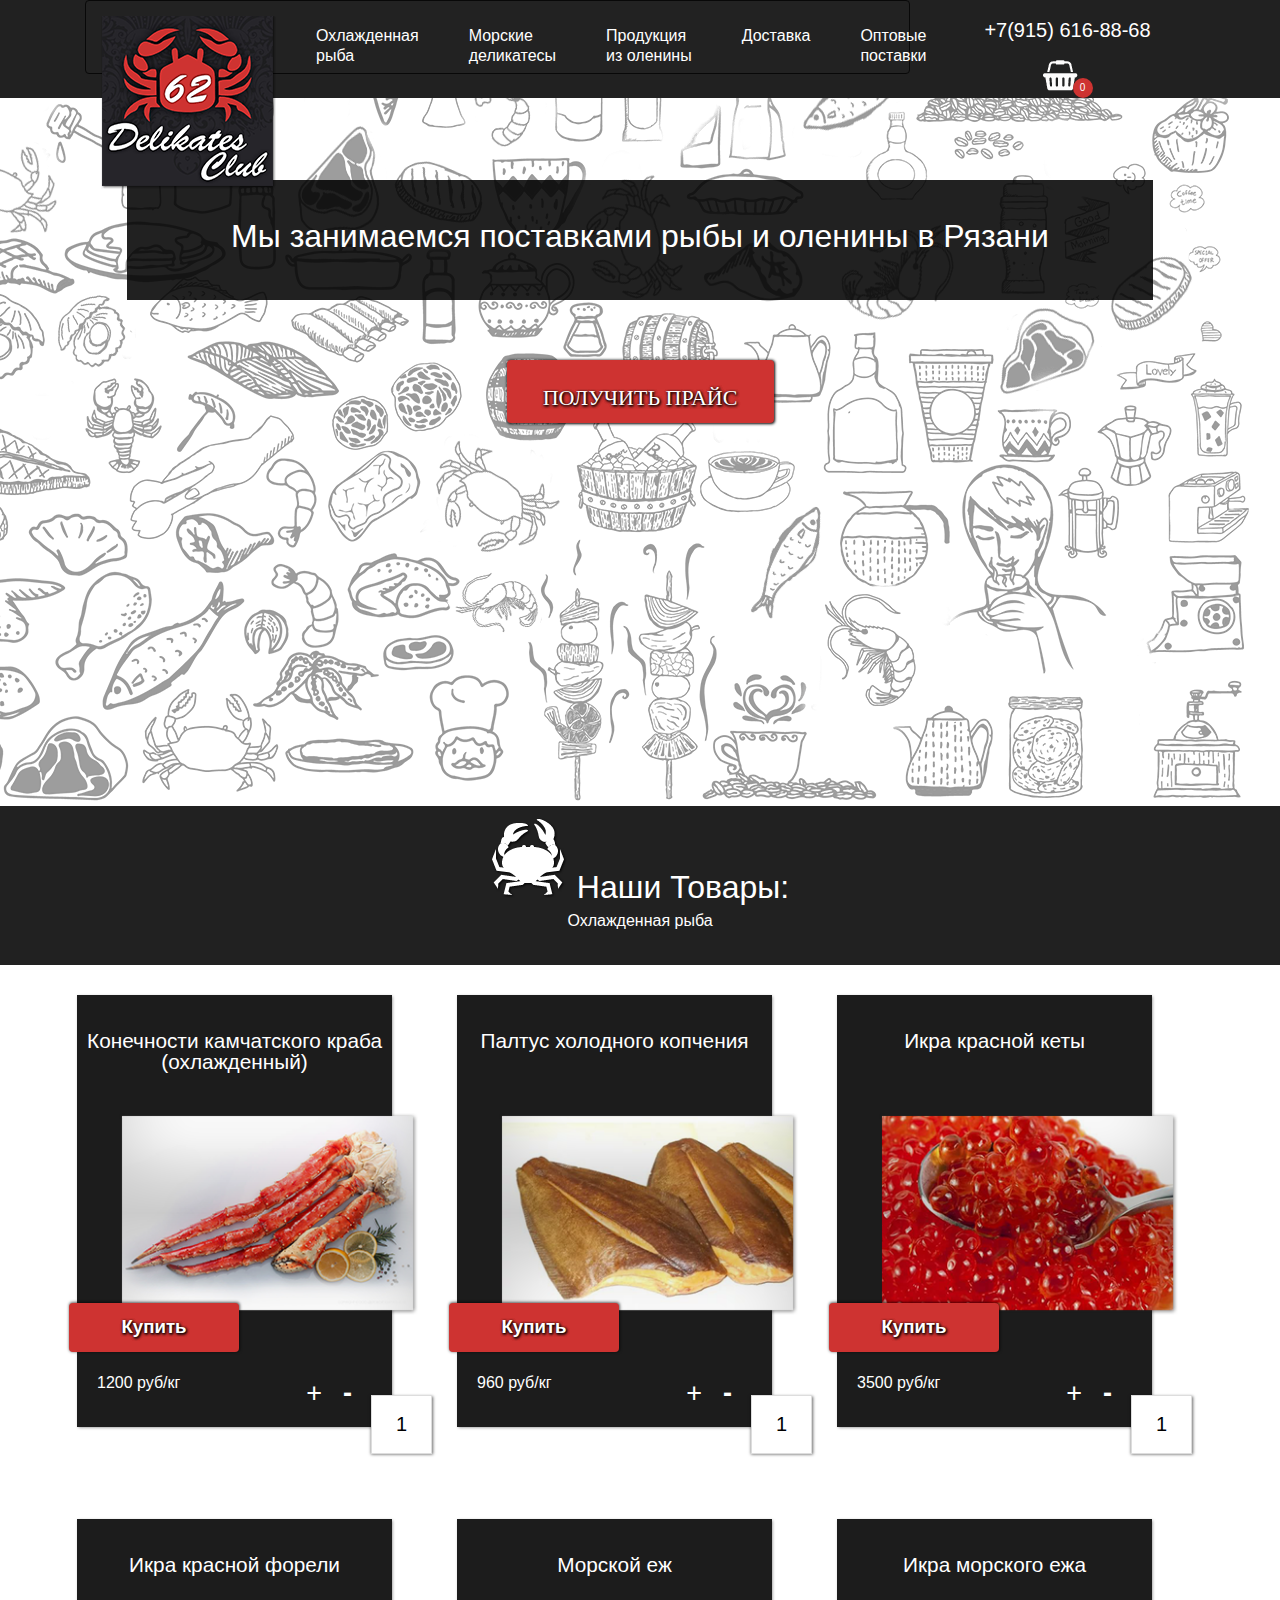
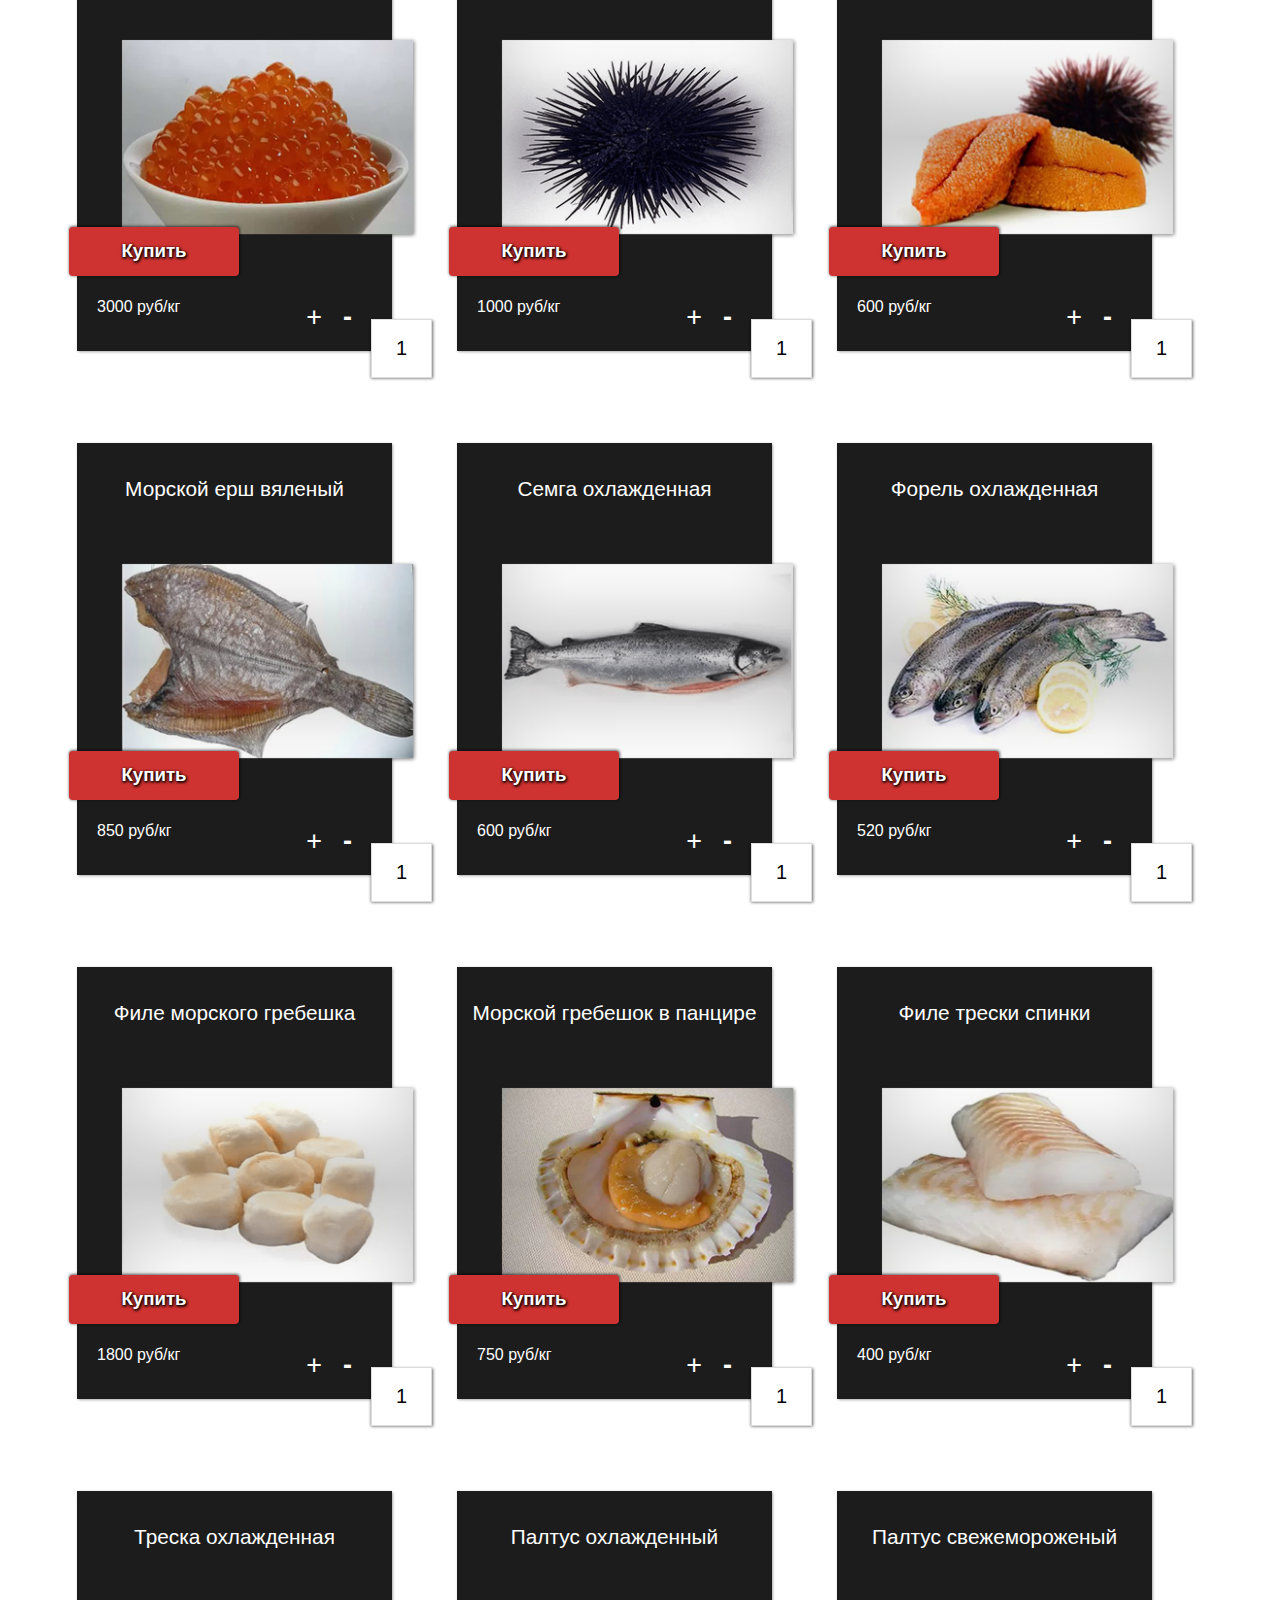
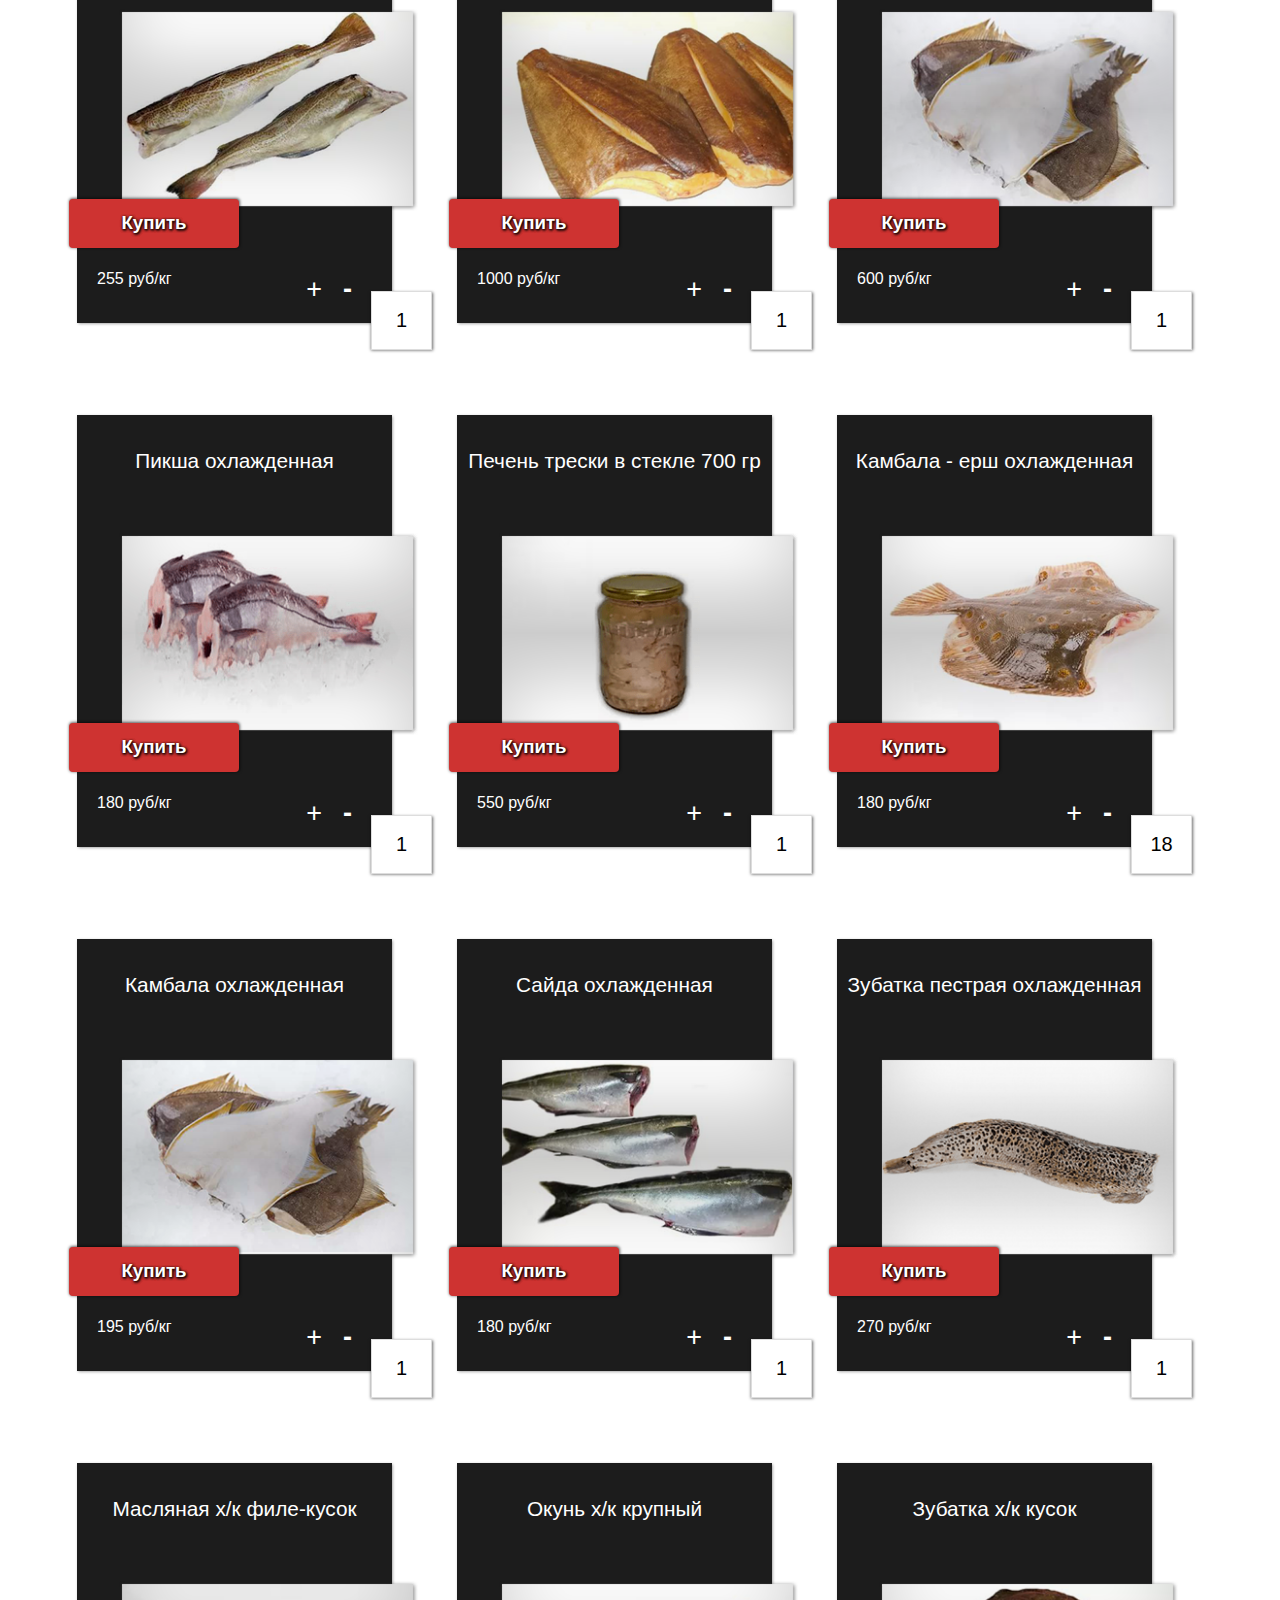
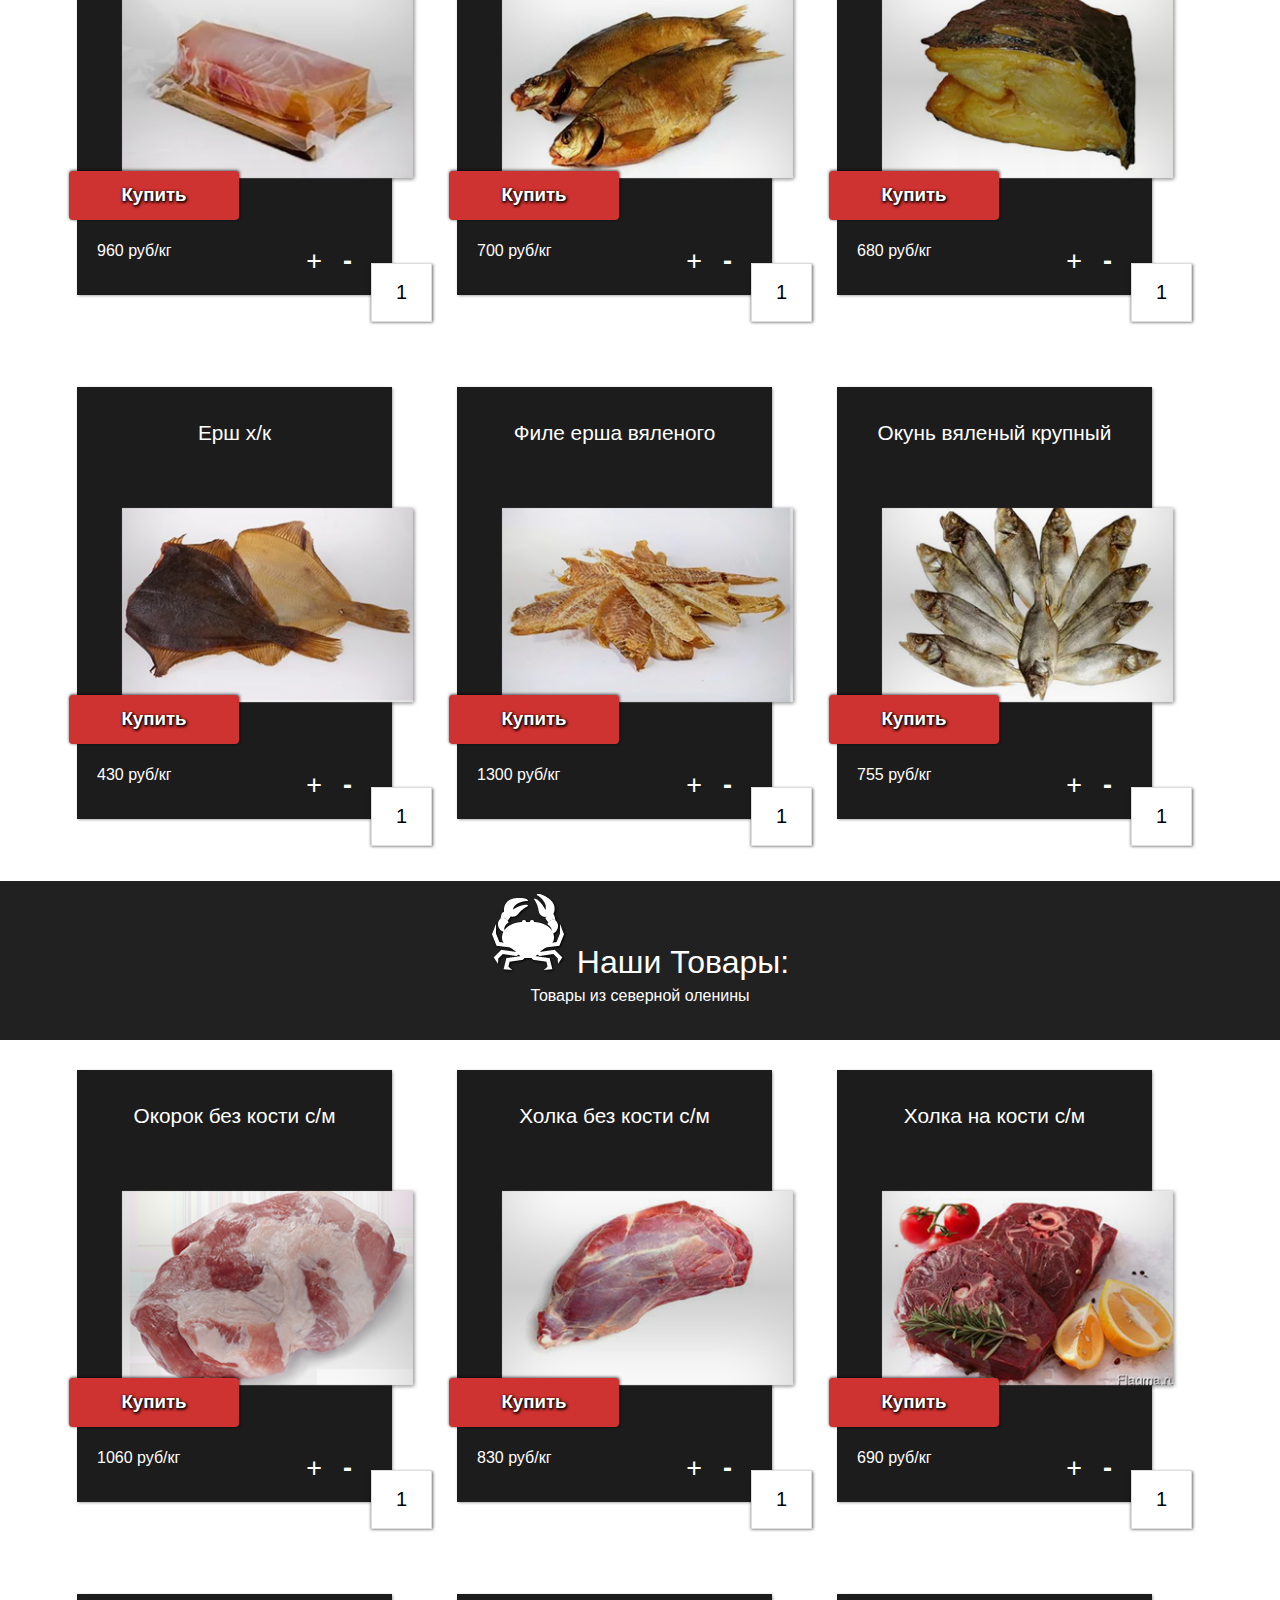
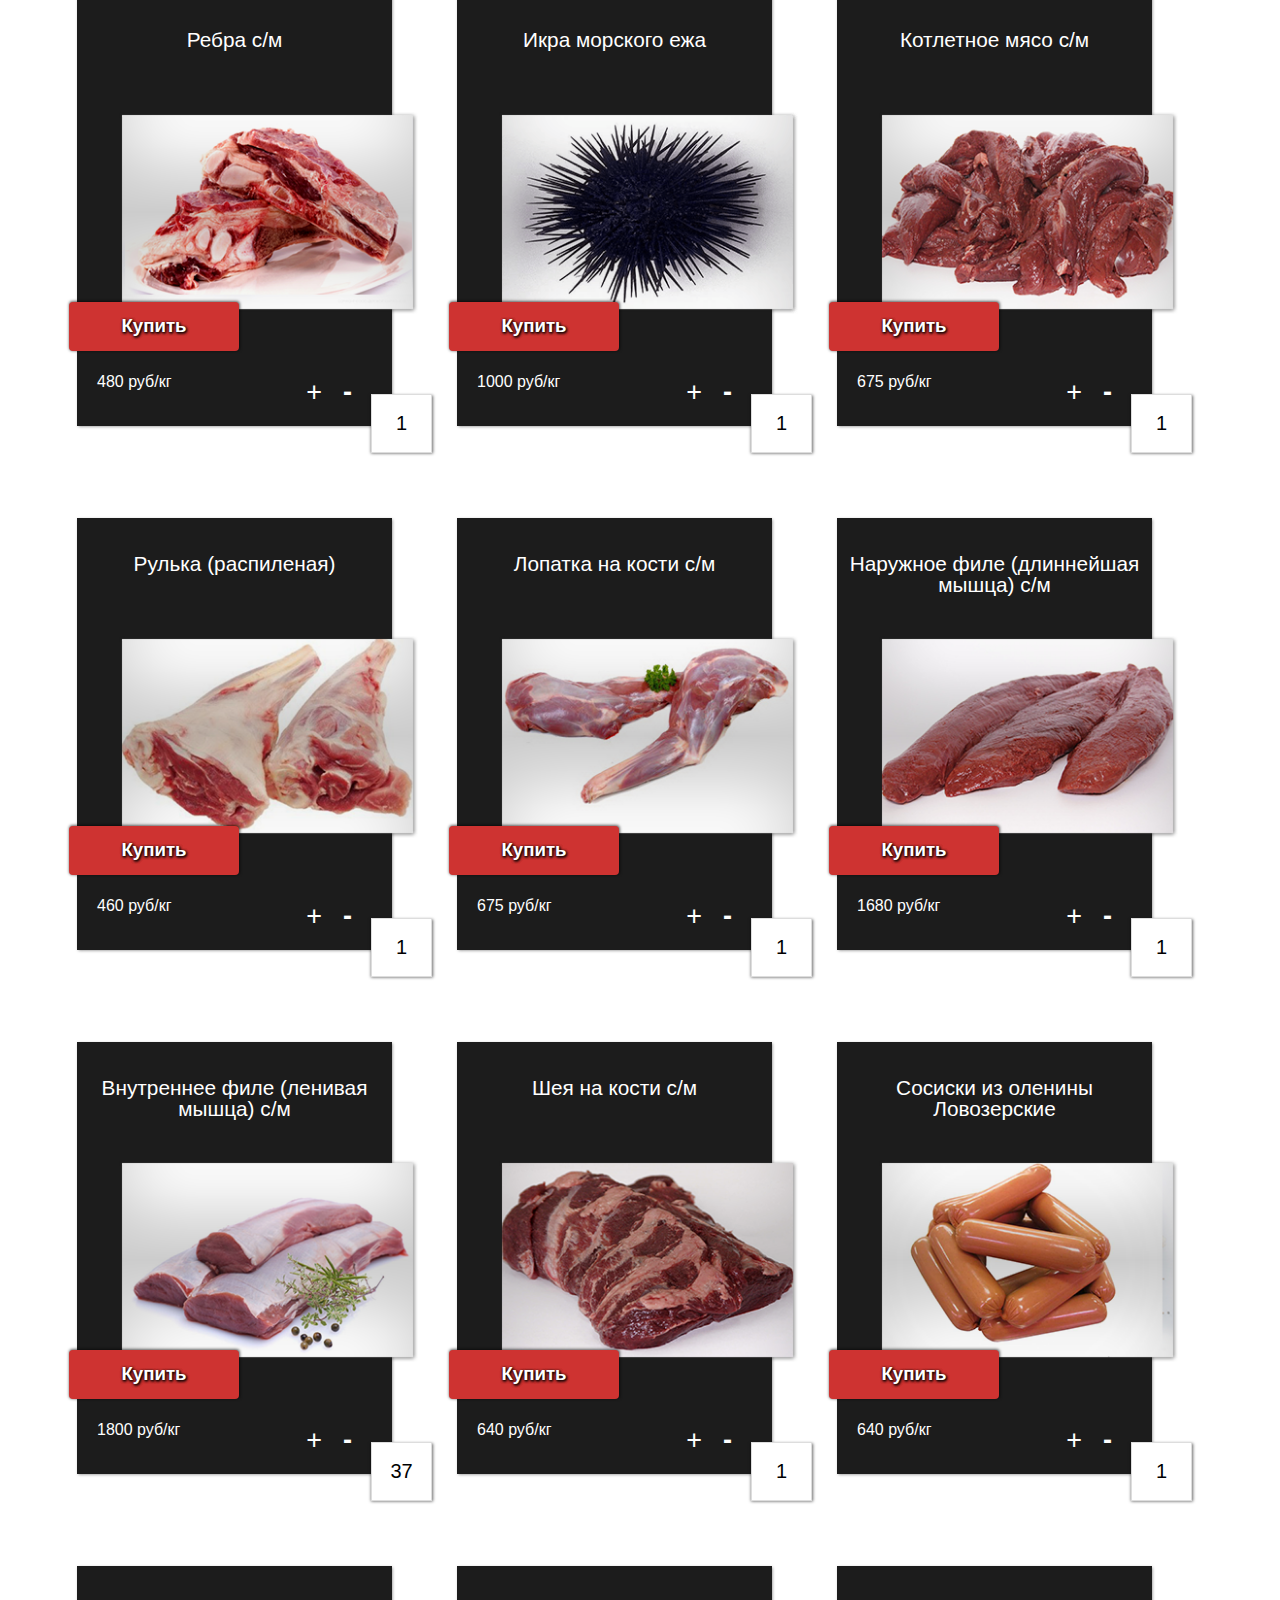
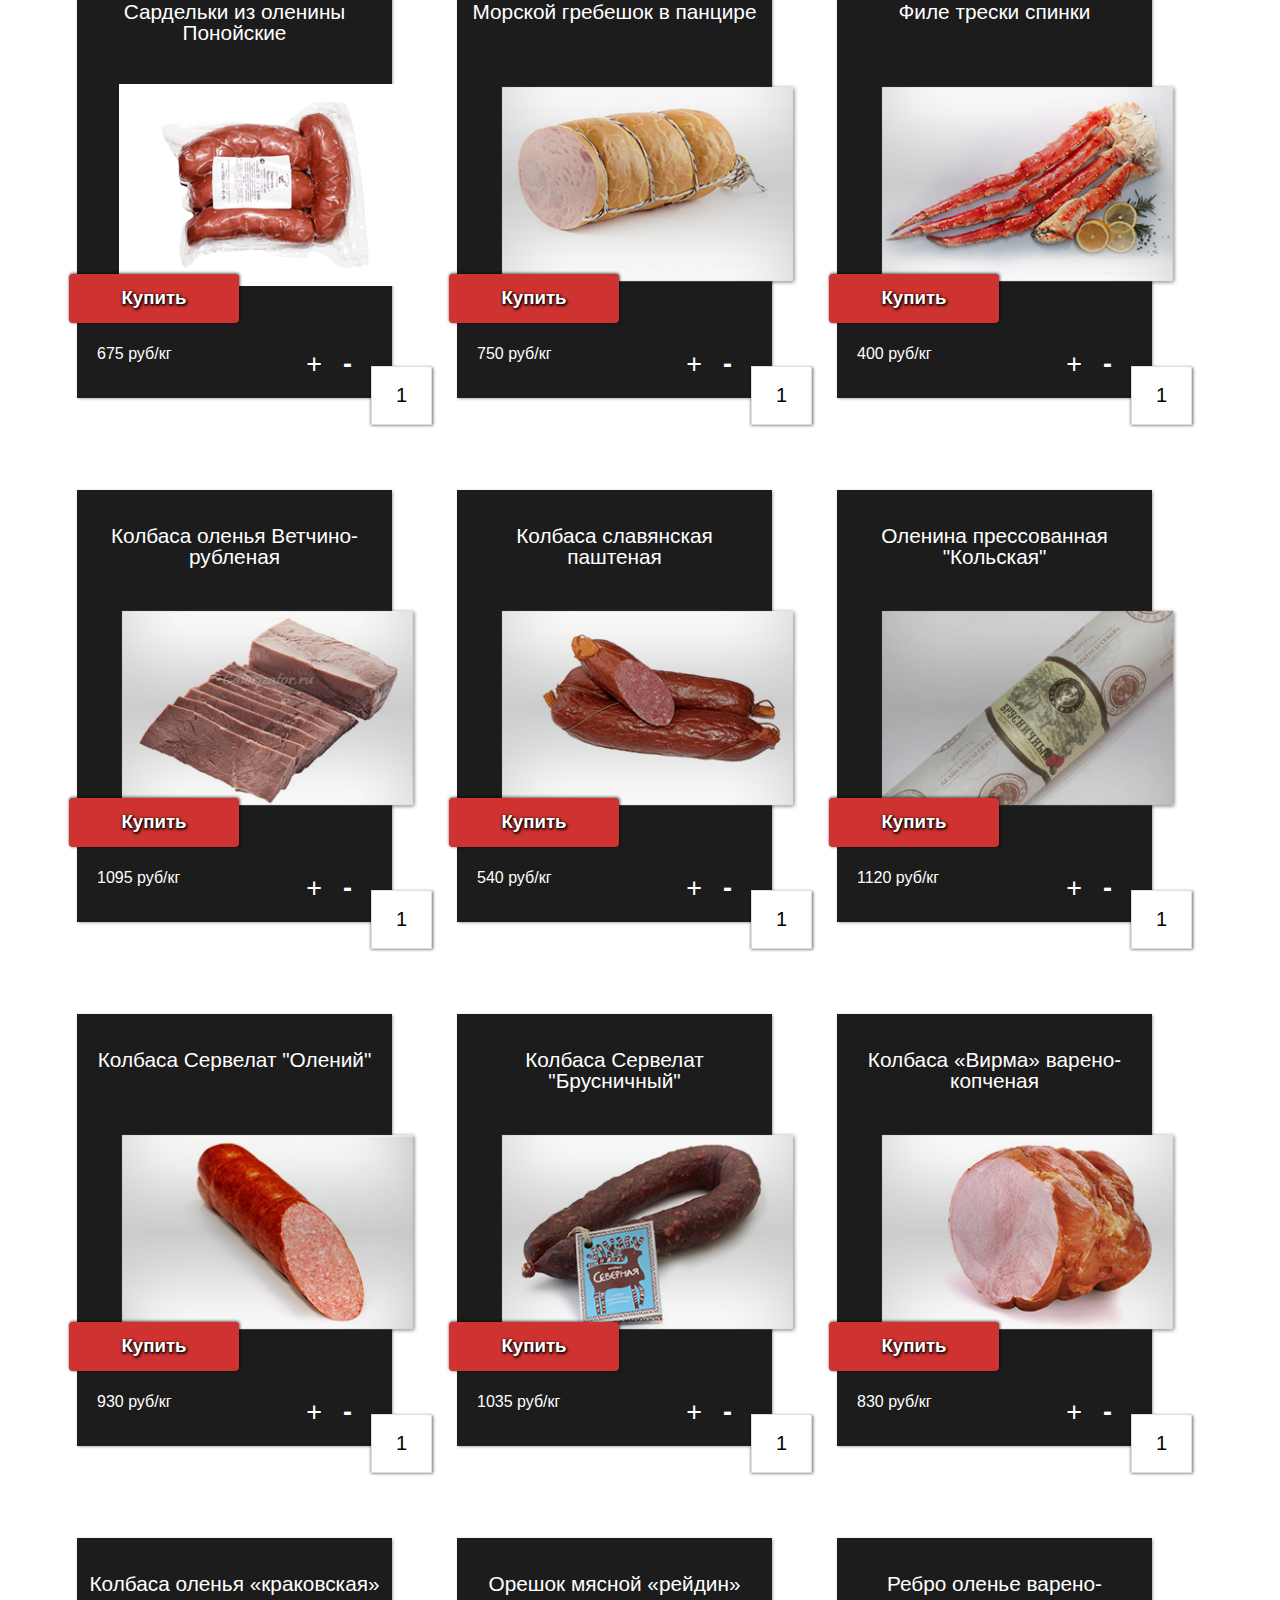
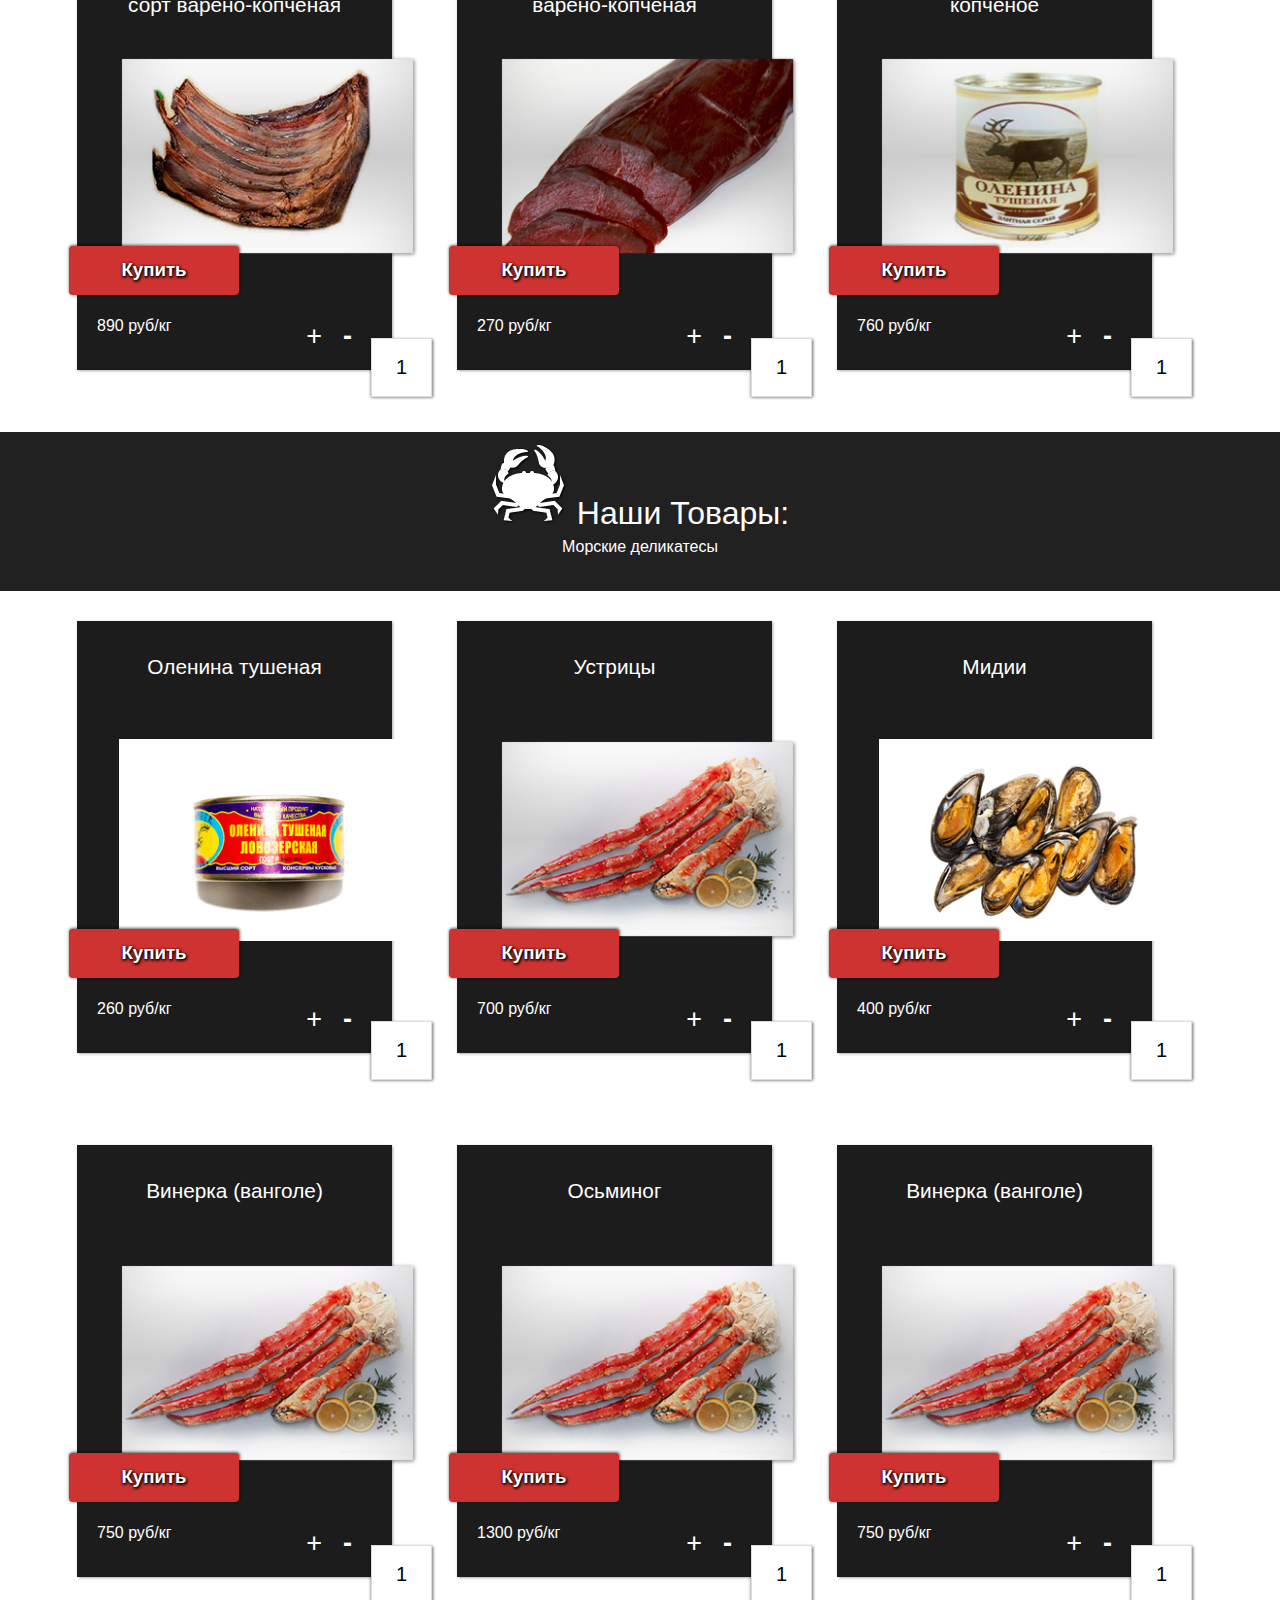
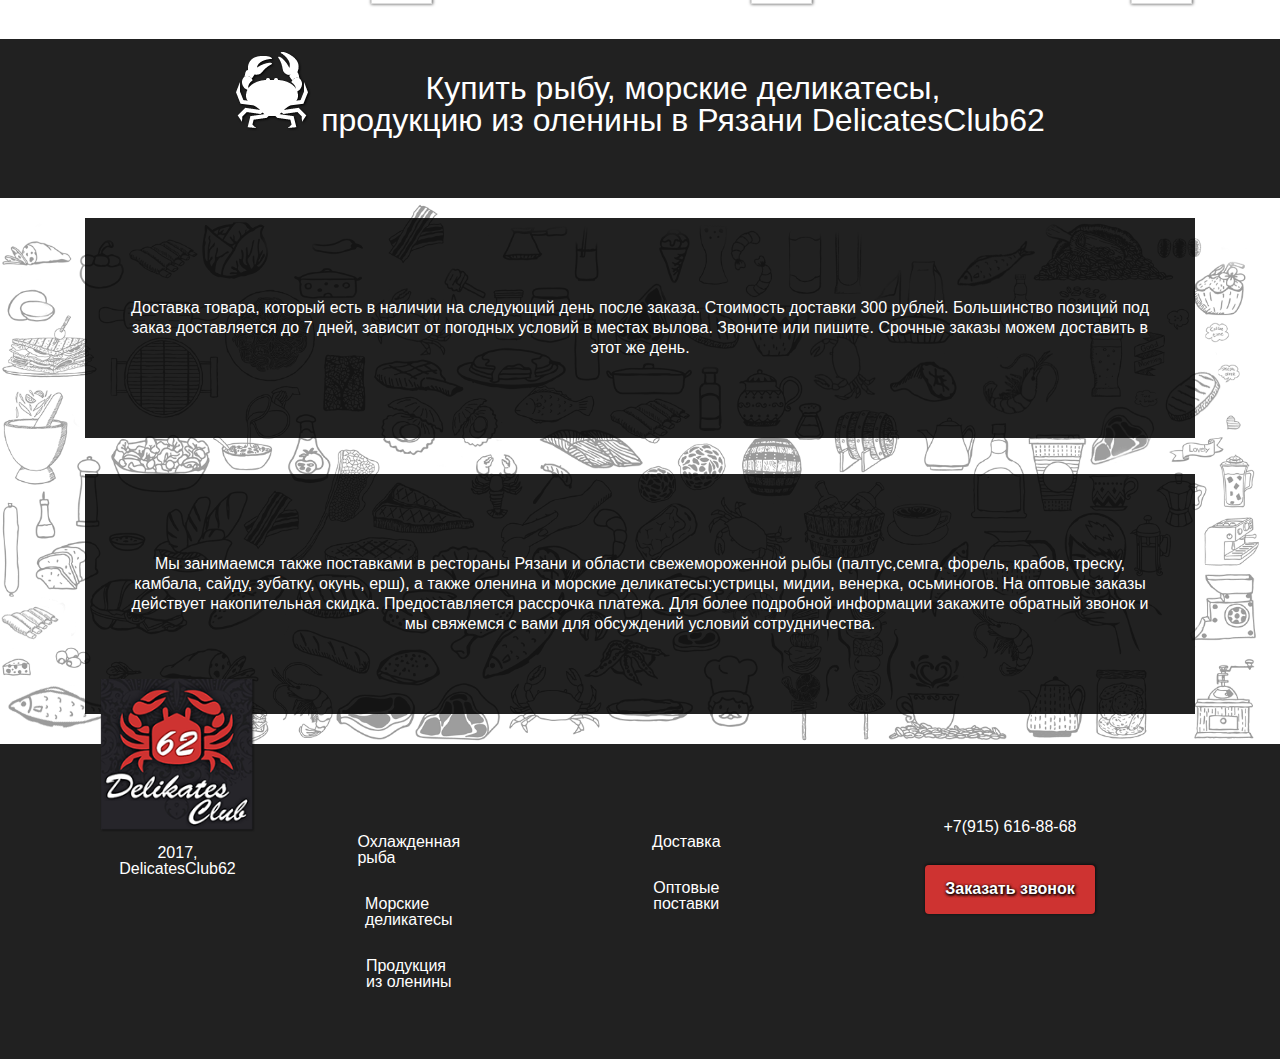
<file: index.html>
<!DOCTYPE html><html lang=ru><meta charset=utf-8><meta content="IE=edge"http-equiv=X-UA-Compatible><meta content="width=device-width,initial-scale=1"name=viewport><meta content="telephone=no"name=format-detection><meta content="Хотите побаловать себя свежей океанической рыбой? Тогда непременно приезжайте в наш магазин DelikatesClub 62. У нас представлено свыше 100 наименований рыбы и мяса северного оленя! Приходите!"name=description><meta content="рыба купить, рыба рязань, оленина Рязань"name=keywords><title>Купить рыбу, оленину в Рязани. Деликатес клаб 62.</title><link href=css/bootstrap.css media=all rel=stylesheet><link href=css/style.css media=all rel=stylesheet><div class=first_screen><div class="container-fluid header"><div class=container><div class=head><div class=col-lg-9><nav class="navbar navbar-inverse"><div class=container><h3><a href=# class=navbar-brand><img alt=Логотип class=logo src=images/logo.png></a></h3><div class=navbar-header><button class="collapsed navbar-toggle"data-target=#bs-example-navbar-collapse-1 data-toggle=collapse type=button><span class=icon-bar></span> <span class=icon-bar></span> <span class=icon-bar></span></button></div><div class="collapse navbar-collapse"id=bs-example-navbar-collapse-1><ul class="nav navbar-nav"><li><a href=#fish class="nav-link navbar__links">Охлажденная<br>рыба</a><li><a href=#sea_delicacy class="nav-link navbar__links">Морские<br>деликатесы</a><li><a href=#deer_products class="nav-link navbar__links">Продукция<br>из оленины</a><li><a href=#deliver class="nav-link navbar__links">Доставка</a><li><a href=#opt class="nav-link navbar__links">Оптовые<br>поставки</a></ul></div></div></nav></div><div class=col-lg-3><p class=first_screen__phone>+7(915) 616-88-68</p><a href=cart.html><img alt=Корзина class=cart_image src=images/cart.png><p class=products_quantity></p></a></div></div></div></div><div class=container><div class=col-lg-8></div><div class="col-sm-4 header-social"><ul><li><a href=javascript:PopUpShow() id=first_screen__phone>Обратный звонок</a><li><a href=https://vk.com/delikatesclub62 class=ic1></a><li><a href=https://www.instagram.com/delikatesclub62 class=ic2></a></ul></div></div><div class=clearfix></div><div class=container><div class="text-center first_screen_activity"><h1 class=main_activity>Мы занимаемся поставками рыбы и оленины в Рязани</h1></div></div><div class=clearfix></div><div class="container get_price"><div class=text-center><a href=javascript:PopUpShow() class="btn red_button"id=price_list>Получить прайс</a></div></div></div><div class=container-fluid id=blindLayer></div><section class=container-fluid><div class="container-fluid goods_parts grey_section"id=fish><img alt=Иконка class=goods_parts__icon src=images/icon_goods_sections.png><p class=goods_parts__title>Наши Товары:<h2 class=goods_parts__title_min>Охлажденная рыба</h2></div><div class=container id=shop><div class="col-sm-4 products sol-md-4"><div class=good><div class="card_background sc-product-item"><p class=good_title>Конечности камчатского краба (охлажденный)</p><img alt="Камчатский краб"class=good_picture src=images/1.png><p class=good_price>1200 руб/кг</p><span class="more_goods pluses">+</span> <span class="less_goods minus">-</span> <input type=number name=product_quantity value=1 class="goods_amount sc-cart-item-qty"min=1> <input type=hidden name=product_price value=1200> <input type=hidden name=product_id value=1> <button class="btn add_to_cart order_product">Купить</button></div></div></div><div class="col-sm-4 products"><div class=good><div class="card_background sc-product-item"><p class=good_title>Палтус холодного копчения</p><img alt="Палтус холодного копчения"class=good_picture src=images/2.png><p class=good_price>960 руб/кг</p><span class="more_goods pluses">+</span> <span class="less_goods minus">-</span> <input type=number name=product_quantity value=1 class="goods_amount sc-cart-item-qty"min=1> <input type=hidden name=product_price value=960> <input type=hidden name=product_id value=2> <button class="btn add_to_cart order_product">Купить</button></div></div></div><div class="col-sm-4 products"><div class=good><div class="card_background sc-product-item"><p class=good_title>Икра красной кеты</p><img alt="Икра красной кеты"class=good_picture src=images/3.png><p class=good_price>3500 руб/кг</p><span class="more_goods pluses">+</span> <span class="less_goods minus">-</span> <input type=number name=product_quantity value=1 class="goods_amount sc-cart-item-qty"min=1> <input type=hidden name=product_price value=3500> <input type=hidden name=product_id value=3> <button class="btn add_to_cart order_product">Купить</button></div></div></div><div class="col-sm-4 products"><div class=good><div class="card_background sc-product-item"><p class=good_title>Икра красной форели</p><img alt="Икра красной форели"class=good_picture src=images/4.png><p class=good_price>3000 руб/кг</p><span class="more_goods pluses">+</span> <span class="less_goods minus">-</span> <input type=number name=product_quantity value=1 class="goods_amount sc-cart-item-qty"min=1> <input type=hidden name=product_price value=3000> <input type=hidden name=product_id value=4> <button class="btn add_to_cart order_product">Купить</button></div></div></div><div class="col-sm-4 products"><div class=good><div class="card_background sc-product-item"><p class=good_title>Морской еж</p><img alt="Морской еж"class=good_picture src=images/5.png><p class=good_price>1000 руб/кг</p><span class="more_goods pluses">+</span> <span class="less_goods minus">-</span> <input type=number name=product_quantity value=1 class="goods_amount sc-cart-item-qty"min=1> <input type=hidden name=product_price value=1000> <input type=hidden name=product_id value=5> <button class="btn add_to_cart order_product">Купить</button></div></div></div><div class="col-sm-4 products"><div class=good><div class="card_background sc-product-item"><p class=good_title>Икра морского ежа</p><img alt="Икра морского ежа"class=good_picture src=images/6.png><p class=good_price>600 руб/кг</p><span class="more_goods pluses">+</span> <span class="less_goods minus">-</span> <input type=number name=product_quantity value=1 class="goods_amount sc-cart-item-qty"min=1> <input type=hidden name=product_price value=600> <input type=hidden name=product_id value=6> <button class="btn add_to_cart order_product">Купить</button></div></div></div><div class="col-sm-4 products"><div class=good><div class="card_background sc-product-item"><p class=good_title>Морской ерш вяленый</p><img alt="Морской ерш вяленый"class=good_picture src=images/7.png><p class=good_price>850 руб/кг</p><span class="more_goods pluses">+</span> <span class="less_goods minus">-</span> <input type=number name=product_quantity value=1 class="goods_amount sc-cart-item-qty"min=1> <input type=hidden name=product_price value=850> <input type=hidden name=product_id value=7> <button class="btn add_to_cart order_product">Купить</button></div></div></div><div class="col-sm-4 products"><div class=good><div class="card_background sc-product-item"><p class=good_title>Семга охлажденная</p><img alt="Семга охлажденная"class=good_picture src=images/8.png><p class=good_price>600 руб/кг</p><span class="more_goods pluses">+</span> <span class="less_goods minus">-</span> <input type=number name=product_quantity value=1 class="goods_amount sc-cart-item-qty"min=1> <input type=hidden name=product_price value=600> <input type=hidden name=product_id value=8> <button class="btn add_to_cart order_product">Купить</button></div></div></div><div class="col-sm-4 products"><div class=good><div class="card_background sc-product-item"><p class=good_title>Форель охлажденная</p><img alt="Форель охлажденная"class=good_picture src=images/9.png><p class=good_price>520 руб/кг</p><span class="more_goods pluses">+</span> <span class="less_goods minus">-</span> <input type=number name=product_quantity value=1 class="goods_amount sc-cart-item-qty"min=1> <input type=hidden name=product_price value=520> <input type=hidden name=product_id value=9> <button class="btn add_to_cart order_product">Купить</button></div></div></div><div class="col-sm-4 products"><div class=good><div class="card_background sc-product-item"><p class=good_title>Филе морского гребешка</p><img alt="Филе морского гребешка"class=good_picture src=images/10.png><p class=good_price>1800 руб/кг</p><span class="more_goods pluses">+</span> <span class="less_goods minus">-</span> <input type=number name=product_quantity value=1 class="goods_amount sc-cart-item-qty"min=1> <input type=hidden name=product_price value=1800> <input type=hidden name=product_id value=10> <button class="btn add_to_cart order_product">Купить</button></div></div></div><div class="col-sm-4 products"><div class=good><div class="card_background sc-product-item"><p class=good_title>Морской гребешок в панцире</p><img alt="Морской гребешок в панцире"class=good_picture src=images/11.png><p class=good_price>750 руб/кг</p><span class="more_goods pluses">+</span> <span class="less_goods minus">-</span> <input type=number name=product_quantity value=1 class="goods_amount sc-cart-item-qty"min=1> <input type=hidden name=product_price value=750> <input type=hidden name=product_id value=11> <button class="btn add_to_cart order_product">Купить</button></div></div></div><div class="col-sm-4 products"><div class=good><div class="card_background sc-product-item"><p class=good_title>Филе трески спинки</p><img alt="Филе трески спинки"class=good_picture src=images/12.png><p class=good_price>400 руб/кг</p><span class="more_goods pluses">+</span> <span class="less_goods minus">-</span> <input type=number name=product_quantity value=1 class="goods_amount sc-cart-item-qty"min=1> <input type=hidden name=product_price value=400> <input type=hidden name=product_id value=12> <button class="btn add_to_cart order_product">Купить</button></div></div></div><div class="col-sm-4 products"><div class=good><div class="card_background sc-product-item"><p class=good_title>Треска охлажденная</p><img alt="Треска охлажденная"class=good_picture src=images/13.png><p class=good_price>255 руб/кг</p><span class="more_goods pluses">+</span> <span class="less_goods minus">-</span> <input type=number name=product_quantity value=1 class="goods_amount sc-cart-item-qty"min=1> <input type=hidden name=product_price value=255> <input type=hidden name=product_id value=13> <button class="btn add_to_cart order_product">Купить</button></div></div></div><div class="col-sm-4 products"><div class=good><div class="card_background sc-product-item"><p class=good_title>Палтус охлажденный</p><img alt="Палтус охлажденный"class=good_picture src=images/14.png><p class=good_price>1000 руб/кг</p><span class="more_goods pluses">+</span> <span class="less_goods minus">-</span> <input type=number name=product_quantity value=1 class="goods_amount sc-cart-item-qty"min=1> <input type=hidden name=product_price value=1000> <input type=hidden name=product_id value=14> <button class="btn add_to_cart order_product">Купить</button></div></div></div><div class="col-sm-4 products"><div class=good><div class="card_background sc-product-item"><p class=good_title>Палтус свежемороженый</p><img alt="Палтус свежемороженый"class=good_picture src=images/15.png><p class=good_price>600 руб/кг</p><span class="more_goods pluses">+</span> <span class="less_goods minus">-</span> <input type=number name=product_quantity value=1 class="goods_amount sc-cart-item-qty"min=1> <input type=hidden name=product_price value=600> <input type=hidden name=product_id value=14> <button class="btn add_to_cart order_product">Купить</button></div></div></div><div class="col-sm-4 products"><div class=good><div class="card_background sc-product-item"><p class=good_title>Пикша охлажденная</p><img alt="Пикша охлажденная"class=good_picture src=images/16.png><p class=good_price>180 руб/кг</p><span class="more_goods pluses">+</span> <span class="less_goods minus">-</span> <input type=number name=product_quantity value=1 class="goods_amount sc-cart-item-qty"min=1> <input type=hidden name=product_price value=180> <input type=hidden name=product_id value=16> <button class="btn add_to_cart order_product">Купить</button></div></div></div><div class="col-sm-4 products"><div class=good><div class="card_background sc-product-item"><p class=good_title>Печень трески в стекле 700 гр</p><img alt="Печень трески в стекле 700 гр"class=good_picture src=images/17.png><p class=good_price>550 руб/кг</p><span class="more_goods pluses">+</span> <span class="less_goods minus">-</span> <input type=number name=product_quantity value=1 class="goods_amount sc-cart-item-qty"min=1> <input type=hidden name=product_price value=550> <input type=hidden name=product_id value=17> <button class="btn add_to_cart order_product">Купить</button></div></div></div><div class="col-sm-4 products"><div class=good><div class="card_background sc-product-item"><p class=good_title>Камбала - ерш охлажденная</p><img alt="Камбала - ерш охлажденная"class=good_picture src=images/18.png><p class=good_price>180 руб/кг</p><span class="more_goods pluses">+</span> <span class="less_goods minus">-</span> <input type=number name=product_quantity value=18 class="goods_amount sc-cart-item-qty"min=1> <input type=hidden name=product_price value=180> <input type=hidden name=product_id value=18> <button class="btn add_to_cart order_product">Купить</button></div></div></div><div class="col-sm-4 products"><div class=good><div class="card_background sc-product-item"><p class=good_title>Камбала охлажденная</p><img alt="Камбала охлажденная"class=good_picture src=images/19.png><p class=good_price>195 руб/кг</p><span class="more_goods pluses">+</span> <span class="less_goods minus">-</span> <input type=number name=product_quantity value=1 class="goods_amount sc-cart-item-qty"min=1> <input type=hidden name=product_price value=195> <input type=hidden name=product_id value=19> <button class="btn add_to_cart order_product">Купить</button></div></div></div><div class="col-sm-4 products"><div class=good><div class="card_background sc-product-item"><p class=good_title>Сайда охлажденная</p><img alt="Сайда охлажденная"class=good_picture src=images/20.png><p class=good_price>180 руб/кг</p><span class="more_goods pluses">+</span> <span class="less_goods minus">-</span> <input type=number name=product_quantity value=1 class="goods_amount sc-cart-item-qty"min=1> <input type=hidden name=product_price value=180> <input type=hidden name=product_id value=20> <button class="btn add_to_cart order_product">Купить</button></div></div></div><div class="col-sm-4 products"><div class=good><div class="card_background sc-product-item"><p class=good_title>Зубатка пестрая охлажденная</p><img alt="Зубатка пестрая охлажденная"class=good_picture src=images/21.png><p class=good_price>270 руб/кг</p><span class="more_goods pluses">+</span> <span class="less_goods minus">-</span> <input type=number name=product_quantity value=1 class="goods_amount sc-cart-item-qty"min=1> <input type=hidden name=product_price value=270> <input type=hidden name=product_id value=21> <button class="btn add_to_cart order_product">Купить</button></div></div></div><div class="col-sm-4 products"><div class=good><div class="card_background sc-product-item"><p class=good_title>Масляная х/к филе-кусок</p><img alt="Масляная х/к филе-кусок"class=good_picture src=images/22.png><p class=good_price>960 руб/кг</p><span class="more_goods pluses">+</span> <span class="less_goods minus">-</span> <input type=number name=product_quantity value=1 class="goods_amount sc-cart-item-qty"min=1> <input type=hidden name=product_price value=960> <input type=hidden name=product_id value=22> <button class="btn add_to_cart order_product">Купить</button></div></div></div><div class="col-sm-4 products"><div class=good><div class="card_background sc-product-item"><p class=good_title>Окунь х/к крупный</p><img alt="Окунь х/к крупный"class=good_picture src=images/23.png><p class=good_price>700 руб/кг</p><span class="more_goods pluses">+</span> <span class="less_goods minus">-</span> <input type=number name=product_quantity value=1 class="goods_amount sc-cart-item-qty"min=1> <input type=hidden name=product_price value=700> <input type=hidden name=product_id value=23> <button class="btn add_to_cart order_product">Купить</button></div></div></div><div class="col-sm-4 products"><div class=good><div class="card_background sc-product-item"><p class=good_title>Зубатка х/к кусок</p><img alt="Зубатка х/к кусок"class=good_picture src=images/24.png><p class=good_price>680 руб/кг</p><span class="more_goods pluses">+</span> <span class="less_goods minus">-</span> <input type=number name=product_quantity value=1 class="goods_amount sc-cart-item-qty"min=1> <input type=hidden name=product_price value=680> <input type=hidden name=product_id value=24> <button class="btn add_to_cart order_product">Купить</button></div></div></div><div class="col-sm-4 products"><div class=good><div class="card_background sc-product-item"><p class=good_title>Ерш х/к</p><img alt="Ерш х/к"class=good_picture src=images/25.png><p class=good_price>430 руб/кг</p><span class="more_goods pluses">+</span> <span class="less_goods minus">-</span> <input type=number name=product_quantity value=1 class="goods_amount sc-cart-item-qty"min=1> <input type=hidden name=product_price value=430> <input type=hidden name=product_id value=25> <button class="btn add_to_cart order_product">Купить</button></div></div></div><div class="col-sm-4 products"><div class=good><div class="card_background sc-product-item"><p class=good_title>Филе ерша вяленого</p><img alt="Филе ерша вяленого"class=good_picture src=images/26.png><p class=good_price>1300 руб/кг</p><span class="more_goods pluses">+</span> <span class="less_goods minus">-</span> <input type=number name=product_quantity value=1 class="goods_amount sc-cart-item-qty"min=1> <input type=hidden name=product_price value=1300> <input type=hidden name=product_id value=26> <button class="btn add_to_cart order_product">Купить</button></div></div></div><div class="col-sm-4 products"><div class=good><div class="card_background sc-product-item"><p class=good_title>Окунь вяленый крупный</p><img alt="Окунь вяленый крупный"class=good_picture src=images/27.png><p class=good_price>755 руб/кг</p><span class="more_goods pluses">+</span> <span class="less_goods minus">-</span> <input type=number name=product_quantity value=1 class="goods_amount sc-cart-item-qty"min=1> <input type=hidden name=product_price value=755> <input type=hidden name=product_id value=27> <button class="btn add_to_cart order_product">Купить</button></div></div></div></div></section><section class=container-fluid><div class="container-fluid goods_parts grey_section"id=deer_products><img alt=Иконка class=goods_parts__icon src=images/icon_goods_sections.png><p class=goods_parts__title>Наши Товары:<h2 class=goods_parts__title_min>Товары из северной оленины</h2></div><div class=container><div class="col-sm-4 products"><div class=good><div class="card_background sc-product-item"><p class=good_title>Окорок без кости c/м</p><img alt="Окорок без кости c/м"class=good_picture src=images/28.png><p class=good_price>1060 руб/кг</p><span class="more_goods pluses">+</span> <span class="less_goods minus">-</span> <input type=number name=product_quantity value=1 class="goods_amount sc-cart-item-qty"min=1> <input type=hidden name=product_price value=1060> <input type=hidden name=product_id value=28> <button class="btn add_to_cart order_product">Купить</button></div></div></div><div class="col-sm-4 products"><div class=good><div class="card_background sc-product-item"><p class=good_title>Холка без кости c/м</p><img alt="Холка без кости  c/м"class=good_picture src=images/29.png><p class=good_price>830 руб/кг</p><span class="more_goods pluses">+</span> <span class="less_goods minus">-</span> <input type=number name=product_quantity value=1 class="goods_amount sc-cart-item-qty"min=1> <input type=hidden name=product_price value=830> <input type=hidden name=product_id value=29> <button class="btn add_to_cart order_product">Купить</button></div></div></div><div class="col-sm-4 products"><div class=good><div class="card_background sc-product-item"><p class=good_title>Холка на кости с/м</p><img alt="Холка на кости с/м"class=good_picture src=images/30.png><p class=good_price>690 руб/кг</p><span class="more_goods pluses">+</span> <span class="less_goods minus">-</span> <input type=number name=product_quantity value=1 class="goods_amount sc-cart-item-qty"min=1> <input type=hidden name=product_price value=600> <input type=hidden name=product_id value=30> <button class="btn add_to_cart order_product">Купить</button></div></div></div><div class="col-sm-4 products"><div class=good><div class="card_background sc-product-item"><p class=good_title>Ребра с/м</p><img alt="Ребра с/м"class=good_picture src=images/31.png><p class=good_price>480 руб/кг</p><span class="more_goods pluses">+</span> <span class="less_goods minus">-</span> <input type=number name=product_quantity value=1 class="goods_amount sc-cart-item-qty"min=1> <input type=hidden name=product_price value=480> <input type=hidden name=product_id value=31> <button class="btn add_to_cart order_product">Купить</button></div></div></div><div class="col-sm-4 products"><div class=good><div class="card_background sc-product-item"><p class=good_title>Икра морского ежа</p><img alt="Икра морского ежа"class=good_picture src=images/32.png><p class=good_price>1000 руб/кг</p><span class="more_goods pluses">+</span> <span class="less_goods minus">-</span> <input type=number name=product_quantity value=1 class="goods_amount sc-cart-item-qty"min=1> <input type=hidden name=product_price value=1000> <input type=hidden name=product_id value=32> <button class="btn add_to_cart order_product">Купить</button></div></div></div><div class="col-sm-4 products"><div class=good><div class="card_background sc-product-item"><p class=good_title>Котлетное мясо с/м</p><img alt="Котлетное мясо с/м"class=good_picture src=images/33.png><p class=good_price>675 руб/кг</p><span class="more_goods pluses">+</span> <span class="less_goods minus">-</span> <input type=number name=product_quantity value=1 class="goods_amount sc-cart-item-qty"min=1> <input type=hidden name=product_price value=675> <input type=hidden name=product_id value=33> <button class="btn add_to_cart order_product">Купить</button></div></div></div><div class="col-sm-4 products"><div class=good><div class="card_background sc-product-item"><p class=good_title>Рулька (распиленая)</p><img alt="Рулька (распиленая)"class=good_picture src=images/34.png><p class=good_price>460 руб/кг</p><span class="more_goods pluses">+</span> <span class="less_goods minus">-</span> <input type=number name=product_quantity value=1 class="goods_amount sc-cart-item-qty"min=1> <input type=hidden name=product_price value=460> <input type=hidden name=product_id value=34> <button class="btn add_to_cart order_product">Купить</button></div></div></div><div class="col-sm-4 products"><div class=good><div class="card_background sc-product-item"><p class=good_title>Лопатка на кости с/м</p><img alt="Лопатка на кости с/м"class=good_picture src=images/35.png><p class=good_price>675 руб/кг</p><span class="more_goods pluses">+</span> <span class="less_goods minus">-</span> <input type=number name=product_quantity value=1 class="goods_amount sc-cart-item-qty"min=1> <input type=hidden name=product_price value=675> <input type=hidden name=product_id value=35> <button class="btn add_to_cart order_product">Купить</button></div></div></div><div class="col-sm-4 products"><div class=good><div class="card_background sc-product-item"><p class=good_title>Наружное филе (длиннейшая мышца) с/м</p><img alt="Наружное филе (длиннейшая мышца) с/м"class=good_picture src=images/36.png><p class=good_price>1680 руб/кг</p><span class="more_goods pluses">+</span> <span class="less_goods minus">-</span> <input type=number name=product_quantity value=1 class="goods_amount sc-cart-item-qty"min=1> <input type=hidden name=product_price value=1680> <input type=hidden name=product_id value=36> <button class="btn add_to_cart order_product">Купить</button></div></div></div><div class="col-sm-4 products"><div class=good><div class="card_background sc-product-item"><p class=good_title>Внутреннее филе (ленивая мышца) с/м</p><img alt="Внутреннее филе (ленивая мышца) с/м"class=good_picture src=images/37.png><p class=good_price>1800 руб/кг</p><span class="more_goods pluses">+</span> <span class="less_goods minus">-</span> <input type=number name=product_quantity value=37 class="goods_amount sc-cart-item-qty"min=1> <input type=hidden name=product_price value=1800> <input type=hidden name=product_id value=37> <button class="btn add_to_cart order_product">Купить</button></div></div></div><div class="col-sm-4 products"><div class=good><div class="card_background sc-product-item"><p class=good_title>Шея на кости с/м</p><img alt="Шея на кости с/м"class=good_picture src=images/38.png><p class=good_price>640 руб/кг</p><span class="more_goods pluses">+</span> <span class="less_goods minus">-</span> <input type=number name=product_quantity value=1 class="goods_amount sc-cart-item-qty"min=1> <input type=hidden name=product_price value=640> <input type=hidden name=product_id value=38> <button class="btn add_to_cart order_product">Купить</button></div></div></div><div class="col-sm-4 products"><div class=good><div class="card_background sc-product-item"><p class=good_title>Сосиски из оленины Ловозерские</p><img alt="Сосиски из оленины Ловозерские"class=good_picture src=images/39.png><p class=good_price>640 руб/кг</p><span class="more_goods pluses">+</span> <span class="less_goods minus">-</span> <input type=number name=product_quantity value=1 class="goods_amount sc-cart-item-qty"min=1> <input type=hidden name=product_price value=640> <input type=hidden name=product_id value=39> <button class="btn add_to_cart order_product">Купить</button></div></div></div><div class="col-sm-4 products"><div class=good><div class="card_background sc-product-item"><p class=good_title>Сардельки из оленины Понойские</p><img alt="Сардельки из оленины Понойские"class=good_picture src=images/83.jpg><p class=good_price>675 руб/кг</p><span class="more_goods pluses">+</span> <span class="less_goods minus">-</span> <input type=number name=product_quantity value=1 class="goods_amount sc-cart-item-qty"min=1> <input type=hidden name=product_price value=675> <input type=hidden name=product_id value=40> <button class="btn add_to_cart order_product">Купить</button></div></div></div><div class="col-sm-4 products"><div class=good><div class="card_background sc-product-item"><p class=good_title>Морской гребешок в панцире</p><img alt="Морской гребешок в панцире"class=good_picture src=images/41.png><p class=good_price>750 руб/кг</p><span class="more_goods pluses">+</span> <span class="less_goods minus">-</span> <input type=number name=product_quantity value=1 class="goods_amount sc-cart-item-qty"min=1> <input type=hidden name=product_price value=750> <input type=hidden name=product_id value=41> <button class="btn add_to_cart order_product">Купить</button></div></div></div><div class="col-sm-4 products"><div class=good><div class="card_background sc-product-item"><p class=good_title>Филе трески спинки</p><img alt="Филе трески спинки"class=good_picture src=images/42.png><p class=good_price>400 руб/кг</p><span class="more_goods pluses">+</span> <span class="less_goods minus">-</span> <input type=number name=product_quantity value=1 class="goods_amount sc-cart-item-qty"min=1> <input type=hidden name=product_price value=400> <input type=hidden name=product_id value=42> <button class="btn add_to_cart order_product">Купить</button></div></div></div><div class="col-sm-4 products"><div class=good><div class="card_background sc-product-item"><p class=good_title>Колбаса оленья Ветчино-рубленая</p><img alt="Колбаса оленья Ветчино-рубленая"class=good_picture src=images/43.png><p class=good_price>1095 руб/кг</p><span class="more_goods pluses">+</span> <span class="less_goods minus">-</span> <input type=number name=product_quantity value=1 class="goods_amount sc-cart-item-qty"min=1> <input type=hidden name=product_price value=1095> <input type=hidden name=product_id value=43> <button class="btn add_to_cart order_product">Купить</button></div></div></div><div class="col-sm-4 products"><div class=good><div class="card_background sc-product-item"><p class=good_title>Колбаса славянская паштеная</p><img alt="Колбаса славянская паштеная"class=good_picture src=images/44.png><p class=good_price>540 руб/кг</p><span class="more_goods pluses">+</span> <span class="less_goods minus">-</span> <input type=number name=product_quantity value=1 class="goods_amount sc-cart-item-qty"min=1> <input type=hidden name=product_price value=540> <input type=hidden name=product_id value=44> <button class="btn add_to_cart order_product">Купить</button></div></div></div><div class="col-sm-4 products"><div class=good><div class="card_background sc-product-item"><p class=good_title>Оленина прессованная "Кольская"</p><img alt="Оленина прессованная Кольская"class=good_picture src=images/45.png><p class=good_price>1120 руб/кг</p><span class="more_goods pluses">+</span> <span class="less_goods minus">-</span> <input type=number name=product_quantity value=1 class="goods_amount sc-cart-item-qty"min=1> <input type=hidden name=product_price value=1120> <input type=hidden name=product_id value=45> <button class="btn add_to_cart order_product">Купить</button></div></div></div><div class="col-sm-4 products"><div class=good><div class="card_background sc-product-item"><p class=good_title>Колбаса Сервелат "Олений"</p><img alt="Колбаса Сервелат Олений"class=good_picture src=images/46.png><p class=good_price>930 руб/кг</p><span class="more_goods pluses">+</span> <span class="less_goods minus">-</span> <input type=number name=product_quantity value=1 class="goods_amount sc-cart-item-qty"min=1> <input type=hidden name=product_price value=930> <input type=hidden name=product_id value=46> <button class="btn add_to_cart order_product">Купить</button></div></div></div><div class="col-sm-4 products"><div class=good><div class="card_background sc-product-item"><p class=good_title>Колбаса Сервелат "Брусничный"</p><img alt="Колбаса Сервелат Брусничный"class=good_picture src=images/47.png><p class=good_price>1035 руб/кг</p><span class="more_goods pluses">+</span> <span class="less_goods minus">-</span> <input type=number name=product_quantity value=1 class="goods_amount sc-cart-item-qty"min=1> <input type=hidden name=product_price value=1035> <input type=hidden name=product_id value=47> <button class="btn add_to_cart order_product">Купить</button></div></div></div><div class="col-sm-4 products"><div class=good><div class="card_background sc-product-item"><p class=good_title>Колбаса «Вирма» варено-копченая</p><img alt="Колбаса «Вирма»  варено-копченая"class=good_picture src=images/48.png><p class=good_price>830 руб/кг</p><span class="more_goods pluses">+</span> <span class="less_goods minus">-</span> <input type=number name=product_quantity value=1 class="goods_amount sc-cart-item-qty"min=1> <input type=hidden name=product_price value=830> <input type=hidden name=product_id value=48> <button class="btn add_to_cart order_product">Купить</button></div></div></div><div class="col-sm-4 products"><div class=good><div class="card_background sc-product-item"><p class=good_title>Колбаса оленья «краковская» сорт варено-копченая</p><img alt="Колбаса оленья «краковская» сорт варено-копченая"class=good_picture src=images/49.png><p class=good_price>890 руб/кг</p><span class="more_goods pluses">+</span> <span class="less_goods minus">-</span> <input type=number name=product_quantity value=1 class="goods_amount sc-cart-item-qty"min=1> <input type=hidden name=product_price value=890> <input type=hidden name=product_id value=49> <button class="btn add_to_cart order_product">Купить</button></div></div></div><div class="col-sm-4 products"><div class=good><div class="card_background sc-product-item"><p class=good_title>Орешок мясной «рейдин» варено-копченая</p><img alt="Орешок мясной «рейдин» варено-копченая"class=good_picture src=images/50.png><p class=good_price>270 руб/кг</p><span class="more_goods pluses">+</span> <span class="less_goods minus">-</span> <input type=number name=product_quantity value=1 class="goods_amount sc-cart-item-qty"min=1> <input type=hidden name=product_price value=270> <input type=hidden name=product_id value=50> <button class="btn add_to_cart order_product">Купить</button></div></div></div><div class="col-sm-4 products"><div class=good><div class="card_background sc-product-item"><p class=good_title>Ребро оленье варено-копченое</p><img alt="Ребро оленье варено-копченое"class=good_picture src=images/51.png><p class=good_price>760 руб/кг</p><span class="more_goods pluses">+</span> <span class="less_goods minus">-</span> <input type=number name=product_quantity value=1 class="goods_amount sc-cart-item-qty"min=1> <input type=hidden name=product_price value=760> <input type=hidden name=product_id value=51> <button class="btn add_to_cart order_product">Купить</button></div></div></div></div></section><section class=container-fluid><div class="container-fluid goods_parts grey_section"id=sea_delicacy><img alt=Иконка class=goods_parts__icon src=images/icon_goods_sections.png><p class=goods_parts__title>Наши Товары:<h2 class=goods_parts__title_min>Морские деликатесы</h2></div><div class=container><div class="col-sm-4 products"><div class=good><div class="card_background sc-product-item"><p class=good_title>Оленина тушеная</p><img alt="Оленина тушеная"class=good_picture src=images/84.jpg><p class=good_price>260 руб/кг</p><span class="more_goods pluses">+</span> <span class="less_goods minus">-</span> <input type=number name=product_quantity value=1 class="goods_amount sc-cart-item-qty"min=1> <input type=hidden name=product_price value=260> <input type=hidden name=product_id value=53> <button class="btn add_to_cart order_product">Купить</button></div></div></div><div class="col-sm-4 products"><div class=good><div class="card_background sc-product-item"><p class=good_title>Устрицы</p><img alt=Устрицы class=good_picture src=images/1.png><p class=good_price>700 руб/кг</p><span class="more_goods pluses">+</span> <span class="less_goods minus">-</span> <input type=number name=product_quantity value=1 class="goods_amount sc-cart-item-qty"min=1> <input type=hidden name=product_price value=700> <input type=hidden name=product_id value=54> <button class="btn add_to_cart order_product">Купить</button></div></div></div><div class="col-sm-4 products"><div class=good><div class="card_background sc-product-item"><p class=good_title>Мидии</p><img alt=Мидии class=good_picture src=images/82.jpg><p class=good_price>400 руб/кг</p><span class="more_goods pluses">+</span> <span class="less_goods minus">-</span> <input type=number name=product_quantity value=1 class="goods_amount sc-cart-item-qty"min=1> <input type=hidden name=product_price value=400> <input type=hidden name=product_id value=55> <button class="btn add_to_cart order_product">Купить</button></div></div></div><div class="col-sm-4 products"><div class=good><div class="card_background sc-product-item"><p class=good_title>Винерка (ванголе)</p><img alt="Винерка (ванголе)"class=good_picture src=images/1.png><p class=good_price>750 руб/кг</p><span class="more_goods pluses">+</span> <span class="less_goods minus">-</span> <input type=number name=product_quantity value=1 class="goods_amount sc-cart-item-qty"min=1> <input type=hidden name=product_price value=750> <input type=hidden name=product_id value=56> <button class="btn add_to_cart order_product">Купить</button></div></div></div><div class="col-sm-4 products"><div class=good><div class="card_background sc-product-item"><p class=good_title>Осьминог</p><img alt=Осьминог class=good_picture src=images/1.png><p class=good_price>1300 руб/кг</p><span class="more_goods pluses">+</span> <span class="less_goods minus">-</span> <input type=number name=product_quantity value=1 class="goods_amount sc-cart-item-qty"min=1> <input type=hidden name=product_price value=1300> <input type=hidden name=product_id value=57> <button class="btn add_to_cart order_product">Купить</button></div></div></div><div class="col-sm-4 products"><div class=good><div class="card_background sc-product-item"><p class=good_title>Винерка (ванголе)</p><img alt="Винерка (ванголе)"class=good_picture src=images/1.png><p class=good_price>750 руб/кг</p><span class="more_goods pluses">+</span> <span class="less_goods minus">-</span> <input type=number name=product_quantity value=1 class="goods_amount sc-cart-item-qty"min=1> <input type=hidden name=product_price value=750> <input type=hidden name=product_id value=1> <button class="btn add_to_cart order_product">Купить</button></div></div></div></div></section><div class="container-fluid goods_parts grey_section"id=deliver><img alt=Иконка class=goods_parts__icon src=images/icon_goods_sections.png><p class=goods_parts__title>Купить рыбу, морские деликатесы,<br>продукцию из оленины в Рязани DelicatesClub62</div><div class=first_screen2 id=opt><div class=container><div class=col-sm-12><p class=info>Доставка товара, который есть в наличии на следующий день после заказа. Стоимость доставки 300 рублей. Большинство позиций под заказ доставляется до 7 дней, зависит от погодных условий в местах вылова. Звоните или пишите. Срочные заказы можем доставить в этот же день.</p><br></div><div class=col-sm-12><p class="info opt">Мы занимаемся также поставками в рестораны Рязани и области свежемороженной рыбы (палтус,семга, форель, крабов, треску, камбала, сайду, зубатку, окунь, ерш), а также оленина и морские деликатесы:устрицы, мидии, венерка, осьминогов. На оптовые заказы действует накопительная скидка. Предоставляется рассрочка платежа. Для более подробной информации закажите обратный звонок и мы свяжемся с вами для обсуждений условий сотрудничества.</div></div></div><footer class="grey_section footer"><div class=container><div class=col-md-12><div class="col-md-2 col-sm-2"><a href=index.html><img alt=Логотип class="logo footer_logo"src=images/logo.png></a><p class=copywrite>2017, DelicatesClub62</div><div class="col-sm-12 col-md-3"><ul class=footer_menu><li><a href=#fish>Охлажденная<br>рыба</a><li><a href=#sea_delicacy>Морские<br>деликатесы</a><li><a href=#deer_products>Продукция<br>из оленины</a></ul></div><div class="col-sm-12 col-md-3"><ul class=footer_menu><li><a href=#deliver>Доставка</a><li><a href=#opt>Оптовые<br>поставки</a></ul></div><div class=col-md-4><p class=footer__phone>+7(915) 616-88-68</p><button class="btn footer_backcall"onclick=PopUpShow()>Заказать звонок</button></div></div></div></footer><div class=popup id=popup1><a href=javascript:PopUpHide()><p class=close1 style=float:right></p></a><form action=send.php id=back_call_popup method=POST><input type=email id=mail placeholder="введите Ваш e-mail"required><br><input type=tel id=phonenumber placeholder="введите Ваш телефон"required> <a href=thanks.html class="btn grey_button">Отправить</a></form></div><div class=popup id=popup2><form><div><a href=cart.html class="button popup_button red_button">ОФОРМИТЬ ЗАКАЗ</a> <button class="button popup_button grey_button"onclick=PopUpTwoHide()>ПРОДОЛЖИТЬ ПОКУПКИ</button></div></form></div><script src=https://cdnjs.cloudflare.com/ajax/libs/jquery/3.1.0/jquery.min.js defer></script><script src=https://maxcdn.bootstrapcdn.com/bootstrap/3.3.5/js/bootstrap.min.js defer></script><script src=js/script.js defer></script><script src=js/carts1.js defer></script>
</file>
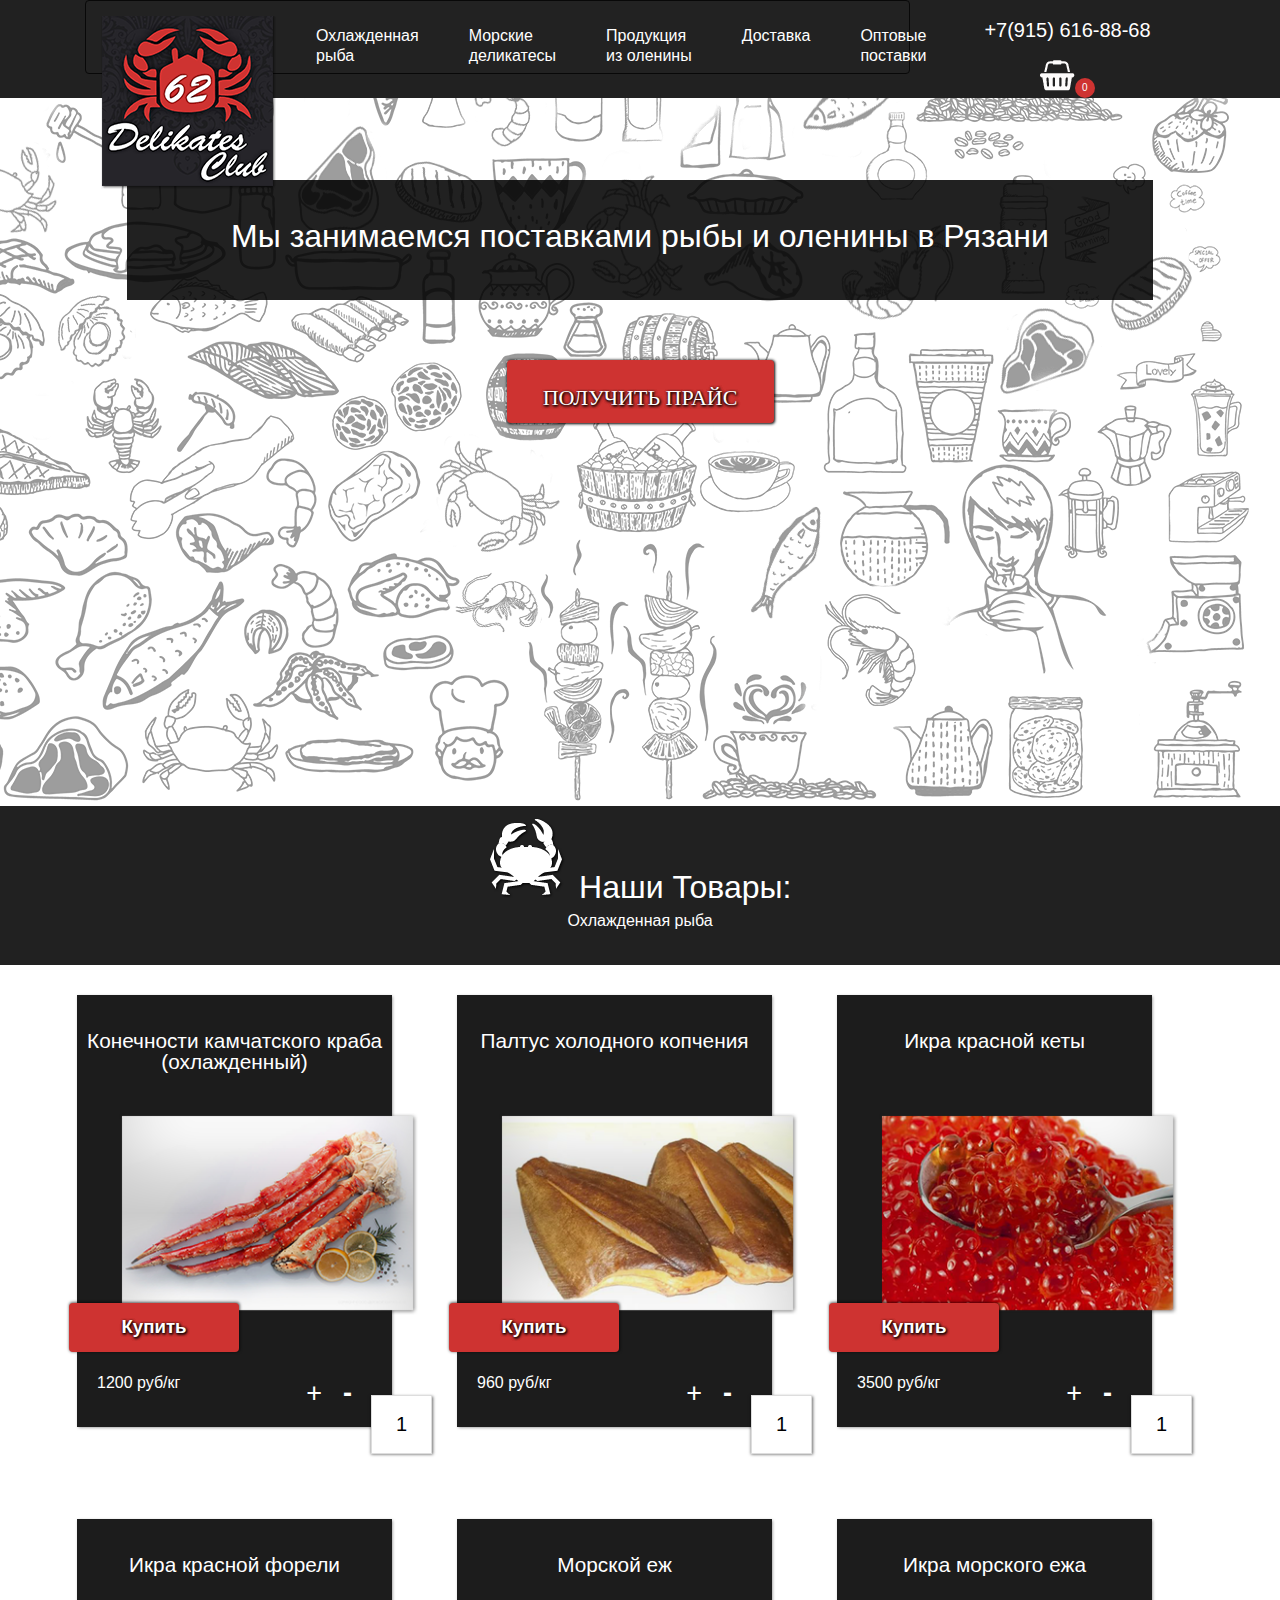
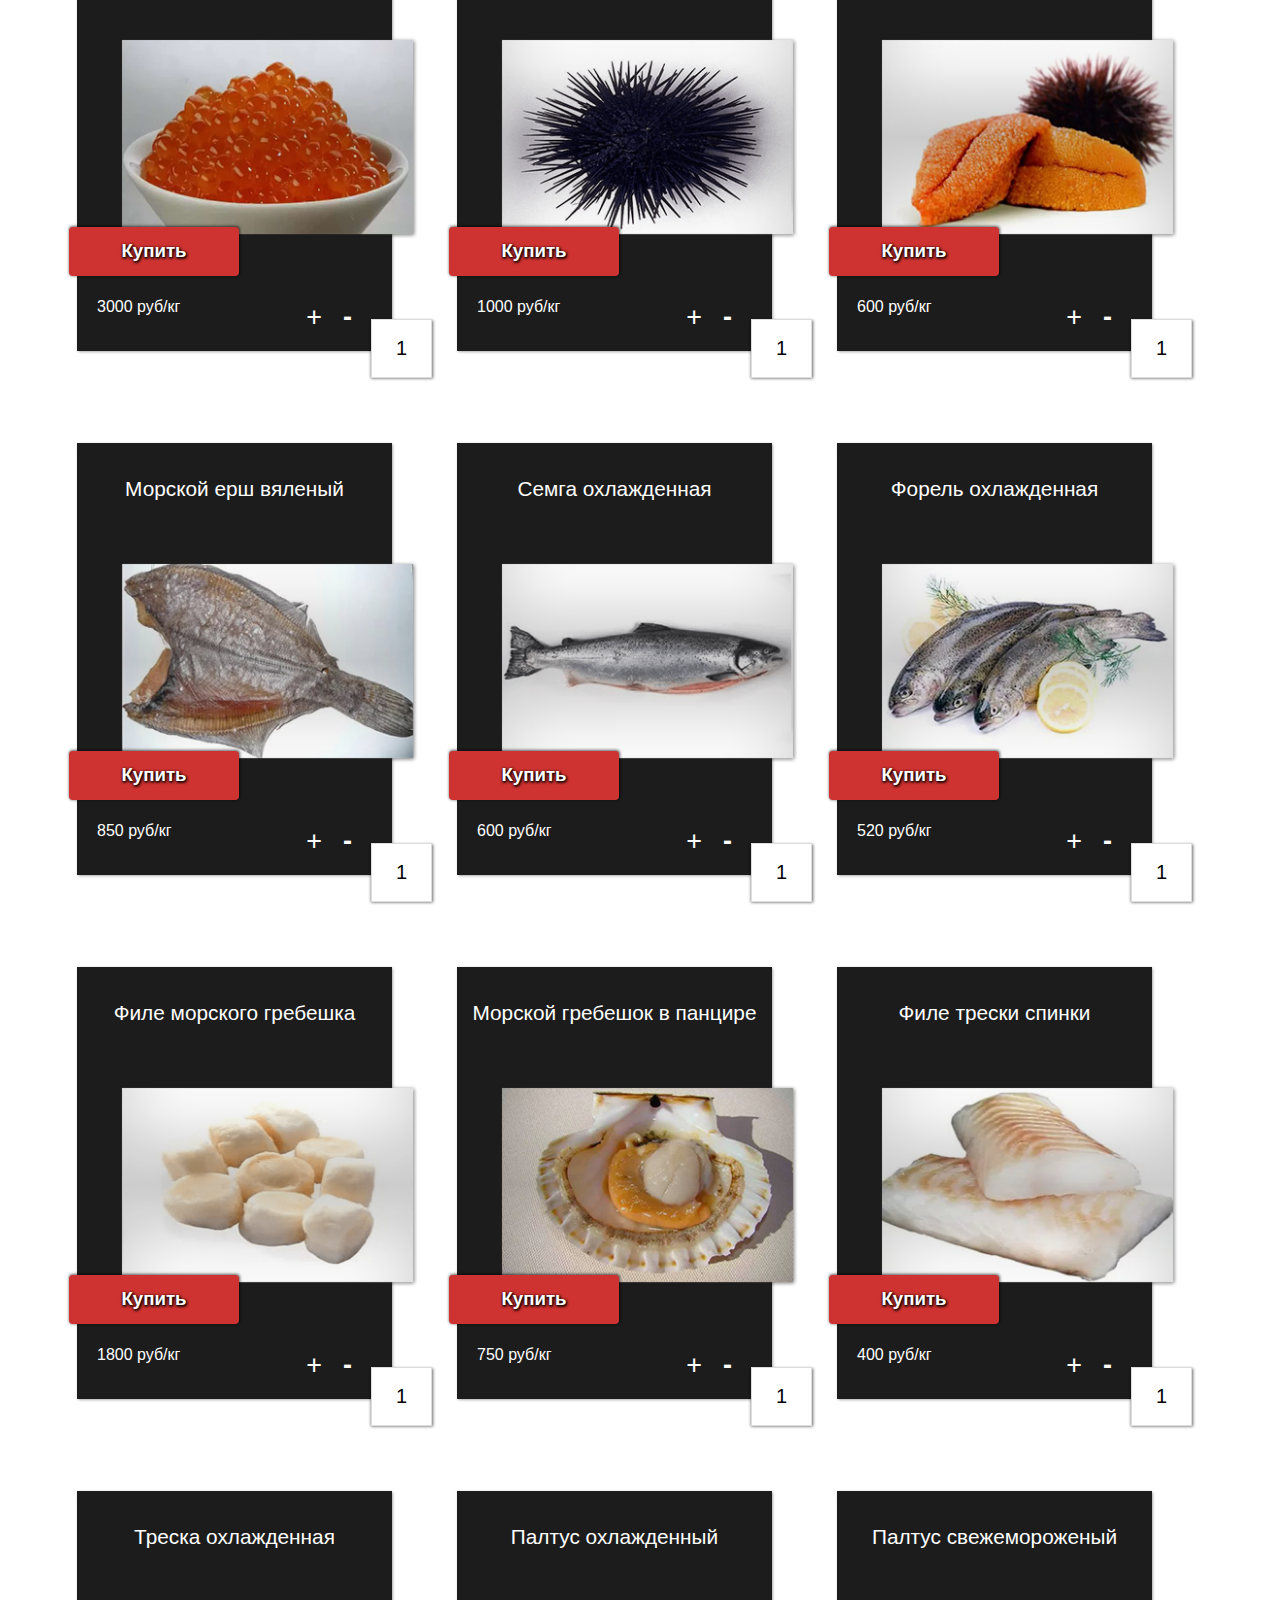
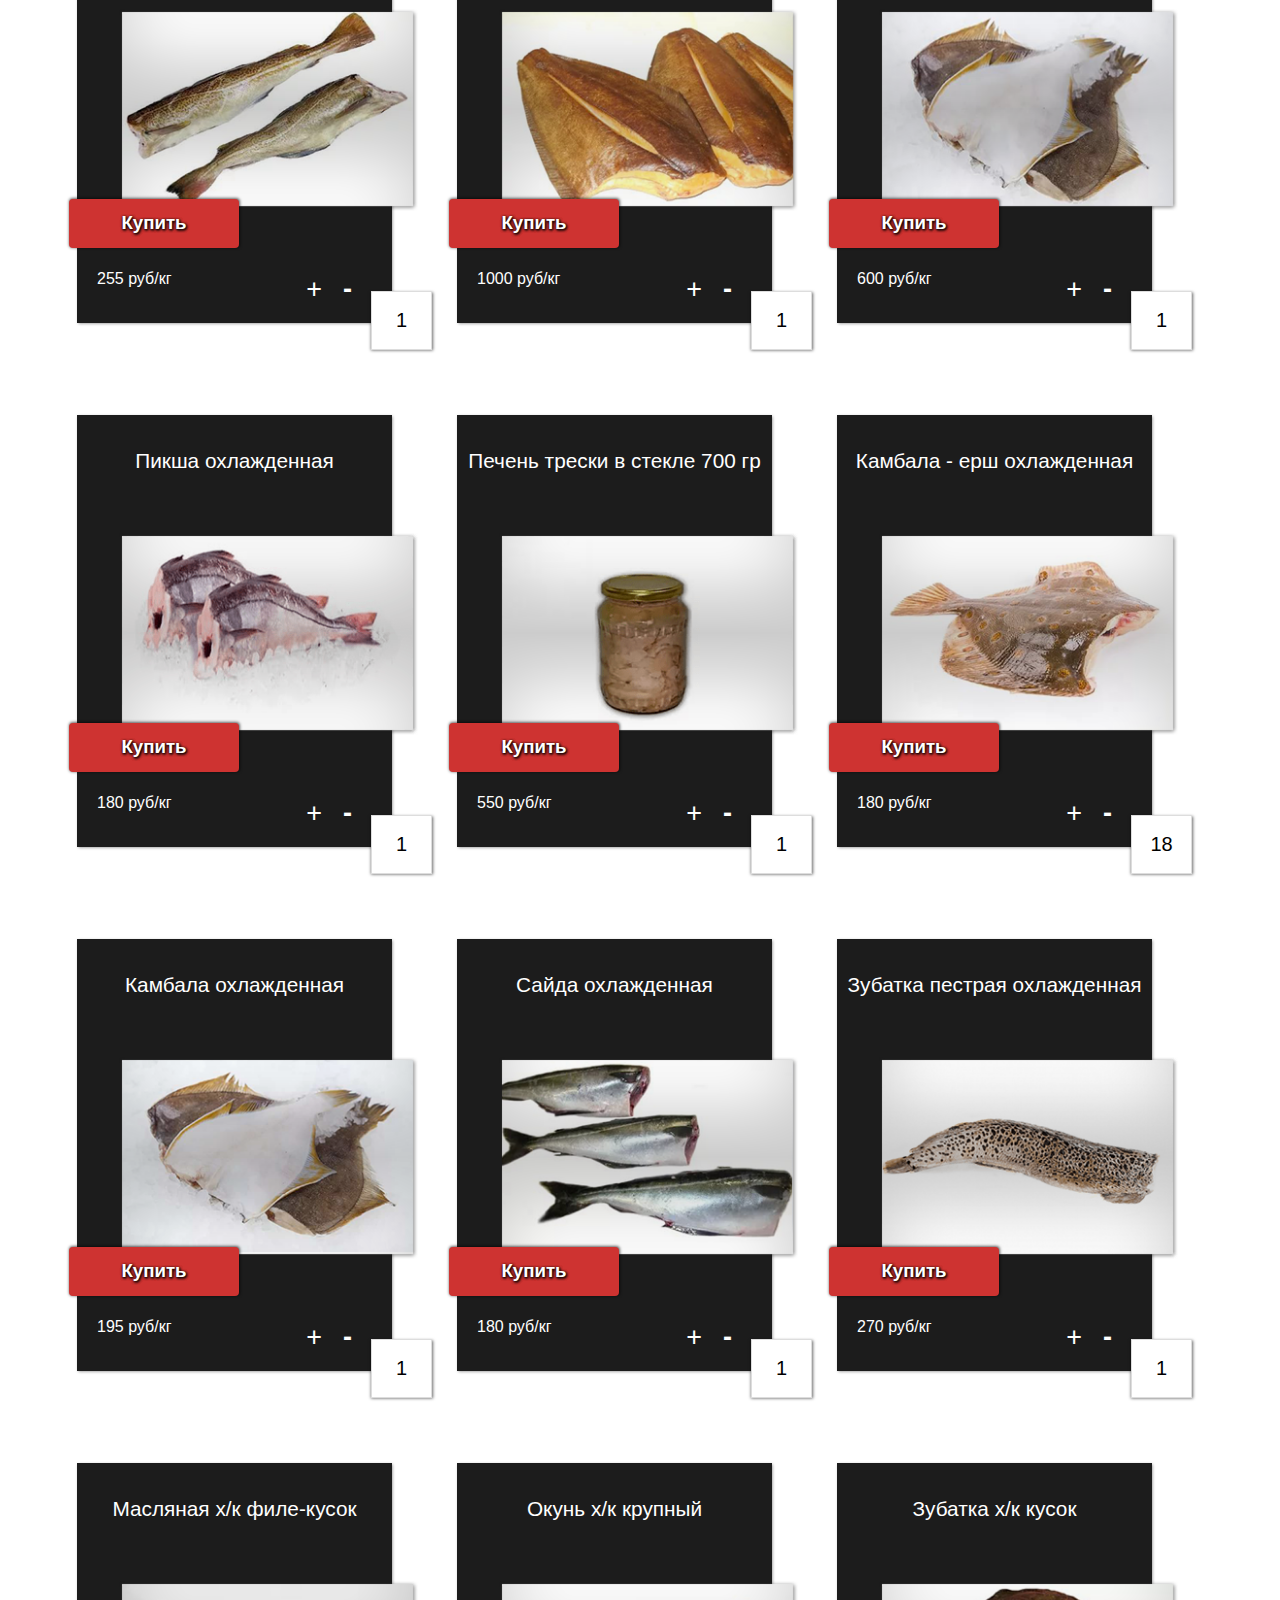
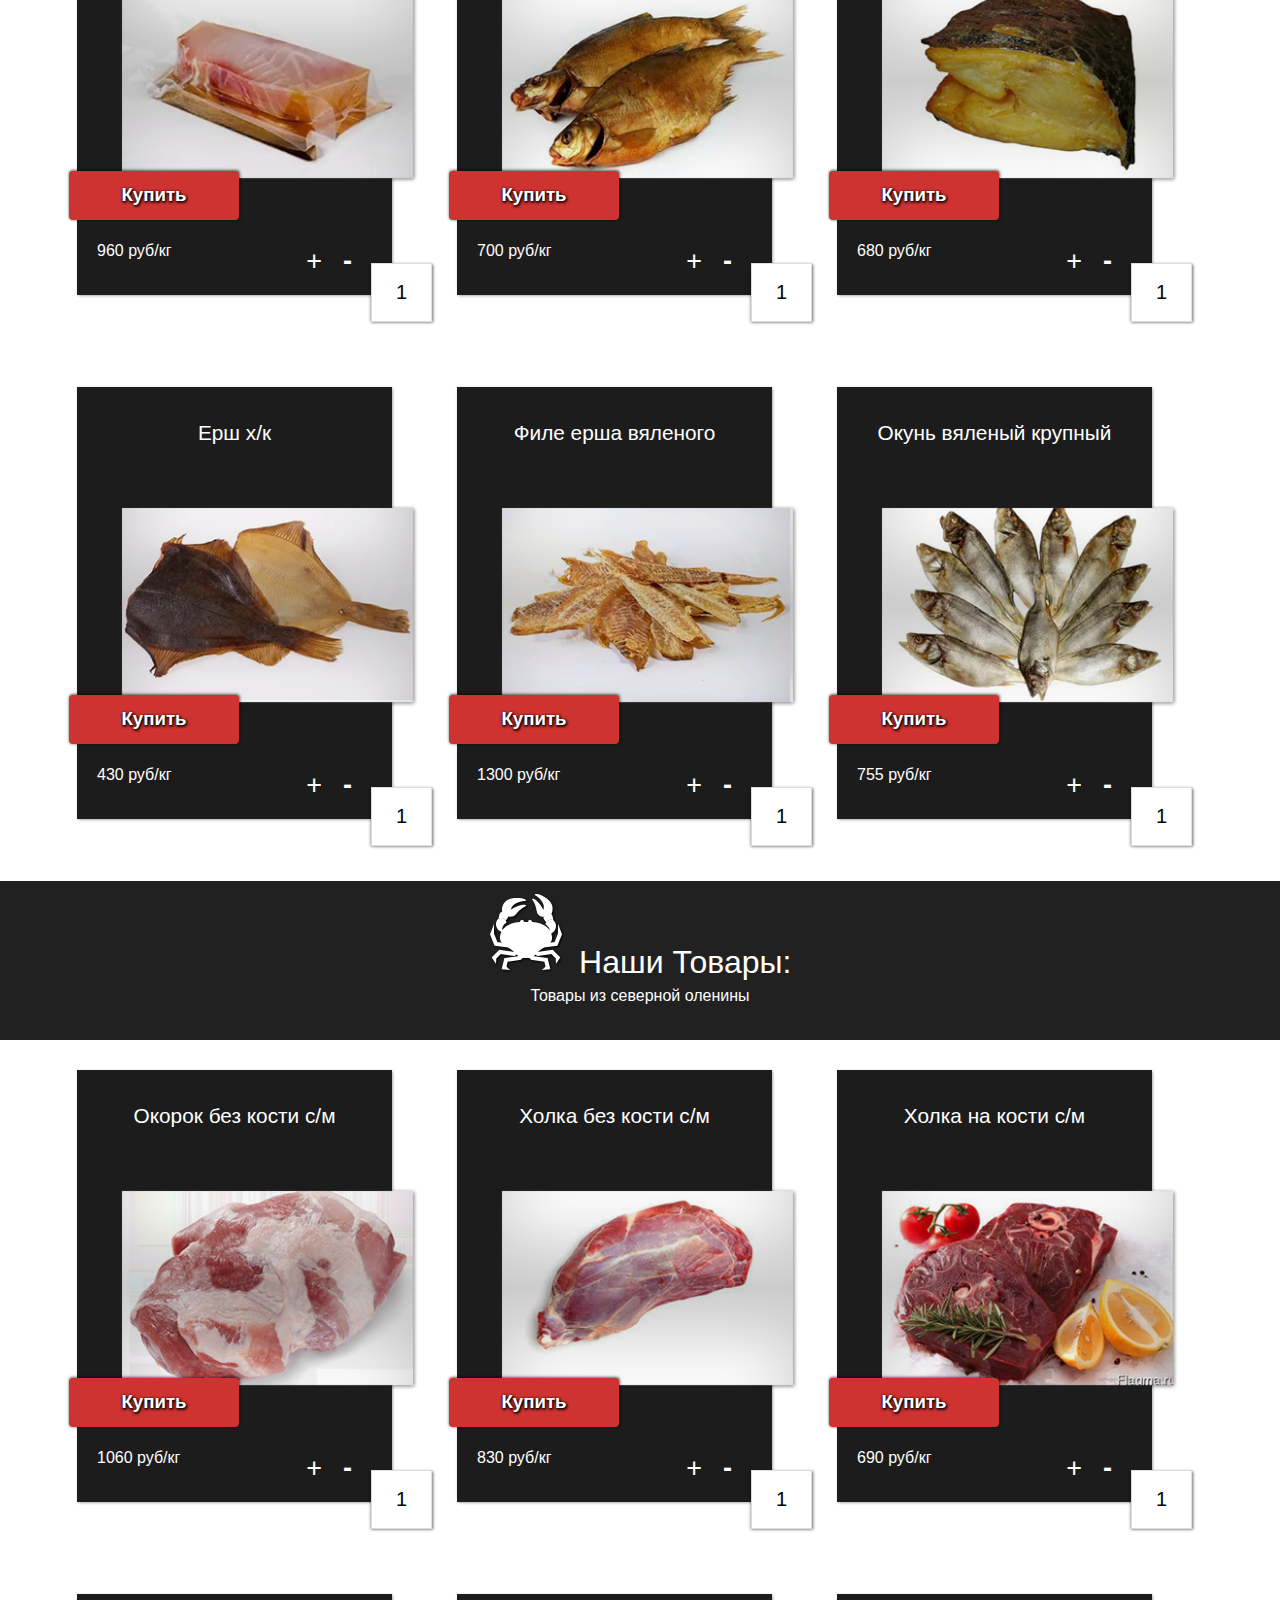
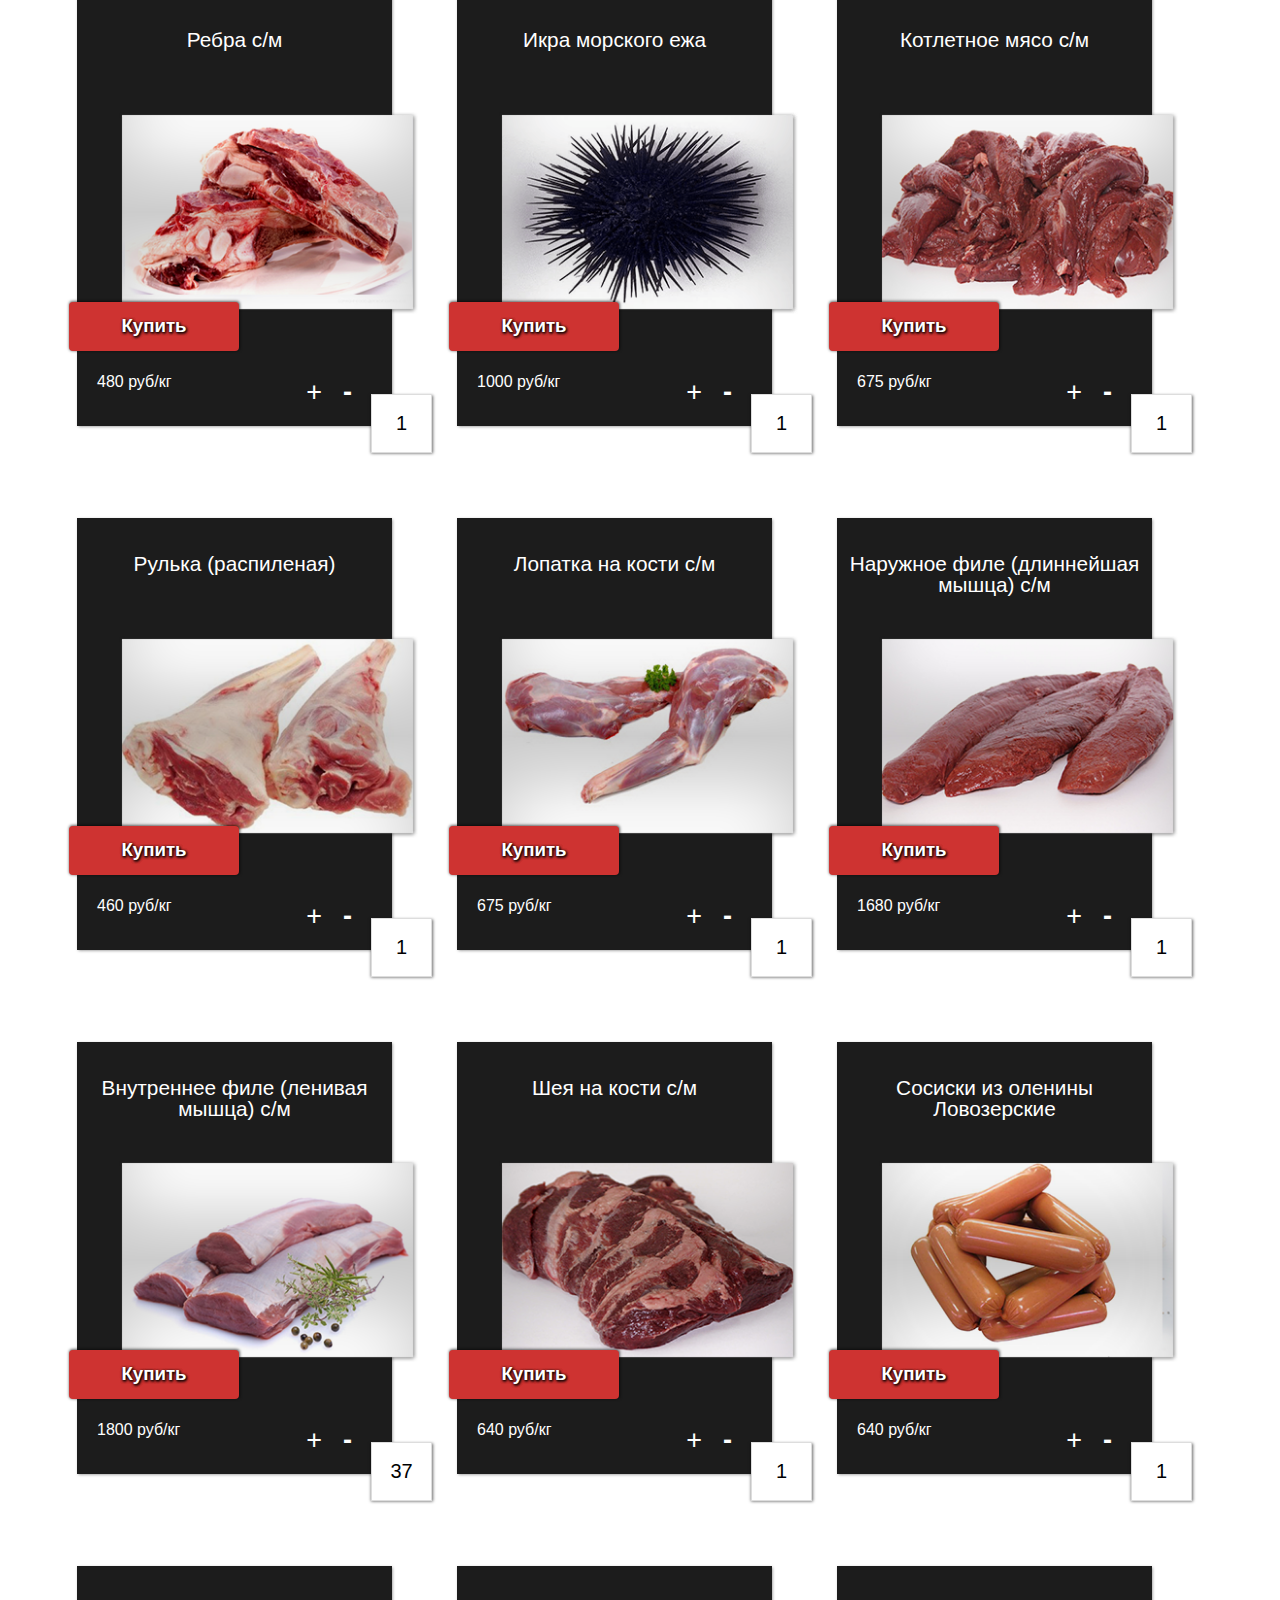
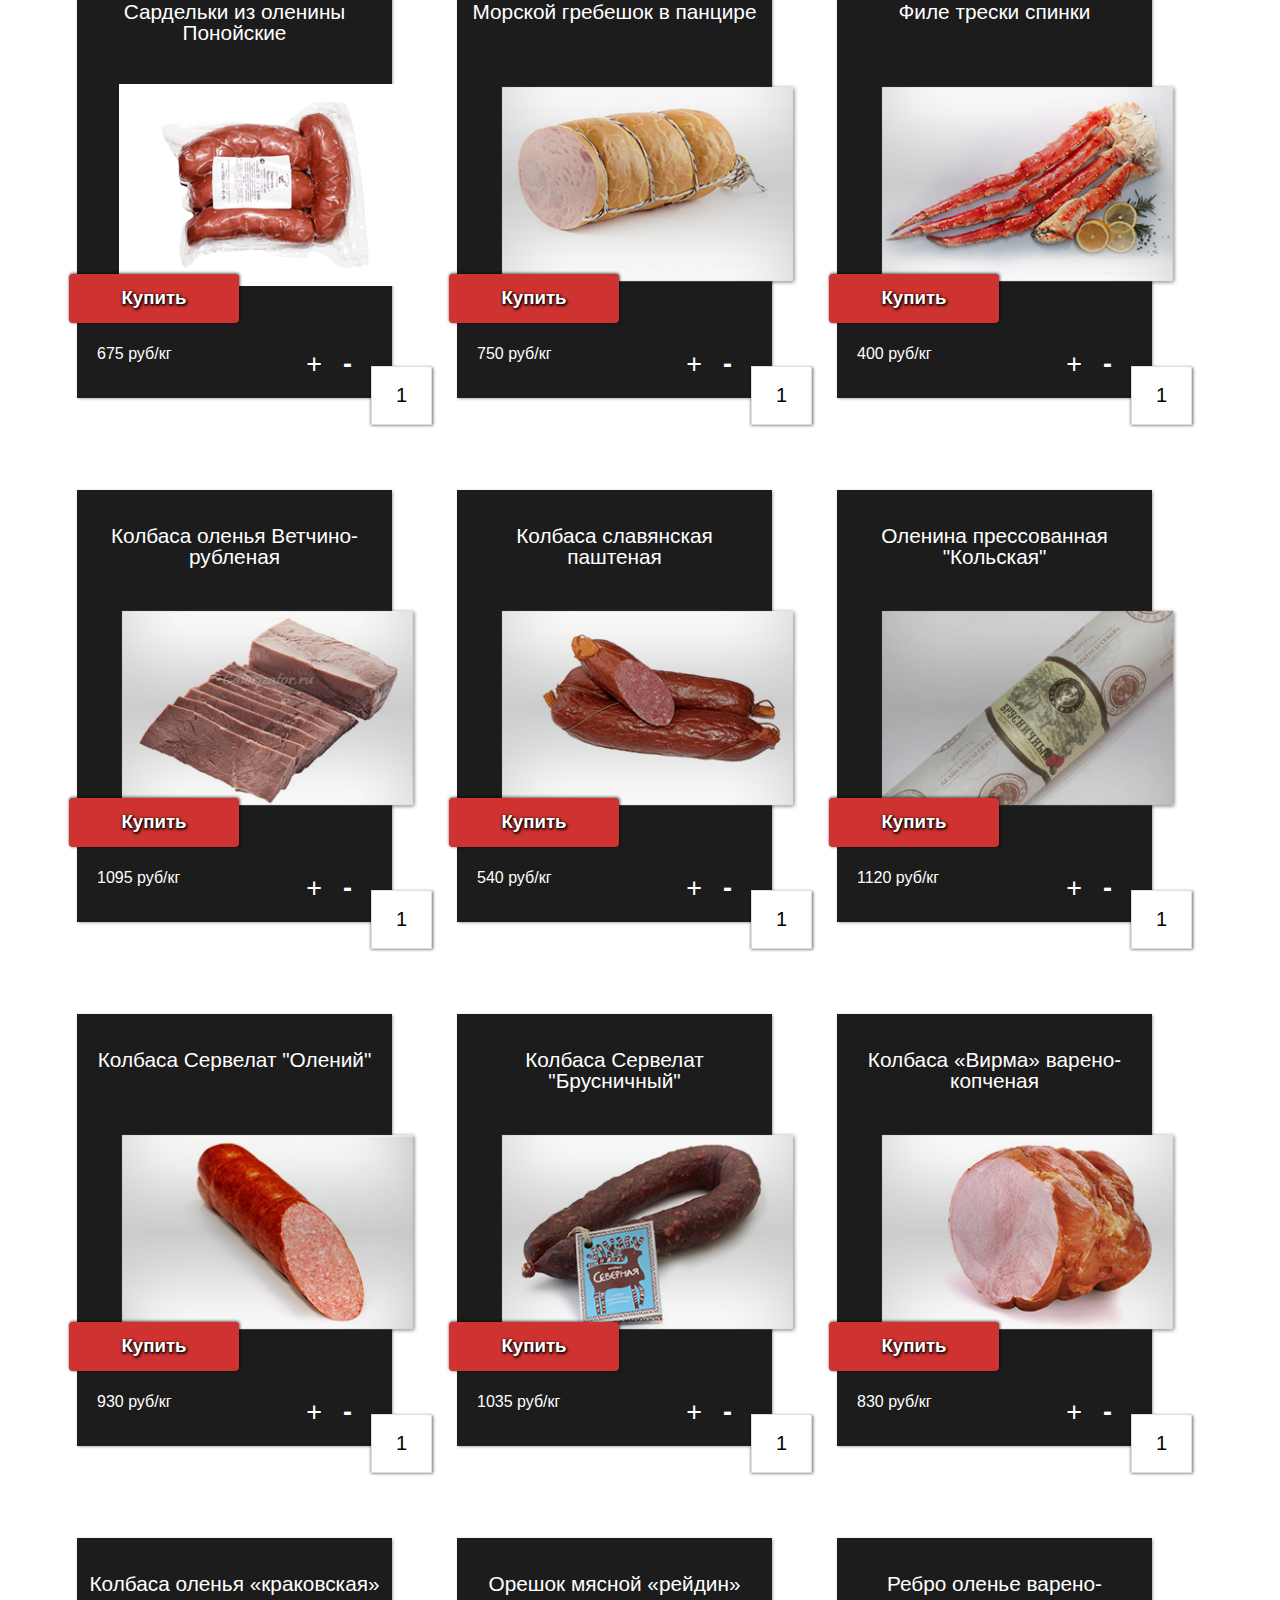
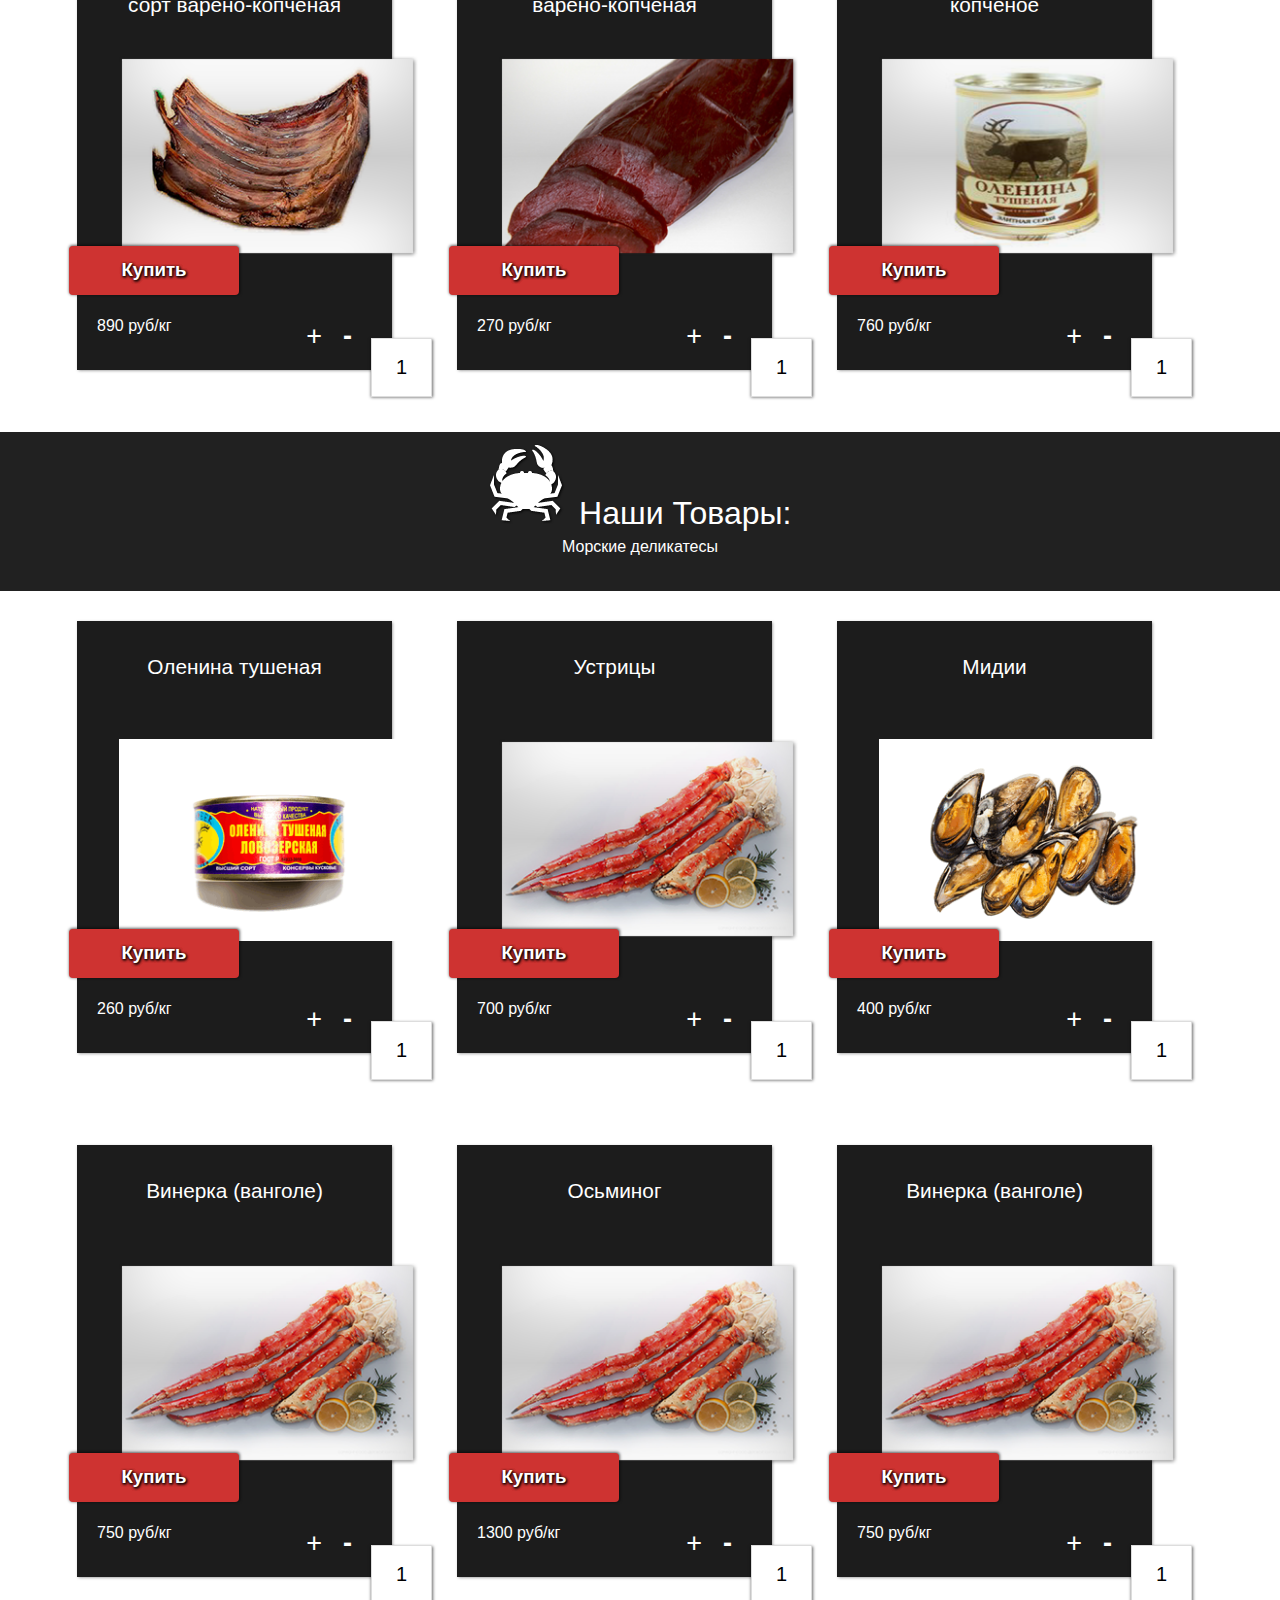
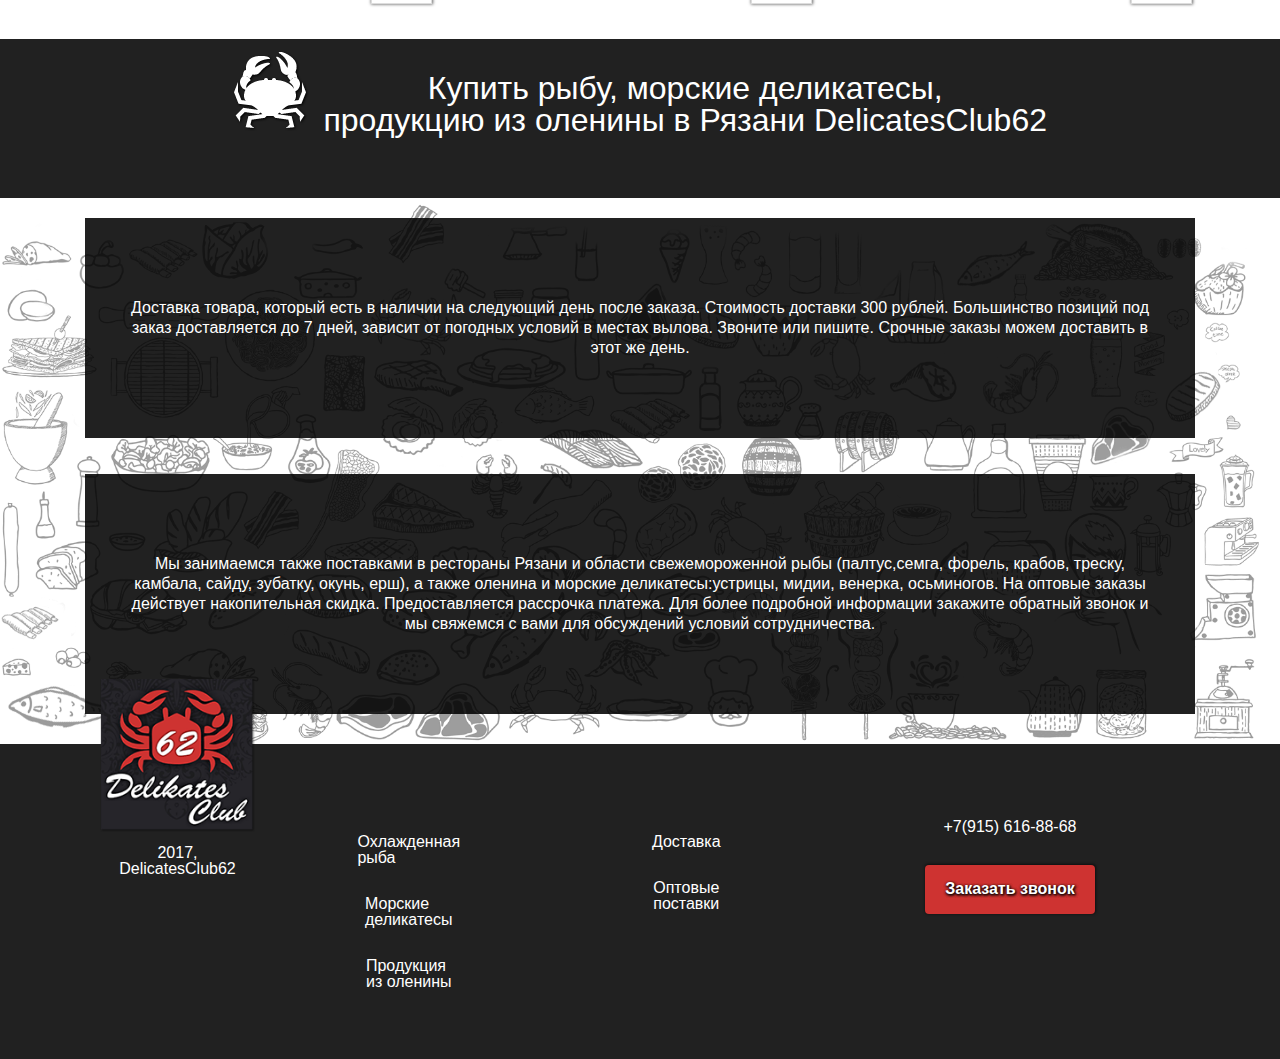
<file: src/index.html>
<!DOCTYPE html>
 <html lang="ru">
  <head>
    <meta charset="utf-8">
    <meta http-equiv="X-UA-Compatible" content="IE=edge">
    <meta name="viewport" content="width=device-width, initial-scale=1">
    <meta name = "format-detection" content = "telephone=no" />
    <meta name="description" content="Хотите побаловать себя свежей океанической рыбой? Тогда непременно приезжайте в наш магазин DelikatesClub 62. У нас представлено свыше 100 наименований рыбы и мяса северного оленя! Приходите!">
    <meta name="keywords" content="рыба купить, рыба рязань, оленина Рязань">
    <title>Купить рыбу, оленину в Рязани. Деликатес клаб 62.</title>
<link href="css/bootstrap.css" rel="stylesheet" type="text/css" media="all" />
<link href="css/style.css" rel="stylesheet" type="text/css" media="all" />	
</head>
<body>
<div class="first_screen">
    <div class="header container-fluid">
	   <div class="container">
		  <div class="head">
            <div class="col-lg-9">
    <!-- NAV BAR -->
          <nav class="navbar navbar-inverse">
            <div class="container">
              <!-- LOGO -->
              <h3><a class="navbar-brand" href="#"><img class="logo" src="images/logo.png" alt="Логотип"></a></h3>              
              <!-- MOBILE MENU -->
              <div class="navbar-header">
                <button type="button" class="navbar-toggle collapsed" data-toggle="collapse" data-target="#bs-example-navbar-collapse-1">
                  <span class="icon-bar"></span>
                  <span class="icon-bar"></span>
                  <span class="icon-bar"></span>
                </button>
              </div>

              <!-- DESKTOP MENU -->
              <div class="collapse navbar-collapse" id="bs-example-navbar-collapse-1">
                <ul class="nav navbar-nav ">
                  <li><a class="nav-link navbar__links" href="#fish">Охлажденная<br>рыба</a></li>
                  <li> <a class="nav-link navbar__links" href="#sea_delicacy">Морские<br>деликатесы</a></li>
                  <li><a class="nav-link navbar__links" href="#deer_products">Продукция<br>из оленины</a></li>
                  <li><a class="nav-link navbar__links" href="#deliver">Доставка</a></li>
                  <li><a class="nav-link navbar__links" href="#opt">Оптовые<br>поставки</a></li>
                  <!-- <li><a class="nav-link navbar__links" href="contacts.html">Контакты</a></li> -->
                </ul>
              </div>
            </div>
          </nav>
        </div>     
	        <div class="col-lg-3">
	          <p class="first_screen__phone">+7(915) 616-88-68 </p>
	          <a href="cart.html">
	          <img class="cart_image" src="images/cart.png" alt="Корзина"/>
	          <p class="products_quantity"> </p>
	          </a>
	        </div>
		</div>
	</div>
</div>
  <div class="container">
    <div class="col-lg-8">
    </div>
  		<div class="col-sm-4 header-social">    
          <ul>
            <li><a id="first_screen__phone" href="javascript:PopUpShow()">Обратный звонок</a></li>
            <li><a class="ic1" href="https://vk.com/delikatesclub62"></a></li>
            <li><a class="ic2" href="https://www.instagram.com/delikatesclub62"></a></li>            
          </ul>          
      </div>
    </div>
	<div class="clearfix"> </div>
    <div class="container">
			<div class="text-center first_screen_activity">
        		<h1 class="main_activity"> Мы занимаемся поставками рыбы и оленины в Рязани</h1>
			</div>
	</div>
	<div class="clearfix"> </div>  

	<div class="container get_price">
		<div class="text-center">
        	<a href="javascript:PopUpShow()" id="price_list" class="red_button btn" >Получить прайс</a>      
		</div>
	</div>
   </div><!-- Конец первого экрана -->

<div id="blindLayer" class="container-fluid"></div>

	<!--products-->
<section class="container-fluid">	
    <div id="fish" class="container-fluid grey_section goods_parts">
         <img class="goods_parts__icon" src="images/icon_goods_sections.png" alt="Иконка">
         <p class="goods_parts__title">Наши Товары:</p>
         <h2 class="goods_parts__title_min">Охлажденная рыба</h2>
    </div>
 	<div id="shop" class="container">
       <div class="col-sm-4 sol-md-4 products">
        <div class="good">
              <div class="card_background sc-product-item">
                <p  class="good_title">Конечности камчатского краба (охлажденный)</p>
                <img class="good_picture" src="images/1.png" alt="Камчатский краб"> 
                <p class="good_price">1200 руб/кг</p>
                <span class="more_goods pluses">+</span>
                <span class="less_goods minus">-</span>
                <input class="goods_amount sc-cart-item-qty" name="product_quantity" min="1" value="1" type="number">
                <input name="product_price" value="1200" type="hidden" />
                <input name="product_id" value="1" type="hidden" />
                <button class="add_to_cart btn order_product">Купить</button>
          	</div>
          </div>
      </div>
      <div class="col-sm-4 products">            
        <div class="good">
              <div class="card_background sc-product-item">
                <p  class="good_title">Палтус холодного копчения</p>
                <img class="good_picture" src="images/2.png" alt="Палтус холодного копчения"> 
                <p class="good_price">960 руб/кг</p>
                <span class="more_goods pluses">+</span>
                <span class="less_goods minus">-</span>
                <input class="goods_amount sc-cart-item-qty" name="product_quantity" min="1" value="1" type="number">
                <input name="product_price" value="960" type="hidden" />
                <input name="product_id" value="2" type="hidden" />
                <button class="add_to_cart btn order_product">Купить</button>
              </div>
          </div>
      </div>
      <div class="col-sm-4 products">            
        <div class="good">
              <div class="card_background sc-product-item">
                <p     class="good_title">Икра красной кеты</p>
                <img class="good_picture" src="images/3.png" alt="Икра красной кеты">
                <p class="good_price">3500 руб/кг</p>
                <span class="more_goods pluses">+</span>
                <span class="less_goods minus">-</span>
                <input class="goods_amount sc-cart-item-qty" name="product_quantity" min="1" value="1" type="number">
                <input name="product_price" value="3500" type="hidden" />
                <input name="product_id" value="3" type="hidden" />
                <button class="add_to_cart btn order_product">Купить</button>
              </div>
          </div>
      </div>   
      <div class="col-sm-4 products">            
        <div class="good">
              <div class="card_background sc-product-item">
                <p    class="good_title">Икра красной форели</p>
                <img class="good_picture" src="images/4.png" alt="Икра красной форели"> 
                <p class="good_price">3000 руб/кг</p>
                <span class="more_goods pluses">+</span>
                <span class="less_goods minus">-</span>
                <input class="goods_amount sc-cart-item-qty" name="product_quantity" min="1" value="1" type="number">
                <input name="product_price" value="3000" type="hidden" />
                <input name="product_id" value="4" type="hidden" />
                <button class="add_to_cart btn order_product">Купить</button>
              </div>
          </div>
      </div>
      <div class="col-sm-4 products">            
        <div class="good">
              <div class="card_background sc-product-item">
                <p     class="good_title">Морской еж</p>
                <img class="good_picture" src="images/5.png" alt="Морской еж"> 
                <p class="good_price">1000 руб/кг</p>
                <span class="more_goods pluses">+</span>
                <span class="less_goods minus">-</span>
                <input class="goods_amount sc-cart-item-qty" name="product_quantity" min="1" value="1" type="number">
                <input name="product_price" value="1000" type="hidden" />
                <input name="product_id" value="5" type="hidden" />
                <button class="add_to_cart btn order_product">Купить</button>
              </div>
          </div>
      </div>
      <div class="col-sm-4 products">            
        <div class="good">
              <div class="card_background sc-product-item">
                <p class="good_title">Икра морского ежа</p>
                <img class="good_picture" src="images/6.png" alt="Икра морского ежа">
                <p class="good_price">600 руб/кг</p>
                <span class="more_goods pluses">+</span>
                <span class="less_goods minus">-</span>
                <input class="goods_amount sc-cart-item-qty" name="product_quantity" min="1" value="1" type="number">
                <input name="product_price" value="600" type="hidden" />
                <input name="product_id" value="6" type="hidden" />
                <button class="add_to_cart btn order_product">Купить</button>
              </div>
          </div>
      </div>
	<div class="col-sm-4 products">            
        <div class="good">
              <div class="card_background sc-product-item">
                <p   class="good_title">Морской ерш вяленый</p>
                <img class="good_picture" src="images/7.png" alt="Морской ерш вяленый"> 
                <p class="good_price">850 руб/кг</p>
                <span class="more_goods pluses">+</span>
                <span class="less_goods minus">-</span>
                <input class="goods_amount sc-cart-item-qty" name="product_quantity" min="1" value="1" type="number">
                <input name="product_price" value="850" type="hidden" />
                <input name="product_id" value="7" type="hidden" />
                <button class="add_to_cart btn order_product">Купить</button>
              </div>
          </div>
      </div>
      <div class="col-sm-4 products">            
        <div class="good">
              <div class="card_background sc-product-item">
                <p  class="good_title">Семга охлажденная</p>
                <img class="good_picture" src="images/8.png" alt="Семга охлажденная">
                <p class="good_price">600 руб/кг</p>
                <span class="more_goods pluses">+</span>
                <span class="less_goods minus">-</span>
                <input class="goods_amount sc-cart-item-qty" name="product_quantity" min="1" value="1" type="number">
                <input name="product_price" value="600" type="hidden" />
                <input name="product_id" value="8" type="hidden" />
                <button class="add_to_cart btn order_product">Купить</button>
              </div>
          </div>
      </div>
      <div class="col-sm-4 products">            
        <div class="good">
              <div class="card_background sc-product-item">
                <p  class="good_title">Форель охлажденная</p>
                <img class="good_picture" src="images/9.png" alt="Форель охлажденная"> 
                <p class="good_price">520 руб/кг</p>
                <span class="more_goods pluses">+</span>
                <span class="less_goods minus">-</span>
                <input class="goods_amount sc-cart-item-qty" name="product_quantity" min="1" value="1" type="number">
                <input name="product_price" value="520" type="hidden" />
                <input name="product_id" value="9" type="hidden" />
                <button class="add_to_cart btn order_product">Купить</button>
              </div>
          </div>
      </div>
      <div class="col-sm-4 products">            
        <div class="good">
              <div class="card_background sc-product-item">
                <p  class="good_title">Филе морского гребешка</p>
                <img class="good_picture" src="images/10.png" alt="Филе морского гребешка"> 
                <p class="good_price">1800 руб/кг</p>
                <span class="more_goods pluses">+</span>
                <span class="less_goods minus">-</span>
                <input class="goods_amount sc-cart-item-qty" name="product_quantity" min="1" value="1" type="number">
                <input name="product_price" value="1800" type="hidden" />
                <input name="product_id" value="10" type="hidden" />
                <button class="add_to_cart btn order_product">Купить</button>
              </div>
          </div>
      </div>
      <div class="col-sm-4 products">            
        <div class="good">
              <div class="card_background sc-product-item">
                <p class="good_title">Морской гребешок в панцире</p>
                <img class="good_picture" src="images/11.png" alt="Морской гребешок в панцире"> 
                <p class="good_price">750 руб/кг</p>
                <span class="more_goods pluses">+</span>
                <span class="less_goods minus">-</span>
                <input class="goods_amount sc-cart-item-qty" name="product_quantity" min="1" value="1" type="number">
                <input name="product_price" value="750" type="hidden" />
                <input name="product_id" value="11" type="hidden" />
                <button class="add_to_cart btn order_product">Купить</button>
              </div>
          </div>
      </div>
      <div class="col-sm-4 products">            
        <div class="good">
              <div class="card_background sc-product-item">
                <p class="good_title">Филе трески спинки</p>
                <img class="good_picture" src="images/12.png" alt="Филе трески спинки"> 
                <p class="good_price">400 руб/кг</p>
                <span class="more_goods pluses">+</span>
                <span class="less_goods minus">-</span>
                <input class="goods_amount sc-cart-item-qty" name="product_quantity" min="1" value="1" type="number">
                <input name="product_price" value="400" type="hidden" />
                <input name="product_id" value="12" type="hidden" />
                <button class="add_to_cart btn order_product">Купить</button>
              </div>
          </div>
      </div>
      <div class="col-sm-4 products">            
        <div class="good">
              <div class="card_background sc-product-item">
                <p class="good_title">Треска охлажденная</p>
                <img class="good_picture" src="images/13.png" alt="Треска охлажденная"> 
                <p class="good_price">255 руб/кг</p>
                <span class="more_goods pluses">+</span>
                <span class="less_goods minus">-</span>
                <input class="goods_amount sc-cart-item-qty" name="product_quantity" min="1" value="1" type="number">
                <input name="product_price" value="255" type="hidden" />
                <input name="product_id" value="13" type="hidden" />
                <button class="add_to_cart btn order_product">Купить</button>
              </div>
          </div>
      </div>
      <div class="col-sm-4 products">            
        <div class="good">
              <div class="card_background sc-product-item">
                <p class="good_title">Палтус охлажденный</p>
                <img class="good_picture" src="images/14.png" alt="Палтус охлажденный"> 
                <p class="good_price">1000 руб/кг</p>
                <span class="more_goods pluses">+</span>
                <span class="less_goods minus">-</span>
                <input class="goods_amount sc-cart-item-qty" name="product_quantity" min="1" value="1" type="number">
                <input name="product_price" value="1000" type="hidden" />
                <input name="product_id" value="14" type="hidden" />
                <button class="add_to_cart btn order_product">Купить</button>
              </div>
          </div>
      </div>
      <div class="col-sm-4 products">            
        <div class="good">
              <div class="card_background sc-product-item">
                <p class="good_title">Палтус свежемороженый</p>
                <img class="good_picture" src="images/15.png" alt="Палтус свежемороженый"> 
                <p class="good_price">600 руб/кг</p>
                <span class="more_goods pluses">+</span>
                <span class="less_goods minus">-</span>
                <input class="goods_amount sc-cart-item-qty" name="product_quantity" min="1" value="1" type="number">
                <input name="product_price" value="600" type="hidden" />
                <input name="product_id" value="14" type="hidden" />
                <button class="add_to_cart btn order_product">Купить</button>
              </div>
          </div>
      </div>
      <div class="col-sm-4 products">            
        <div class="good">
              <div class="card_background sc-product-item">
                <p class="good_title">Пикша охлажденная</p>
                <img class="good_picture" src="images/16.png" alt="Пикша охлажденная"> 
                <p class="good_price">180 руб/кг</p>
                <span class="more_goods pluses">+</span>
                <span class="less_goods minus">-</span>
                <input class="goods_amount sc-cart-item-qty" name="product_quantity" min="1" value="1" type="number">
                <input name="product_price" value="180" type="hidden" />
                <input name="product_id" value="16" type="hidden" />
                <button class="add_to_cart btn order_product">Купить</button>
              </div>
          </div>
      </div>
      <div class="col-sm-4 products">            
        <div class="good">
              <div class="card_background sc-product-item">
                <p class="good_title">Печень трески в стекле 700 гр</p>
                <img class="good_picture" src="images/17.png" alt="Печень трески в стекле 700 гр"> 
                <p class="good_price">550 руб/кг</p>
                <span class="more_goods pluses">+</span>
                <span class="less_goods minus">-</span>
                <input class="goods_amount sc-cart-item-qty" name="product_quantity" min="1" value="1" type="number">
                <input name="product_price" value="550" type="hidden" />
                <input name="product_id" value="17" type="hidden" />
                <button class="add_to_cart btn order_product">Купить</button>
              </div>
          </div>
      </div>
      <div class="col-sm-4 products">            
        <div class="good">
              <div class="card_background sc-product-item">
                <p class="good_title">Камбала - ерш охлажденная</p>
                <img class="good_picture" src="images/18.png" alt="Камбала - ерш охлажденная"> 
                <p class="good_price">180 руб/кг</p>
                <span class="more_goods pluses">+</span>
                <span class="less_goods minus">-</span>
                <input class="goods_amount sc-cart-item-qty" name="product_quantity" min="1" value="18" type="number">
                <input name="product_price" value="180" type="hidden" />
                <input name="product_id" value="18" type="hidden" />
                <button class="add_to_cart btn order_product">Купить</button>
              </div>
          </div>
      </div>
      <div class="col-sm-4 products">            
        <div class="good">
              <div class="card_background sc-product-item">
                <p class="good_title">Камбала охлажденная</p>
                <img class="good_picture" src="images/19.png" alt="Камбала охлажденная"> 
                <p class="good_price">195 руб/кг</p>
                <span class="more_goods pluses">+</span>
                <span class="less_goods minus">-</span>
                <input class="goods_amount sc-cart-item-qty" name="product_quantity" min="1" value="1" type="number">
                <input name="product_price" value="195" type="hidden" />
                <input name="product_id" value="19" type="hidden" />
                <button class="add_to_cart btn order_product">Купить</button>
              </div>
          </div>
      </div>
      <div class="col-sm-4 products">            
        <div class="good">
              <div class="card_background sc-product-item">
                <p class="good_title">Сайда охлажденная</p>
                <img class="good_picture" src="images/20.png" alt="Сайда охлажденная"> 
                <p class="good_price">180 руб/кг</p>
                <span class="more_goods pluses">+</span>
                <span class="less_goods minus">-</span>
                <input class="goods_amount sc-cart-item-qty" name="product_quantity" min="1" value="1" type="number">
                <input name="product_price" value="180" type="hidden" />
                <input name="product_id" value="20" type="hidden" />
                <button class="add_to_cart btn order_product">Купить</button>
              </div>
          </div>
      </div>
      <div class="col-sm-4 products">            
        <div class="good">
              <div class="card_background sc-product-item">
                <p class="good_title">Зубатка пестрая охлажденная</p>
                <img class="good_picture" src="images/21.png" alt="Зубатка пестрая охлажденная"> 
                <p class="good_price">270 руб/кг</p>
                <span class="more_goods pluses">+</span>
                <span class="less_goods minus">-</span>
                <input class="goods_amount sc-cart-item-qty" name="product_quantity" min="1" value="1" type="number">
                <input name="product_price" value="270" type="hidden" />
                <input name="product_id" value="21" type="hidden" />
                <button class="add_to_cart btn order_product">Купить</button>
              </div>
          </div>
      </div>
      <div class="col-sm-4 products">            
        <div class="good">
              <div class="card_background sc-product-item">
                <p class="good_title">Масляная х/к филе-кусок</p>
                <img class="good_picture" src="images/22.png" alt="Масляная х/к филе-кусок"> 
                <p class="good_price">960 руб/кг</p>
                <span class="more_goods pluses">+</span>
                <span class="less_goods minus">-</span>
                <input class="goods_amount sc-cart-item-qty" name="product_quantity" min="1" value="1" type="number">
                <input name="product_price" value="960" type="hidden" />
                <input name="product_id" value="22" type="hidden" />
                <button class="add_to_cart btn order_product">Купить</button>
              </div>
          </div>
      </div>
      <div class="col-sm-4 products">            
        <div class="good">
              <div class="card_background sc-product-item">
                <p class="good_title">Окунь х/к крупный</p>
                <img class="good_picture" src="images/23.png" alt="Окунь х/к крупный"> 
                <p class="good_price">700 руб/кг</p>
                <span class="more_goods pluses">+</span>
                <span class="less_goods minus">-</span>
                <input class="goods_amount sc-cart-item-qty" name="product_quantity" min="1" value="1" type="number">
                <input name="product_price" value="700" type="hidden" />
                <input name="product_id" value="23" type="hidden" />
                <button class="add_to_cart btn order_product">Купить</button>
              </div>
          </div>
      </div>
      <div class="col-sm-4 products">            
        <div class="good">
              <div class="card_background sc-product-item">
                <p class="good_title">Зубатка х/к кусок</p>
                <img class="good_picture" src="images/24.png" alt="Зубатка х/к кусок"> 
                <p class="good_price">680 руб/кг</p>
                <span class="more_goods pluses">+</span>
                <span class="less_goods minus">-</span>
                <input class="goods_amount sc-cart-item-qty" name="product_quantity" min="1" value="1" type="number">
                <input name="product_price" value="680" type="hidden" />
                <input name="product_id" value="24" type="hidden" />
                <button class="add_to_cart btn order_product">Купить</button>
              </div>
          </div>
      </div>
      <div class="col-sm-4 products">            
        <div class="good">
              <div class="card_background sc-product-item">
                <p class="good_title">Ерш х/к</p>
                <img class="good_picture" src="images/25.png" alt="Ерш х/к"> 
                <p class="good_price">430 руб/кг</p>
                <span class="more_goods pluses">+</span>
                <span class="less_goods minus">-</span>
                <input class="goods_amount sc-cart-item-qty" name="product_quantity" min="1" value="1" type="number">
                <input name="product_price" value="430" type="hidden" />
                <input name="product_id" value="25" type="hidden" />
                <button class="add_to_cart btn order_product">Купить</button>
              </div>
          </div>
      </div>
      <div class="col-sm-4 products">            
        <div class="good">
              <div class="card_background sc-product-item">
                <p class="good_title">Филе ерша вяленого</p>
                <img class="good_picture" src="images/26.png" alt="Филе ерша вяленого"> 
                <p class="good_price">1300 руб/кг</p>
                <span class="more_goods pluses">+</span>
                <span class="less_goods minus">-</span>
                <input class="goods_amount sc-cart-item-qty" name="product_quantity" min="1" value="1" type="number">
                <input name="product_price" value="1300" type="hidden" />
                <input name="product_id" value="26" type="hidden" />
                <button class="add_to_cart btn order_product">Купить</button>
              </div>
          </div>
      </div>
      <div class="col-sm-4 products">            
        <div class="good">
              <div class="card_background sc-product-item">
                <p class="good_title">Окунь вяленый крупный</p>
                <img class="good_picture" src="images/27.png" alt="Окунь вяленый крупный"> 
                <p class="good_price">755 руб/кг</p>
                <span class="more_goods pluses">+</span>
                <span class="less_goods minus">-</span>
                <input class="goods_amount sc-cart-item-qty" name="product_quantity" min="1" value="1" type="number">
                <input name="product_price" value="755" type="hidden" />
                <input name="product_id" value="27" type="hidden" />
                <button class="add_to_cart btn order_product">Купить</button>
              </div>
          </div>
      </div>
    </div>
</section>
<section class="container-fluid"> 
	<div id="deer_products" class="container-fluid grey_section goods_parts">
         <img class="goods_parts__icon" src="images/icon_goods_sections.png" alt="Иконка">
         <p class="goods_parts__title">Наши Товары:</p>
         <h2 class="goods_parts__title_min">Товары из северной оленины</h2>
	</div>
	<div class="container">
      <div class="col-sm-4 products">            
        <div class="good">
              <div class="card_background sc-product-item">
                <p class="good_title">Окорок без кости c/м</p>
                <img class="good_picture" src="images/28.png" alt="Окорок без кости c/м"> 
                <p class="good_price">1060 руб/кг</p>
                <span class="more_goods pluses">+</span>
                <span class="less_goods minus">-</span>
                <input class="goods_amount sc-cart-item-qty" name="product_quantity" min="1" value="1" type="number">
                <input name="product_price" value="1060" type="hidden" />
                <input name="product_id" value="28" type="hidden" />
                <button class="add_to_cart btn order_product">Купить</button>
              </div>
          </div>
      </div>
      <div class="col-sm-4 products">            
        <div class="good">
              <div class="card_background sc-product-item">
                <p class="good_title">Холка без кости  c/м</p>
                <img class="good_picture" src="images/29.png" alt="Холка без кости  c/м"> 
                <p class="good_price">830 руб/кг</p>
                <span class="more_goods pluses">+</span>
                <span class="less_goods minus">-</span>
                <input class="goods_amount sc-cart-item-qty" name="product_quantity" min="1" value="1" type="number">
                <input name="product_price" value="830" type="hidden" />
                <input name="product_id" value="29" type="hidden" />
                <button class="add_to_cart btn order_product">Купить</button>
              </div>
          </div>
      </div>
      <div class="col-sm-4 products">            
        <div class="good">
              <div class="card_background sc-product-item">
                <p class="good_title">Холка на кости с/м</p>
                <img class="good_picture" src="images/30.png" alt="Холка на кости с/м"> 
                <p class="good_price">690 руб/кг</p>
                <span class="more_goods pluses">+</span>
                <span class="less_goods minus">-</span>
                <input class="goods_amount sc-cart-item-qty" name="product_quantity" min="1" value="1" type="number">
                <input name="product_price" value="600" type="hidden" />
                <input name="product_id" value="30" type="hidden" />
                <button class="add_to_cart btn order_product">Купить</button>
              </div>
          </div>
      </div>
      <div class="col-sm-4 products">            
        <div class="good">
              <div class="card_background sc-product-item">
                <p class="good_title">Ребра с/м</p>
                <img class="good_picture" src="images/31.png" alt="Ребра с/м"> 
                <p class="good_price">480 руб/кг</p>
                <span class="more_goods pluses">+</span>
                <span class="less_goods minus">-</span>
                <input class="goods_amount sc-cart-item-qty" name="product_quantity" min="1" value="1" type="number">
                <input name="product_price" value="480" type="hidden" />
                <input name="product_id" value="31" type="hidden" />
                <button class="add_to_cart btn order_product">Купить</button>
              </div>
          </div>
      </div>
        <div class="col-sm-4 products">            
        <div class="good">
              <div class="card_background sc-product-item">
                <p class="good_title">Икра морского ежа</p>
                <img class="good_picture" src="images/32.png" alt="Икра морского ежа"> 
                <p class="good_price">1000 руб/кг</p>
                <span class="more_goods pluses">+</span>
                <span class="less_goods minus">-</span>
                <input class="goods_amount sc-cart-item-qty" name="product_quantity" min="1" value="1" type="number">
                <input name="product_price" value="1000" type="hidden" />
                <input name="product_id" value="32" type="hidden" />
                <button class="add_to_cart btn order_product">Купить</button>
              </div>
          </div>
      </div>
      <div class="col-sm-4 products">            
        <div class="good">
              <div class="card_background sc-product-item">
                <p class="good_title">Котлетное мясо с/м</p>
                <img class="good_picture" src="images/33.png" alt="Котлетное мясо с/м"> 
                <p class="good_price">675 руб/кг</p>
                <span class="more_goods pluses">+</span>
                <span class="less_goods minus">-</span>
                <input class="goods_amount sc-cart-item-qty" name="product_quantity" min="1" value="1" type="number">
                <input name="product_price" value="675" type="hidden" />
                <input name="product_id" value="33" type="hidden" />
                <button class="add_to_cart btn order_product">Купить</button>
              </div>
          </div>
      </div>     
      <div class="col-sm-4 products">            
        <div class="good">
              <div class="card_background sc-product-item">
                <p class="good_title">Рулька (распиленая)</p>
                <img class="good_picture" src="images/34.png" alt="Рулька (распиленая)"> 
                <p class="good_price">460 руб/кг</p>
                <span class="more_goods pluses">+</span>
                <span class="less_goods minus">-</span>
                <input class="goods_amount sc-cart-item-qty" name="product_quantity" min="1" value="1" type="number">
                <input name="product_price" value="460" type="hidden" />
                <input name="product_id" value="34" type="hidden" />
                <button class="add_to_cart btn order_product">Купить</button>
              </div>
          </div>
      </div>  
      <div class="col-sm-4 products">            
        <div class="good">
              <div class="card_background sc-product-item">
                <p class="good_title">Лопатка на кости с/м</p>
                <img class="good_picture" src="images/35.png" alt="Лопатка на кости с/м"> 
                <p class="good_price">675 руб/кг</p>
                <span class="more_goods pluses">+</span>
                <span class="less_goods minus">-</span>
                <input class="goods_amount sc-cart-item-qty" name="product_quantity" min="1" value="1" type="number">
                <input name="product_price" value="675" type="hidden" />
                <input name="product_id" value="35" type="hidden" />
                <button class="add_to_cart btn order_product">Купить</button>
              </div>
          </div>
      </div>
      <div class="col-sm-4 products">            
        <div class="good">
              <div class="card_background sc-product-item">
                <p class="good_title">Наружное филе (длиннейшая мышца) с/м</p>
                <img class="good_picture" src="images/36.png" alt="Наружное филе (длиннейшая мышца) с/м"> 
                <p class="good_price">1680 руб/кг</p>
                <span class="more_goods pluses">+</span>
                <span class="less_goods minus">-</span>
                <input class="goods_amount sc-cart-item-qty" name="product_quantity" min="1" value="1" type="number">
                <input name="product_price" value="1680" type="hidden" />
                <input name="product_id" value="36" type="hidden" />
                <button class="add_to_cart btn order_product">Купить</button>
              </div>
          </div>
      </div>
      <div class="col-sm-4 products">            
        <div class="good">
              <div class="card_background sc-product-item">
                <p class="good_title">Внутреннее филе (ленивая мышца) с/м</p>
                <img class="good_picture" src="images/37.png" alt="Внутреннее филе (ленивая мышца) с/м"> 
                <p class="good_price">1800 руб/кг</p>
                <span class="more_goods pluses">+</span>
                <span class="less_goods minus">-</span>
                <input class="goods_amount sc-cart-item-qty" name="product_quantity" min="1" value="37" type="number">
                <input name="product_price" value="1800" type="hidden" />
                <input name="product_id" value="37" type="hidden" />
                <button class="add_to_cart btn order_product">Купить</button>
              </div>
          </div>
      </div>
      <div class="col-sm-4 products">            
        <div class="good">
              <div class="card_background sc-product-item">
                <p class="good_title">Шея на кости с/м</p>
                <img class="good_picture" src="images/38.png" alt="Шея на кости с/м"> 
                <p class="good_price">640 руб/кг</p>
                <span class="more_goods pluses">+</span>
                <span class="less_goods minus">-</span>
                <input class="goods_amount sc-cart-item-qty" name="product_quantity" min="1" value="1" type="number">
                <input name="product_price" value="640" type="hidden" />
                <input name="product_id" value="38" type="hidden" />
                <button class="add_to_cart btn order_product">Купить</button>
              </div>
          </div>
      </div>
      <div class="col-sm-4 products">            
        <div class="good">
              <div class="card_background sc-product-item">
                <p class="good_title">Сосиски из оленины Ловозерские</p>
                <img class="good_picture" src="images/39.png" alt="Сосиски из оленины Ловозерские"> 
                <p class="good_price">640 руб/кг</p>
                <span class="more_goods pluses">+</span>
                <span class="less_goods minus">-</span>
                <input class="goods_amount sc-cart-item-qty" name="product_quantity" min="1" value="1" type="number">
                <input name="product_price" value="640" type="hidden" />
                <input name="product_id" value="39" type="hidden" />
                <button class="add_to_cart btn order_product">Купить</button>
              </div>
          </div>
      </div>
      <div class="col-sm-4 products">            
        <div class="good">
              <div class="card_background sc-product-item">
                <p class="good_title">Сардельки из оленины Понойские</p>
                <img class="good_picture" src="images/83.jpg" alt="Сардельки из оленины Понойские"> 
                <p class="good_price">675 руб/кг</p>
                <span class="more_goods pluses">+</span>
                <span class="less_goods minus">-</span>
                <input class="goods_amount sc-cart-item-qty" name="product_quantity" min="1" value="1" type="number">
                <input name="product_price" value="675" type="hidden" />
                <input name="product_id" value="40" type="hidden" />
                <button class="add_to_cart btn order_product">Купить</button>
              </div>
          </div>
      </div>
      <div class="col-sm-4 products">            
        <div class="good">
              <div class="card_background sc-product-item">
                <p class="good_title">Морской гребешок в панцире</p>
                <img class="good_picture" src="images/41.png" alt="Морской гребешок в панцире"> 
                <p class="good_price">750 руб/кг</p>
                <span class="more_goods pluses">+</span>
                <span class="less_goods minus">-</span>
                <input class="goods_amount sc-cart-item-qty" name="product_quantity" min="1" value="1" type="number">
                <input name="product_price" value="750" type="hidden" />
                <input name="product_id" value="41" type="hidden" />
                <button class="add_to_cart btn order_product">Купить</button>
              </div>
          </div>
      </div>
      <div class="col-sm-4 products">            
        <div class="good">
              <div class="card_background sc-product-item">
                <p class="good_title">Филе трески спинки</p>
                <img class="good_picture" src="images/42.png" alt="Филе трески спинки"> 
                <p class="good_price">400 руб/кг</p>
                <span class="more_goods pluses">+</span>
                <span class="less_goods minus">-</span>
                <input class="goods_amount sc-cart-item-qty" name="product_quantity" min="1" value="1" type="number">
                <input name="product_price" value="400" type="hidden" />
                <input name="product_id" value="42" type="hidden" />
                <button class="add_to_cart btn order_product">Купить</button>
              </div>
          </div>
      </div>
      <div class="col-sm-4 products">            
        <div class="good">
              <div class="card_background sc-product-item">
                <p class="good_title">Колбаса оленья Ветчино-рубленая</p>
                <img class="good_picture" src="images/43.png" alt="Колбаса оленья Ветчино-рубленая"> 
                <p class="good_price">1095 руб/кг</p>
                <span class="more_goods pluses">+</span>
                <span class="less_goods minus">-</span>
                <input class="goods_amount sc-cart-item-qty" name="product_quantity" min="1" value="1" type="number">
                <input name="product_price" value="1095" type="hidden" />
                <input name="product_id" value="43" type="hidden" />
                <button class="add_to_cart btn order_product">Купить</button>
              </div>
          </div>
      </div>
      <div class="col-sm-4 products">            
        <div class="good">
              <div class="card_background sc-product-item">
                <p class="good_title">Колбаса славянская паштеная</p>
                <img class="good_picture" src="images/44.png" alt="Колбаса славянская паштеная"> 
                <p class="good_price">540 руб/кг</p>
                <span class="more_goods pluses">+</span>
                <span class="less_goods minus">-</span>
                <input class="goods_amount sc-cart-item-qty" name="product_quantity" min="1" value="1" type="number">
                <input name="product_price" value="540" type="hidden" />
                <input name="product_id" value="44" type="hidden" />
                <button class="add_to_cart btn order_product">Купить</button>
              </div>
          </div>
      </div>
      <div class="col-sm-4 products">            
        <div class="good">
              <div class="card_background sc-product-item">
                <p class="good_title">Оленина прессованная "Кольская"</p>
                <img class="good_picture" src="images/45.png" alt="Оленина прессованная Кольская"> 
                <p class="good_price">1120 руб/кг</p>
                <span class="more_goods pluses">+</span>
                <span class="less_goods minus">-</span>
                <input class="goods_amount sc-cart-item-qty" name="product_quantity" min="1" value="1" type="number">
                <input name="product_price" value="1120" type="hidden" />
                <input name="product_id" value="45" type="hidden" />
                <button class="add_to_cart btn order_product">Купить</button>
              </div>
          </div>
      </div>
      <div class="col-sm-4 products">            
        <div class="good">
              <div class="card_background sc-product-item">
                <p class="good_title">Колбаса Сервелат "Олений"</p>
                <img class="good_picture" src="images/46.png" alt="Колбаса Сервелат Олений"> 
                <p class="good_price">930 руб/кг</p>
                <span class="more_goods pluses">+</span>
                <span class="less_goods minus">-</span>
                <input class="goods_amount sc-cart-item-qty" name="product_quantity" min="1" value="1" type="number">
                <input name="product_price" value="930" type="hidden" />
                <input name="product_id" value="46" type="hidden" />
                <button class="add_to_cart btn order_product">Купить</button>
              </div>
          </div>
      </div>
      <div class="col-sm-4 products">            
        <div class="good">
              <div class="card_background sc-product-item">
                <p class="good_title">Колбаса Сервелат "Брусничный"</p>
                <img class="good_picture" src="images/47.png" alt="Колбаса Сервелат Брусничный"> 
                <p class="good_price">1035 руб/кг</p>
                <span class="more_goods pluses">+</span>
                <span class="less_goods minus">-</span>
                <input class="goods_amount sc-cart-item-qty" name="product_quantity" min="1" value="1" type="number">
                <input name="product_price" value="1035" type="hidden" />
                <input name="product_id" value="47" type="hidden" />
                <button class="add_to_cart btn order_product">Купить</button>
              </div>
          </div>
      </div>
      <div class="col-sm-4 products">            
        <div class="good">
              <div class="card_background sc-product-item">
                <p class="good_title">Колбаса «Вирма»  варено-копченая</p>
                <img class="good_picture" src="images/48.png" alt="Колбаса «Вирма»  варено-копченая"> 
                <p class="good_price">830 руб/кг</p>
                <span class="more_goods pluses">+</span>
                <span class="less_goods minus">-</span>
                <input class="goods_amount sc-cart-item-qty" name="product_quantity" min="1" value="1" type="number">
                <input name="product_price" value="830" type="hidden" />
                <input name="product_id" value="48" type="hidden" />
                <button class="add_to_cart btn order_product">Купить</button>
              </div>
          </div>
      </div>
      <div class="col-sm-4 products">            
        <div class="good">
              <div class="card_background sc-product-item">
                <p class="good_title">Колбаса оленья «краковская» сорт варено-копченая</p>
                <img class="good_picture" src="images/49.png" alt="Колбаса оленья «краковская» сорт варено-копченая"> 
                <p class="good_price">890 руб/кг</p>
                <span class="more_goods pluses">+</span>
                <span class="less_goods minus">-</span>
                <input class="goods_amount sc-cart-item-qty" name="product_quantity" min="1" value="1" type="number">
                <input name="product_price" value="890" type="hidden" />
                <input name="product_id" value="49" type="hidden" />
                <button class="add_to_cart btn order_product">Купить</button>
              </div>
          </div>
      </div>
      <div class="col-sm-4 products">            
        <div class="good">
              <div class="card_background sc-product-item">
                <p class="good_title">Орешок мясной «рейдин» варено-копченая</p>
                <img class="good_picture" src="images/50.png" alt="Орешок мясной «рейдин» варено-копченая"> 
                <p class="good_price">270 руб/кг</p>
                <span class="more_goods pluses">+</span>
                <span class="less_goods minus">-</span>
                <input class="goods_amount sc-cart-item-qty" name="product_quantity" min="1" value="1" type="number">
                <input name="product_price" value="270" type="hidden" />
                <input name="product_id" value="50" type="hidden" />
                <button class="add_to_cart btn order_product">Купить</button>
              </div>
          </div>
      </div>
      <div class="col-sm-4 products">            
        <div class="good">
              <div class="card_background sc-product-item">
                <p class="good_title">Ребро оленье варено-копченое</p>
                <img class="good_picture" src="images/51.png" alt="Ребро оленье варено-копченое"> 
                <p class="good_price">760 руб/кг</p>
                <span class="more_goods pluses">+</span>
                <span class="less_goods minus">-</span>
                <input class="goods_amount sc-cart-item-qty" name="product_quantity" min="1" value="1" type="number">
                <input name="product_price" value="760" type="hidden" />
                <input name="product_id" value="51" type="hidden" />
                <button class="add_to_cart btn order_product">Купить</button>
              </div>
          </div>
      </div> 
   </div>   
</section>
<section class="container-fluid">

<div id="sea_delicacy" class="container-fluid grey_section goods_parts">
         <img class="goods_parts__icon" src="images/icon_goods_sections.png" alt="Иконка">
         <p class="goods_parts__title">Наши Товары:</p>
         <h2 class="goods_parts__title_min">Морские деликатесы</h2>
</div>

<div class="container">
       <div class="col-sm-4 products">            
        <div class="good">
              <div class="card_background sc-product-item">
                <p class="good_title">Оленина тушеная</p>
                <img class="good_picture" src="images/84.jpg" alt="Оленина тушеная"> 
                <p class="good_price">260 руб/кг</p>
                <span class="more_goods pluses">+</span>
                <span class="less_goods minus">-</span>
                <input class="goods_amount sc-cart-item-qty" name="product_quantity" min="1" value="1" type="number">
                <input name="product_price" value="260" type="hidden" />
                <input name="product_id" value="53" type="hidden" />
                <button class="add_to_cart btn order_product">Купить</button>
              </div>
          </div>
      </div>
       <div class="col-sm-4 products">            
        <div class="good">
              <div class="card_background sc-product-item">
                <p class="good_title">Устрицы</p>
                <img class="good_picture" src="images/1.png" alt="Устрицы"> 
                <p class="good_price">700 руб/кг</p>
                <span class="more_goods pluses">+</span>
                <span class="less_goods minus">-</span>
                <input class="goods_amount sc-cart-item-qty" name="product_quantity" min="1" value="1" type="number">
                <input name="product_price" value="700" type="hidden" />
                <input name="product_id" value="54" type="hidden" />
                <button class="add_to_cart btn order_product">Купить</button>
              </div>
          </div>
      </div>
      <div class="col-sm-4 products">            
        <div class="good">
              <div class="card_background sc-product-item">
                <p class="good_title">Мидии</p>
                <img class="good_picture" src="images/82.jpg" alt="Мидии"> 
                <p class="good_price">400 руб/кг</p>
                <span class="more_goods pluses">+</span>
                <span class="less_goods minus">-</span>
                <input class="goods_amount sc-cart-item-qty" name="product_quantity" min="1" value="1" type="number">
                <input name="product_price" value="400" type="hidden" />
                <input name="product_id" value="55" type="hidden" />
                <button class="add_to_cart btn order_product">Купить</button>
              </div>
          </div>
      </div>
       <div class="col-sm-4 products">            
        <div class="good">
              <div class="card_background sc-product-item">
                <p class="good_title">Винерка (ванголе)</p>
                <img class="good_picture" src="images/1.png" alt="Винерка (ванголе)"> 
                <p class="good_price">750 руб/кг</p>
                <span class="more_goods pluses">+</span>
                <span class="less_goods minus">-</span>
                <input class="goods_amount sc-cart-item-qty" name="product_quantity" min="1" value="1" type="number">
                <input name="product_price" value="750" type="hidden" />
                <input name="product_id" value="56" type="hidden" />
                <button class="add_to_cart btn order_product">Купить</button>
              </div>
          </div>
      </div>
       <div class="col-sm-4 products">            
        <div class="good">
              <div class="card_background sc-product-item">
                <p class="good_title">Осьминог</p>
                <img class="good_picture" src="images/1.png" alt="Осьминог"> 
                <p class="good_price">1300 руб/кг</p>
                <span class="more_goods pluses">+</span>
                <span class="less_goods minus">-</span>
                <input class="goods_amount sc-cart-item-qty" name="product_quantity" min="1" value="1" type="number">
                <input name="product_price" value="1300" type="hidden" />
                <input name="product_id" value="57" type="hidden" />
                <button class="add_to_cart btn order_product">Купить</button>
              </div>
          </div>
      </div>
      <div class="col-sm-4 products">            
        <div class="good">
              <div class="card_background sc-product-item">
                <p class="good_title">Винерка (ванголе)</p>
                <img class="good_picture" src="images/1.png" alt="Винерка (ванголе)"> 
                <p class="good_price">750 руб/кг</p>
                <span class="more_goods pluses">+</span>
                <span class="less_goods minus">-</span>
                <input class="goods_amount sc-cart-item-qty" name="product_quantity" min="1" value="1" type="number">
                <input name="product_price" value="750" type="hidden" />
                <input name="product_id" value="1" type="hidden" />
                <button class="add_to_cart btn order_product">Купить</button>
              </div>
          </div>
      </div>
    </div>
</section>

  


  <div id="deliver" class="container-fluid grey_section goods_parts">
         <img class="goods_parts__icon" src="images/icon_goods_sections.png" alt="Иконка">
         <p class="goods_parts__title">Купить рыбу, морские деликатесы, <br> продукцию из оленины в Рязани DelicatesClub62</p>
  </div>

<div id="opt" class="first_screen2">         
  <div  class="container">
    <div class="col-sm-12">
      <p  class="info"> Доставка товара, который есть в наличии на следующий день после заказа. Стоимость доставки 300 рублей. Большинство позиций под заказ доставляется до 7 дней, зависит от погодных условий в местах вылова. Звоните или пишите. Срочные заказы можем доставить в этот же день.
      </p> 
      <br>
    </div>
    <div class="col-sm-12">
        <p class="info opt"> Мы занимаемся также поставками в рестораны Рязани и области свежемороженной рыбы (палтус,семга, форель, крабов, треску, камбала, сайду, зубатку, окунь, ерш), а также оленина и морские деликатесы:устрицы, мидии, венерка, осьминогов. На оптовые заказы действует накопительная скидка. Предоставляется рассрочка платежа. Для более подробной информации закажите обратный звонок и мы свяжемся с вами для обсуждений условий сотрудничества.
        </p>
      </div>        
    </div>    
</div> <!-- Конец -->

<footer class="footer grey_section">
	<div class="container">
		<div class="col-md-12">
		<div class="col-md-2 col-sm-2">
			<a href="index.html"><img class="logo footer_logo" src="images/logo.png" alt="Логотип"></a>
			<p class="copywrite">2017, DelicatesClub62</p>
		</div>
					
		<div class="col-sm-12 col-md-3">						
			<ul class="footer_menu">
				<li><a href="#fish">Охлажденная<br>рыба</a></li> 
	            <li><a href="#sea_delicacy">Морские<br>деликатесы</a></li>
	            <li><a href="#deer_products">Продукция<br>из оленины</a></li>
			</ul>
	    </div>
	    <div class="col-sm-12 col-md-3">
			<ul class="footer_menu">
				<li><a href="#deliver">Доставка</a></li>
		        <li><a href="#opt">Оптовые<br>поставки</a></li>	      
			</ul>
		</div>							
		<div class="col-md-4">					
			<p class="footer__phone">+7(915) 616-88-68 </p>
			<button onclick="PopUpShow()" class="btn footer_backcall">Заказать звонок</button>		
		</div>		
	   </div>
	</div>
</footer>

<!-- Попап заказа обратного звонка  и прайс-листа-->
 <div id="popup1" class= "popup" >
  <a href="javascript:PopUpHide()">
  <p  class="close1" style="float:right"></p> </a>
  <form id="back_call_popup" method="POST" action="send.php">
    <input id="mail" type="email" placeholder="введите Ваш e-mail"  required="" /> <br>
    <input id="phonenumber" type="tel" placeholder="введите Ваш телефон" required=""/>
    <a href="thanks.html" class="btn grey_button">Отправить</a> 
  </form>
</div>

<div id="popup2" class= "popup"> 
    <form>
    <div>        
         <a  class="button red_button popup_button" href="cart.html">ОФОРМИТЬ ЗАКАЗ</a>
         <button  class=" button grey_button popup_button" onclick="PopUpTwoHide()">ПРОДОЛЖИТЬ ПОКУПКИ</button>
    </div>    
  </form>
</div>

<!-- Подключение jqery --> 
<script src="https://cdnjs.cloudflare.com/ajax/libs/jquery/3.1.0/jquery.min.js"></script>     
<script src="https://maxcdn.bootstrapcdn.com/bootstrap/3.3.5/js/bootstrap.min.js"></script>
<script src="js/script.js"></script>
<script src="js/carts1.js" type="text/javascript" ></script>

</body>
</html>
</file>
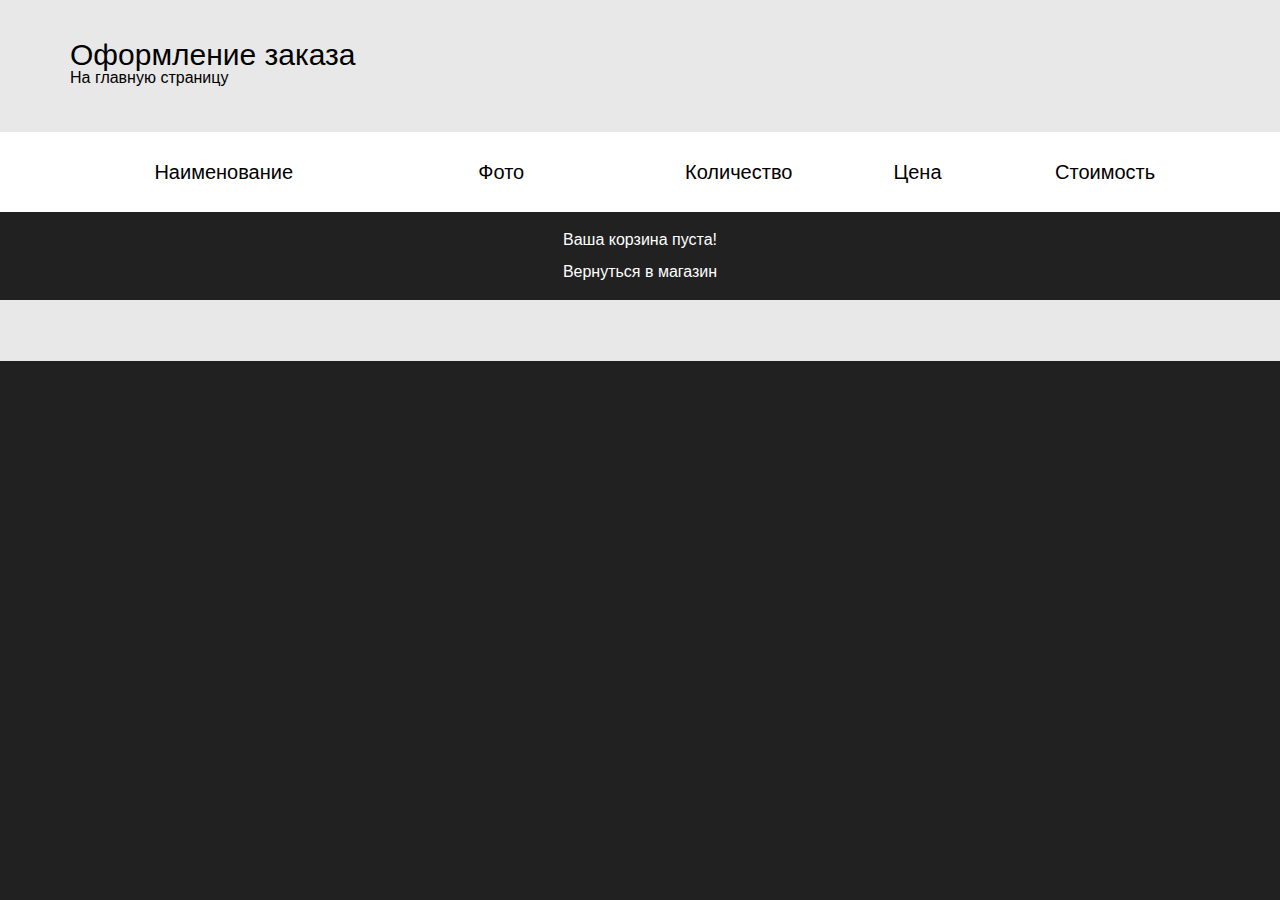
<file: cart.html>
<!DOCTYPE html><html lang="ru"><head><meta charset="utf-8"><meta http-equiv="X-UA-Compatible" content="IE=edge"><meta name="viewport" content="width=device-width, initial-scale=1"><title>Купить рыбу, оленину в Рязани. Деликатес клаб 62.</title><link rel="stylesheet" href="css/bootstrap.css"><link rel="stylesheet" href="https://maxcdn.bootstrapcdn.com/font-awesome/4.4.0/css/font-awesome.min.css"><link rel="stylesheet" href="css/style.css"></head><body class="container-fluid grey_section"><div class="container-fluid make_order"><div class="container"><h2 class="make_order__title">Оформление заказа</h2><a href="index.html" class="back_to_main_link">На главную страницу</a></div></div><div class="clearfix"> </div><div class="container-fluid product_table_head"><div class="container "><div class="col-md-12 product_table_head"><div class="col-md-3 cart_structure"><p class="table_titles">Наименование </p></div><div class="col-md-3 cart_structure"><p class="table_titles" >Фото </p></div><div class="col-md-2 cart_structure"><p class="table_titles" >Количество </p></div><div class="col-md-2 cart_structure"><p class="table_titles" >Цена </p></div><div class="col-md-2"><p class="table_titles" >Стоимость</p></div></div></div></div><div class="container-fluid cart_content" id="cart"></div><div class="clearfix"> </div><div class="container"><p class="total_sum"></p></div><div class="container-fluid cart_buttons"><div class="container"><div class="col-md-12 "><div class="col-md-6"><a id="goTo_Form" class="button red_button popup_button" href="form.html">ОФОРМИТЬ ЗАКАЗ</a> </div><div class="col-md-6"><button id="clear_button" class="button grey_button popup_button" type="button">Очистить корзину</button> </div></div></div></div><script src="https://cdnjs.cloudflare.com/ajax/libs/jquery/3.1.0/jquery.min.js" defer></script><script src="js/carts2.js" type="text/javascript" defer></script></body></html>
</file>
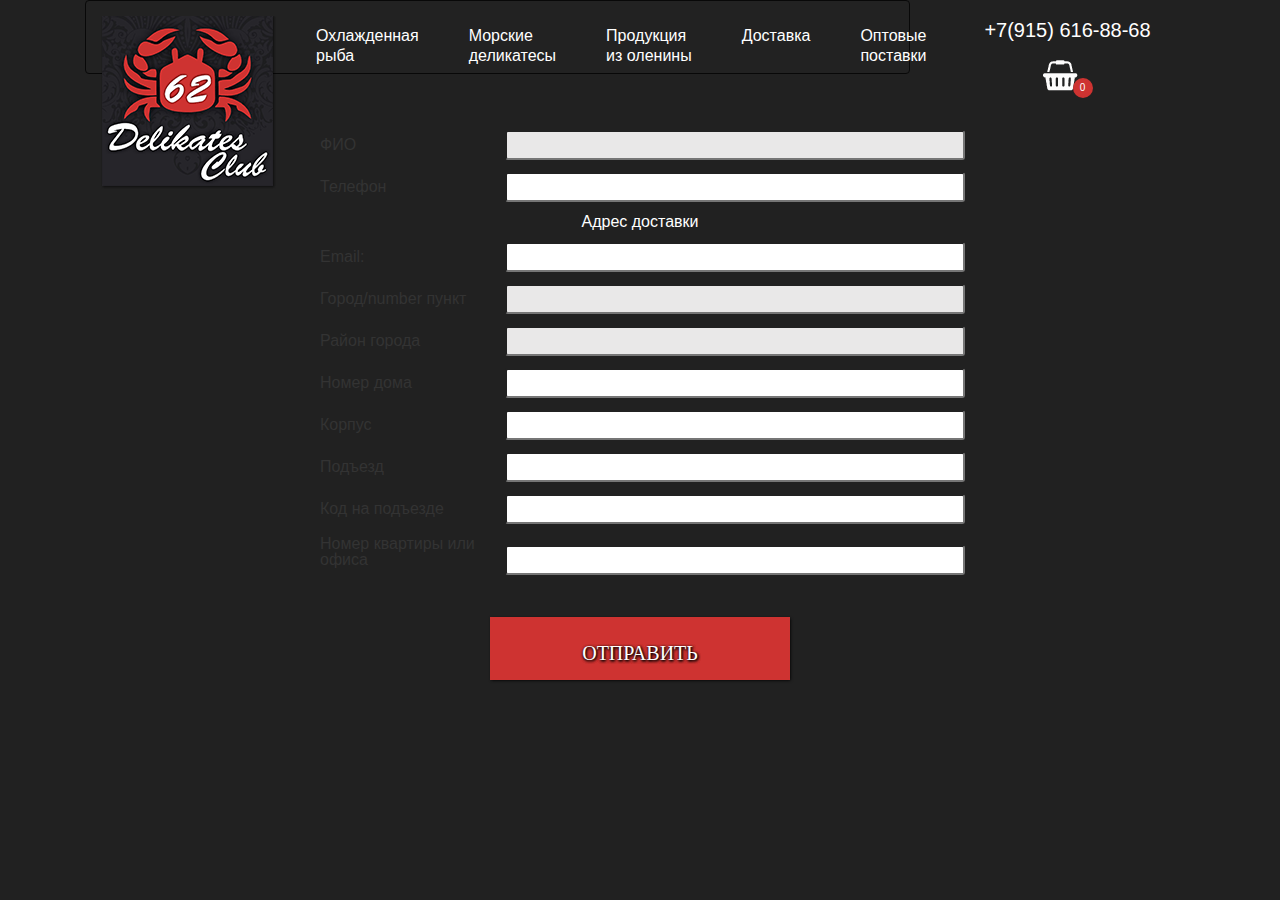
<file: form.html>
<!DOCTYPE html><html lang="ru"><head><meta charset="utf-8"><meta http-equiv="X-UA-Compatible" content="IE=edge"><meta name="viewport" content="width=device-width, initial-scale=1"><title>Купить рыбу, оленину в Рязани. Деликатес клаб 62.</title><link rel="stylesheet" href="css/bootstrap.css"><link rel="stylesheet" href="https://maxcdn.bootstrapcdn.com/font-awesome/4.4.0/css/font-awesome.min.css"><link rel="stylesheet" href="css/style.css"></head><body class="container-fluid grey_section"><div class="header container-fluid"><div class="container"><div class="head"><div class="col-lg-9"><nav class="navbar navbar-inverse"><div class="container"><h1><a class="navbar-brand" href="#"><img class="logo" src="images/logo.png" alt="Логотип"></a></h1><div class="navbar-header"><button type="button" class="navbar-toggle collapsed" data-toggle="collapse" data-target="#bs-example-navbar-collapse-1"><span class="icon-bar"></span><span class="icon-bar"></span><span class="icon-bar"></span></button></div><div class="collapse navbar-collapse" id="bs-example-navbar-collapse-1"><ul class="nav navbar-nav navbar-left"><li><a class="nav-link navbar__links" href="index.html#fish">Охлажденная<br>рыба</a></li><li> <a class="nav-link navbar__links" href="index.html#sea_delicacy">Морские<br>деликатесы</a></li><li><a class="nav-link navbar__links" href="index.html#deer_products">Продукция<br>из оленины</a></li><li><a class="nav-link navbar__links" href="index.html#deliver">Доставка</a></li><li><a class="nav-link navbar__links" href="index.html#opt">Оптовые<br>поставки</a></li></ul></div></div></nav></div><div class="col-lg-3"><p class="first_screen__phone">+7(915) 616-88-68 </p><a href="cart.html"><img class="cart_image" src="images/cart.png" alt="Корзина"/><p class="products_quantity"> </p></a></div></div></div></div> <div id="feedback-box"><form id="feedback-form"><div class="input-bloc w1"><label for="name">ФИО</label><input type="text" size="25" name="name" id="name" required="required" /></div><div class="error-box"></div><div class="input-bloc w1"><label for="phone">Телефон</label><input size="25" type="tel" id="phone" name="phone" required="required" /><div class="error-box"></div></div><div class="input-bloc w1"><p class="address">Адрес доставки</p></div><div class="input-bloc w1"><label for="email">Email:</label><input type="email" size="25" name="email" id="email" required="required" /><div class="error-box"></div></div><div class="input-bloc w1"><label for="city">Город/number пункт</label><input type="text" size="25" name="city" id="city" required="required"/><div class="error-box"></div></div><div class="input-bloc w1"><label for="region">Район города</label><input type="text" size="25" name="region" id="region" required="required"/><div class="error-box"></div></div><div class="input-bloc w1"><label for="house">Номер дома</label><input type="number" size="25" name="house" id="house" required="required"/><div class="error-box"></div></div><div class="input-bloc w1"><label for="subnumber">Корпус</label><input type="number" size="25" name="subnumber" id="subnumber"/><div class="error-box"></div></div><div class="input-bloc w1"><label for="entrance_number">Подъезд</label><input type="number" size="25" name="entrance_number" id="entrance_number" required="required"/><div class="error-box"></div></div><div class="input-bloc w1"><label for="entrance_code">Код на подъезде</label><input type="number" size="25" name="entrance_code" id="entrance_code"/><div class="error-box"></div></div><div class="input-bloc w1"><label for="flat_number">Номер квартиры или офиса</label><input type="number" size="25" name="flat_number" id="flat_number" required="required"/><div class="error-box"></div></div><div class="container-fluid button_send"><div class="container"><div class="col-md-12"><a href="thanks.html" type="submit" id="send" class="button red_button popup_button">ОТПРАВИТЬ </a></div></div></div></form></div><script type="text/javascript">document.getElementById('send').addEventListener('click',function(e){ e.preventDefault(); var a=document.getElementsByTagName('input'); for(let b=0;b<a.length;b++){ if(a[b].innerHTML==""){ window.location.href="thanks.html"; } } }) </script><script src="https://cdnjs.cloudflare.com/ajax/libs/jquery/3.1.0/jquery.min.js" defer></script><script src="https://maxcdn.bootstrapcdn.com/bootstrap/3.3.5/js/bootstrap.min.js" defer></script><script src="js/carts1.js"  type="text/javascript" defer></script></body></html>
</file>
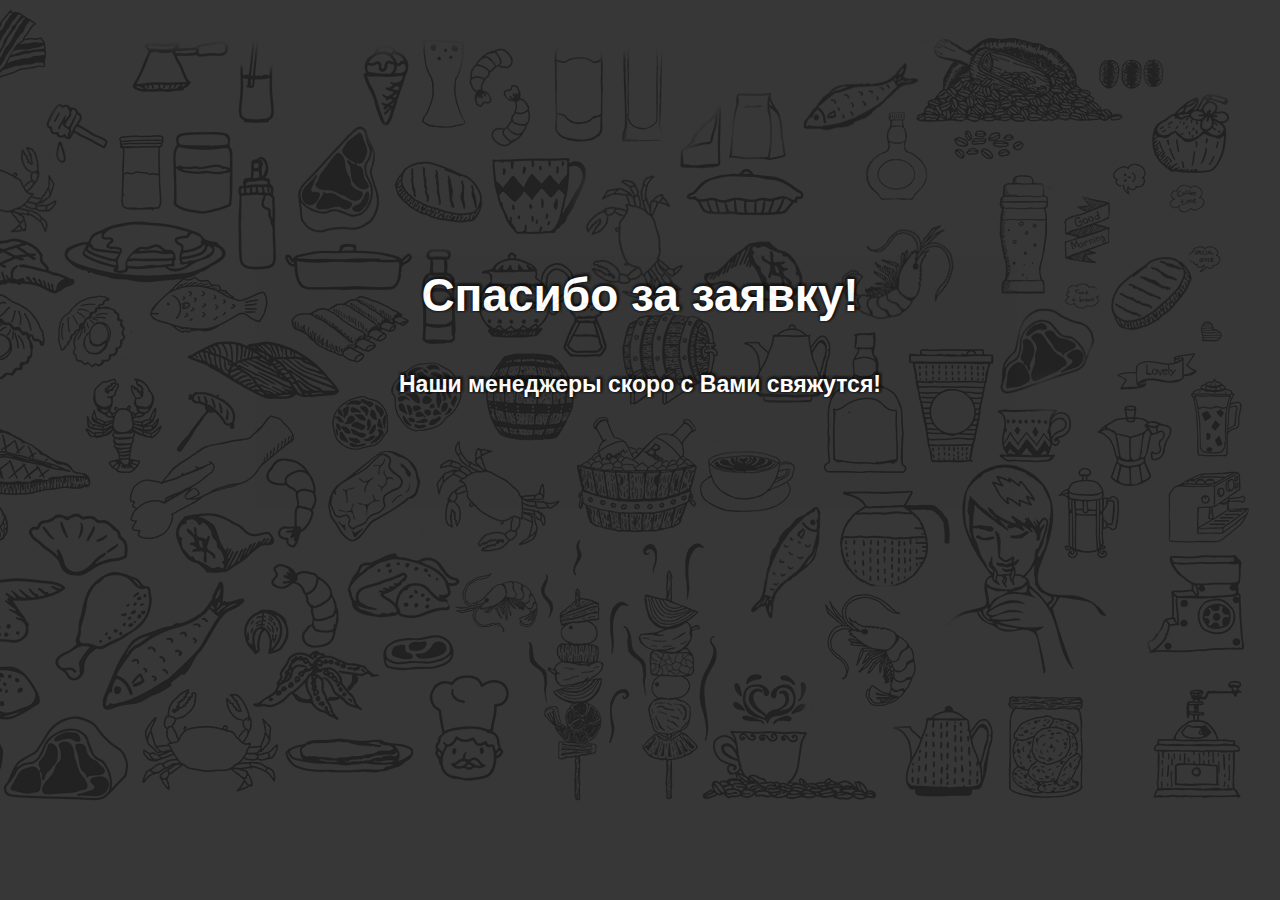
<file: thanks.html>
<!DOCTYPE html><html lang="ru"><head><meta charset="utf-8"><meta http-equiv="X-UA-Compatible" content="IE=edge"><meta name="viewport" content="width=device-width, initial-scale=1"><title>Купить рыбу, оленину в Рязани. Деликатес клаб 62.</title><link rel="stylesheet" href="css/bootstrap.css"><link rel="stylesheet" href="https://maxcdn.bootstrapcdn.com/font-awesome/4.4.0/css/font-awesome.min.css"><link rel="stylesheet" href="css/style.css"></head><body id="thank-page"><div class="grey_layer"><div class="container"><h3 class="thanks">Спасибо за заявку!</h3><br><p class="thanks_text"> Наши менеджеры скоро с Вами свяжутся!</p></div></div><script type="text/javascript">setTimeout(function(){window.location.href="index.html";},3000); </script></body></html>
</file>
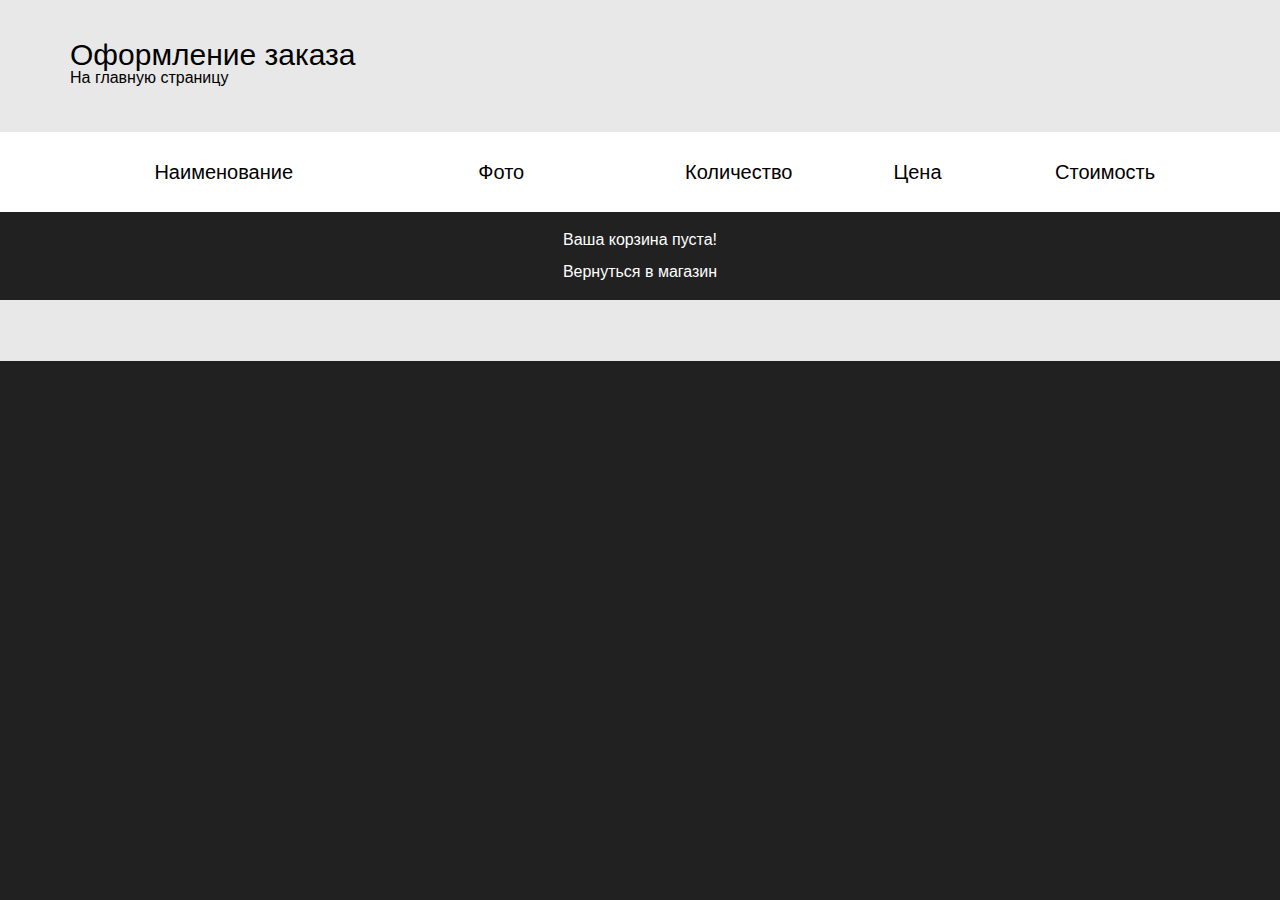
<file: src/cart.html>
<!DOCTYPE html>
  <html lang="ru">
  <head>
    <meta charset="utf-8">
    <meta http-equiv="X-UA-Compatible" content="IE=edge">
    <meta name="viewport" content="width=device-width, initial-scale=1">    
    <title>Купить рыбу, оленину в Рязани. Деликатес клаб 62.</title>  
    <link rel="stylesheet" href="css/bootstrap.css">
    <link rel="stylesheet" href="https://maxcdn.bootstrapcdn.com/font-awesome/4.4.0/css/font-awesome.min.css">    
    <link rel="stylesheet" href="css/style.css">
    <style type="text/css">
body, 
container-fluid {
  padding: 0!important;
  margin:0!important;
}
#feedback-box{    
  margin: 20px;
}​

#feedback-box h2{
    text-align: center;
    height: 20px;
    line-height: 20px;
    border-bottom: 1px solid #ddd;
    font-size: 14px;
    color: #414141;
    margin: 0;

}

/*#feedback-form{
    padding: 20px 25px;
    border-top: 1px solid #fff;
}*/

#feedback-form input[type="text"], #feedback-form textarea{
    padding: 7px 10px;
    outline: none;
    color: #000;
    width: 460px;
   
    border-radius: 3px;
    -webkit-border-radius: 3px;
    -moz-border-radius: 3px;
    height: 30px;
}

#feedback-form textarea{
    resize: none;
        
}

#feedback-form input[type="text"]{
    margin-left: 10px;
    background-color: rgba(255, 254, 254, 0.9);
    text-align: left;

}

#feedback-form input[type="text"]:focus, #feedback-form textarea:focus{
    border: 1px solid #ccc;
}

#feedback-form #send{
    padding: 5px 20px;
}

#feedback-form .input-bloc{
   margin-bottom: 12px;
}

#feedback-form .w1 label{
    display: inline-block;
    width: 180px;
    text-align: left;
    padding-left: 5px;
}

#feedback-form .msg label{
   display: inline-block;
   margin-bottom: 6px;
}

.error-box{
    color: red;
    font-size: 12px;
}

.make_order {
  height: 132px;
  background-color: rgba(255, 254, 254, 0.9);
  padding-bottom: 20px;
  box-shadow: 5px;

}

label {
  font-size: 14px;

}


.make_order__title {
  color: #000;
  text-align: left;
  padding-top: 40px;
  font-family: Arial, "Helvetica Neue", Helvetica, sans-serif;
  font-size: 30px;
  
}

div.cart_content {
 padding-top: 20px!important;
}

.product_table_head {
background-color: #fff;

}

</style>
      </head>
    
<body class="container-fluid grey_section">


<div class="container-fluid make_order">
       <div class="container">
          <h2 class="make_order__title">Оформление заказа</h2>
          <a href="index.html" class="back_to_main_link">На главную страницу</a>
      </div>
</div>
<div class="clearfix"> </div>   


 <div class="container-fluid product_table_head">
 <div class="container ">
      <div class="col-md-12 product_table_head">
      <div class="col-md-3 cart_structure">
        <p class="table_titles">Наименование </p>      
         </div>
         <div class="col-md-3 cart_structure">
         <p class="table_titles" >Фото </p>
         </div>
         <div class="col-md-2 cart_structure">
         <p class="table_titles" >Количество </p>
         </div>
         <div class="col-md-2 cart_structure">
         <p class="table_titles" >Цена </p>
         </div>
         <div class="col-md-2">
         <p class="table_titles" >Стоимость</p>
         </div>

</div>
      </div>
    </div>

  <div class="container-fluid cart_content" id="cart"></div>
 <div class="clearfix"> </div>
 <div class="container"><p class="total_sum"></p></div>
    <div class="container-fluid cart_buttons">
      <div class="container">
     <div class="col-md-12 ">
       <div class="col-md-6"><a id="goTo_Form" class="button red_button popup_button" href="form.html">ОФОРМИТЬ ЗАКАЗ</a> </div>
      <div class="col-md-6"><button id="clear_button" class="button grey_button popup_button" type="button">Очистить корзину</button> </div>
      </div>

  <!-- <button  class=" btn btn-danger">Очистить корзину</button> -->
  
  

</div>
</div>
<script src="https://cdnjs.cloudflare.com/ajax/libs/jquery/3.1.0/jquery.min.js"></script>
<script src="js/carts2.js"  type="text/javascript" ></script>
<!-- <script src="js/product_quantity.js"></script> -->
<!-- <script src="js/script.js"  type="text/javascript" ></script> -->
 
 </body>
</html>
</file>
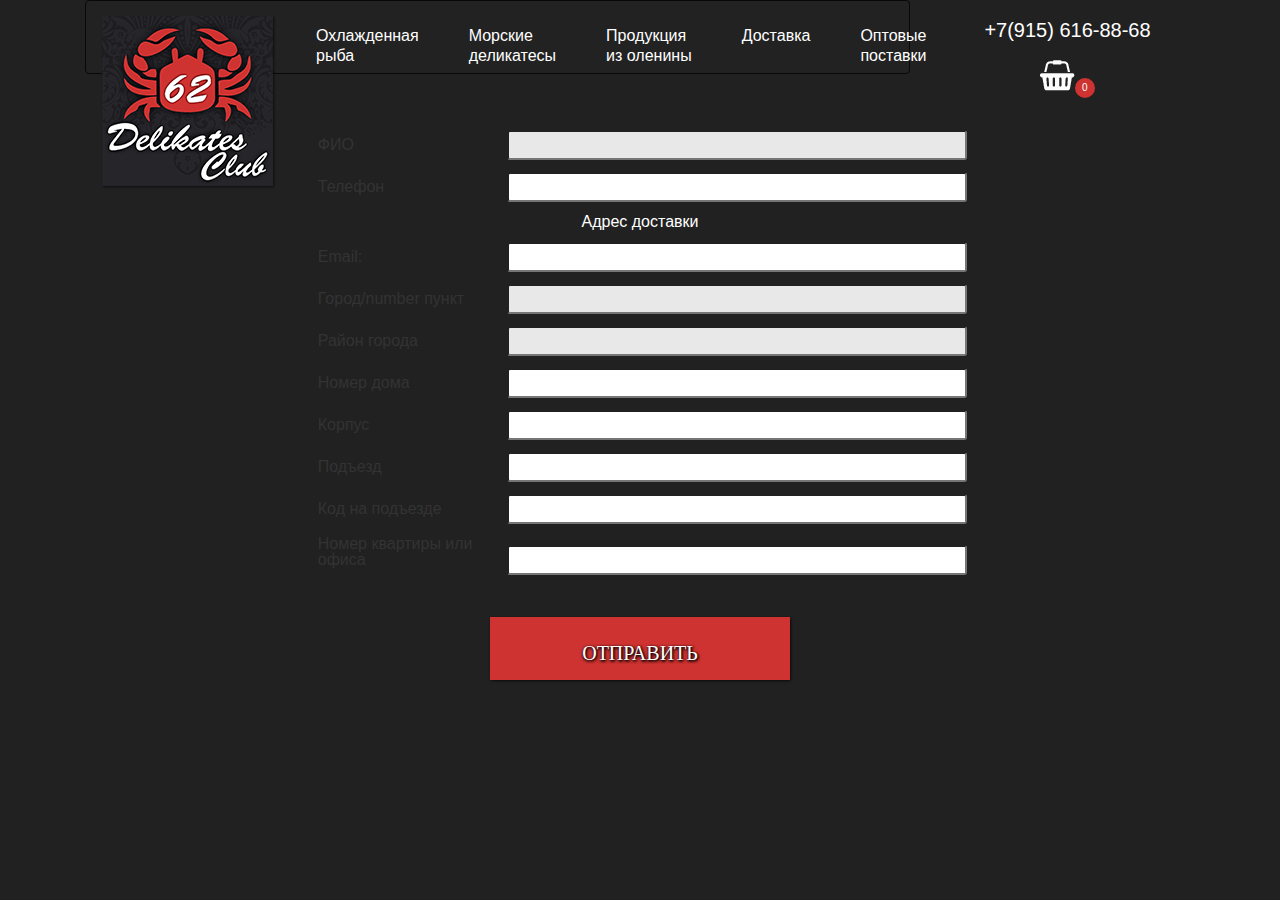
<file: src/form.html>
<!DOCTYPE html>
  <html lang="ru">
  <head>
    <meta charset="utf-8">
    <meta http-equiv="X-UA-Compatible" content="IE=edge">
    <meta name="viewport" content="width=device-width, initial-scale=1">    
    <title>Купить рыбу, оленину в Рязани. Деликатес клаб 62.</title>  
    <link rel="stylesheet" href="css/bootstrap.css">
    <link rel="stylesheet" href="https://maxcdn.bootstrapcdn.com/font-awesome/4.4.0/css/font-awesome.min.css">    
    <link rel="stylesheet" href="css/style.css">
</head>    
<body class="container-fluid grey_section">

    <div class="header container-fluid">
         <div class="container">
              <div class="head">
            <div class="col-lg-9">

    <!-- NAV BAR -->
          <nav class="navbar navbar-inverse">
            <div class="container">
              <!-- LOGO -->
              <h1><a class="navbar-brand" href="#"><img class="logo" src="images/logo.png" alt="Логотип"></a></h1>
              
              <!-- MOBILE MENU -->
              <div class="navbar-header">
                <button type="button" class="navbar-toggle collapsed" data-toggle="collapse" data-target="#bs-example-navbar-collapse-1">
                  <span class="icon-bar"></span>
                  <span class="icon-bar"></span>
                  <span class="icon-bar"></span>
                </button>
              </div>

              <!-- DESKTOP MENU -->
              <div class="collapse navbar-collapse" id="bs-example-navbar-collapse-1">
                <ul class="nav navbar-nav navbar-left">
                  <li><a class="nav-link navbar__links" href="index.html#fish">Охлажденная<br>рыба</a></li>
                  <li> <a class="nav-link navbar__links" href="index.html#sea_delicacy">Морские<br>деликатесы</a></li>
                  <li><a class="nav-link navbar__links" href="index.html#deer_products">Продукция<br>из оленины</a></li>
                  <li><a class="nav-link navbar__links" href="index.html#deliver">Доставка</a></li>
                  <li><a class="nav-link navbar__links" href="index.html#opt">Оптовые<br>поставки</a></li>
                  <!-- <li><a class="nav-link navbar__links" href="contacts.html">Контакты</a></li> -->
                </ul>
              </div>
            </div>
          </nav>
        </div>
        <div class="col-lg-3">
          <p class="first_screen__phone">+7(915) 616-88-68 </p>
          <a href="cart.html">
          <img class="cart_image" src="images/cart.png" alt="Корзина"/>
          <p class="products_quantity"> </p>
          </a>
        </div>

          </div>
     </div> 
</div> <!-- Конец первого экрана -->

<div id="feedback-box">
   <form id="feedback-form">
     <div class="input-bloc w1">
        <label for="name">ФИО</label>
        <input type="text" size="25" name="name" id="name" required="" />
      </div>
    <div class="error-box"></div>     
     <div class="input-bloc w1">
        <label for="phone">Телефон</label>
        <input size="25" type="tel" id="phone" name="phone"  required=""  />
        <div class="error-box"></div> 
     </div>
      <div class="input-bloc w1">
     <p class="address">Адрес доставки</p>
     </div>
     <div class="input-bloc w1">
        <label for="email">Email:</label>
        <input type="email" size="25" name="email" id="email"  required="" />
        <div class="error-box"></div>
     </div>
     <div class="input-bloc w1">
        <label for="city">Город/number пункт</label>
        <input type="text" size="25" name="city" id="city"  required=""/>
        <div class="error-box"></div> 
     </div>
     <div class="input-bloc w1">
        <label for="region">Район города</label>
        <input type="text" size="25" name="region" id="region"  required=""/>
        <div class="error-box"></div> 
     </div>
     <div class="input-bloc w1">
        <label for="house">Номер дома</label>
        <input type="number" size="25" name="house" id="house" required=""/>
        <div class="error-box"></div>
     </div>
     <div class="input-bloc w1">
        <label for="subnumber">Корпус</label>
        <input type="number" size="25" name="subnumber" id="subnumber"/>
        <div class="error-box"></div> 
     </div>
     <div class="input-bloc w1">
        <label for="entrance_number">Подъезд</label>
        <input type="number" size="25" name="entrance_number" id="entrance_number" required=""/>
        <div class="error-box"></div> 
     </div>
     <div class="input-bloc w1">
        <label for="entrance_code">Код на подъезде</label>
        <input type="number" size="25" name="entrance_code" id="entrance_code"/>
        <div class="error-box"></div>
     </div>     
     <div class="input-bloc w1">
        <label for="flat_number">Номер квартиры или офиса</label>
        <input type="number" size="25" name="flat_number" id="flat_number" required=""/>
        <div class="error-box"></div>
     </div>       
 
  <div class="container-fluid button_send">
        <div class="container">
            <div class="col-md-12">
            <a href="thanks.html" type="submit" id="send"  class="button red_button popup_button">ОТПРАВИТЬ </a>
            </div>
        </div>
        </div>
    </form>
</div>

<script type="text/javascript">
    
  
  document.getElementById('send').addEventListener('click', function(e){
    e.preventDefault();
    var a = document.getElementsByTagName('input');
    for (let b=0; b<a.length; b++) {
      if (a[b].innerHTML == "") {
       window.location.href="thanks.html";
      }
      }
    
    
})   
    

</script>

<script src="https://cdnjs.cloudflare.com/ajax/libs/jquery/3.1.0/jquery.min.js"></script>
<script src="https://maxcdn.bootstrapcdn.com/bootstrap/3.3.5/js/bootstrap.min.js"></script>
<script src="js/carts1.js"  type="text/javascript" ></script>
 
 </body>
</html>
</file>
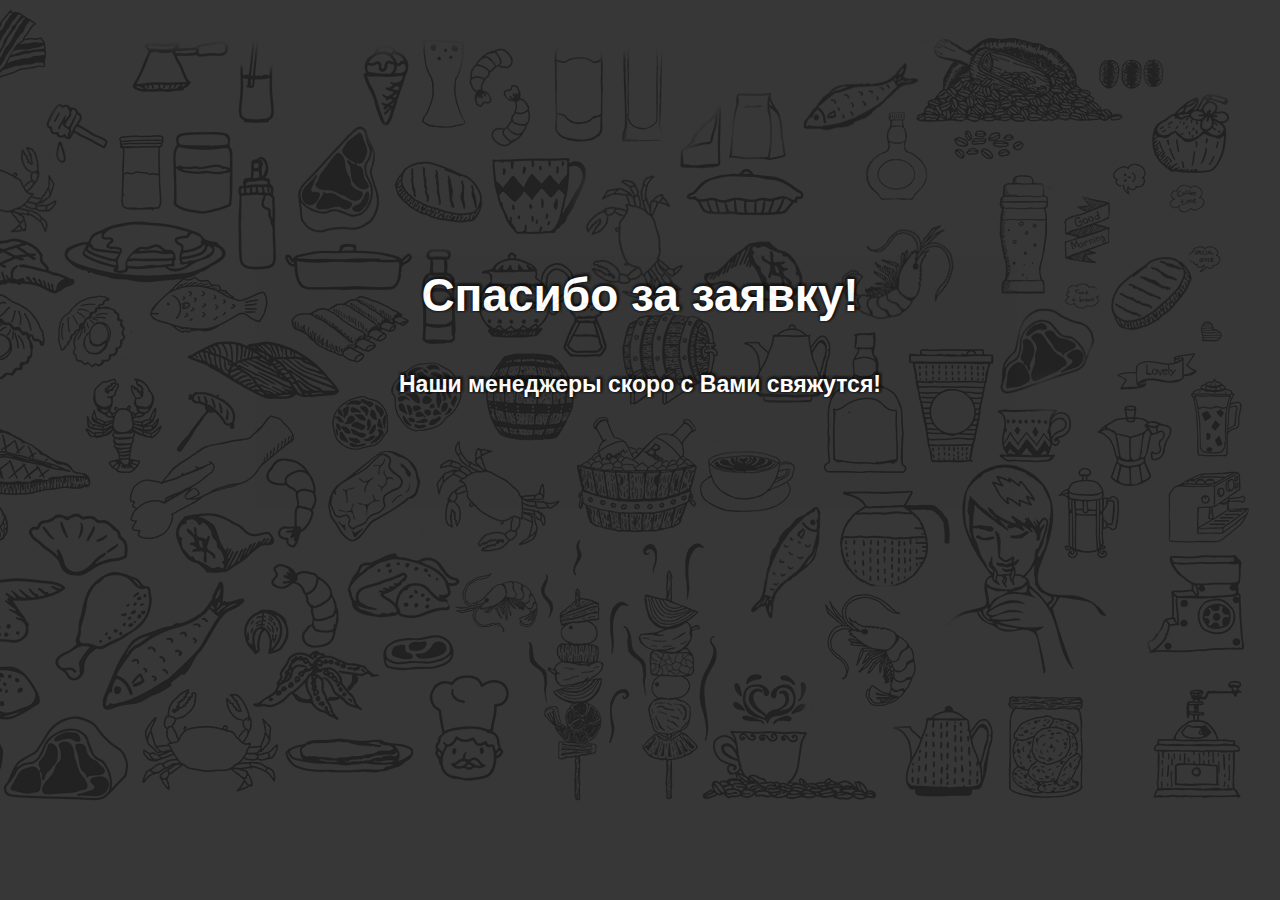
<file: src/thanks.html>
<!DOCTYPE html>
  <html lang="ru">
  <head>
    <meta charset="utf-8">
    <meta http-equiv="X-UA-Compatible" content="IE=edge">
    <meta name="viewport" content="width=device-width, initial-scale=1">    
    <title>Купить рыбу, оленину в Рязани. Деликатес клаб 62.</title>  
    <link rel="stylesheet" href="css/bootstrap.css">
    <link rel="stylesheet" href="https://maxcdn.bootstrapcdn.com/font-awesome/4.4.0/css/font-awesome.min.css">    
    <link rel="stylesheet" href="css/style.css">
    </head>    
<body id="thank-page">
    <div class="grey_layer">
        <div class="container">
            <h3 class="thanks">Спасибо за заявку!</h3><br>
            <p class="thanks_text"> Наши менеджеры скоро с Вами свяжутся!</p>
        </div>
    </div>
    <script type="text/javascript">
    setTimeout(function() {window.location.href="index.html"; }, 3000);
    </script>
 </body>
</html>
</file>
<file: src/css/style.css>
html,
body,
div,
span,
applet,
object,
iframe,
h1,
h2,
h3,
h4,
h5,
h6,
p,
blockquote,
pre,
a,
abbr,
acronym,
address,
big,
cite,
code,
del,
dfn,
em,
img,
ins,
kbd,
q,
s,
samp,
small,
strike,
strong,
sub,
sup,
tt,
var,
b,
u,
i,
center,
dl,
dt,
dd,
ol,
ul,
li,
fieldset,
form,
label,
legend,
table,
caption,
tbody,
tfoot,
thead,
tr,
th,
td,
article,
aside,
canvas,
details,
embed,
figure,
figcaption,
footer,
header,
hgroup,
menu,
nav,
output,
ruby,
section,
summary,
time,
mark,
audio,
video {
    margin: 0;
    padding: 0;
    border: 0;
    font-size: 100%;
    font: inherit;
    vertical-align: baseline
}

article,
aside,
details,
figcaption,
figure,
footer,
header,
hgroup,
menu,
nav,
section {
    display: block
}

body {
    line-height: 1
}

ol,
ul {
    list-style: none
}

blockquote,
q {
    quotes: none
}

blockquote:before,
blockquote:after,
q:before,
q:after {
    content: '';
    content: none
}

table {
    border-collapse: collapse;
    border-spacing: 0
}

body {
    background: #fff;
    font-size: 16px;
    font-family: Arial, 'Helvetica Neue', Helvetica, sans-serif;
    font-style: normal;
    font-weight: normal;
    letter-spacing: 0;
    text-decoration: none;
    text-align: center;
    padding-bottom: 0;
    margin: 0;
    -webkit-touch-callout: none;
    -webkit-user-select: none;
    -khtml-user-select: none;
    -moz-user-select: none;
    -ms-user-select: none;
    user-select: none
}

:focus {
    outline-style: none;
    outline-width: 0px !important;
    outline-color: none !important
}

input[type=number] {
    -moz-appearance: textfield
}

input,
textarea {
    outline: none !important
}

a {
    text-decoration: none !important
}

input::-webkit-outer-spin-button,
input::-webkit-inner-spin-button {
    -webkit-appearance: none;
    margin: 0
}

.logo {
    width: 100%;
}

.header {
    color: #fff;
    background-color: #212121;
    min-height: 98px;
    width: 100%;
    position: fixed;
    z-index: 1000;
}

p.first_screen__phone {
    font-size: 20px !important;
    color: #fff;
    padding: 20px 25px;
}

#first_screen__phone {
    font-size: 20px !important;
    color: #fff;
    line-height: 60px;
    float: left;
}

.first_screen {
    width: 100%;
    min-height: 806px;
    display: block;
    background: url(../images/mainscreen_bg.png)no-repeat right top;
    background-size: cover;
    overflow-x: hidden;

}


.first_screen2 {
    width: 100%;
   
    display: block;
    background: url(../images/mainscreen_bg.png)no-repeat right top;
    background-size: cover;
    overflow-x: hidden;
     padding-bottom: 30px;
}

.grey_section {
    background-color: rgba(0, 0, 0, 0.87);
    min-height: 159px
}

.first_screen_activity {
    width: 90%;
    margin: auto
}

h1.main_activity {
    min-height: 120px;
    padding: 40px 40px;
    background-color: rgba(0, 0, 0, 0.87);
    color: #fff;
    font-size: 2rem;
    margin-top: 120px
}

.product_price,
.total_price {
    padding-top: 50%
}

.table_quantity {
    padding-top: 50%
}

.delete_product {
    background: #ce3331;
    color: #fff;
    display: inline-block;
    margin: 10px
}

.delete_product:hover {
    background-color: #a71b1a;
    color: #fff
}

.red_button {
    display: block;
    height: 63px;
    width: 267px;
    border: none;
    border: 0 none;
    background: #ce3331;
    -webkit-box-shadow: 0.669131px 0.743145px 2.94px 0.06px #000000;
    -moz-box-shadow: 0.669131px 0.743145px 2.94px 0.06px #000000;
    box-shadow: 0.669131px 0.743145px 2.94px 0.06px #000000;
    color: #ffffff;
    font-family: NautilusPompilius, serif;
    font-size: 22px;
    letter-spacing: 0;
    text-shadow: 0.729131px 0.803145px 2.94px rgba(0, 0, 0, 0.6), 0.609131px 0.683145px 2.94px rgba(0, 0, 0, 0.6), 0.729131px 0.683145px 2.94px rgba(0, 0, 0, 0.6), 0.609131px 0.803145px 2.94px rgba(0, 0, 0, 0.6);
    text-transform: uppercase;
    margin: auto;
    line-height: 63px
}

.grey_button {
    display: block;
    height: 63px;
    width: 267px;
    border: none;
    border: 0 none;
    background-color: rgba(0, 0, 0, 0.87);
    -webkit-box-shadow: 0.669131px 0.743145px 2.94px 0.06px #000000;
    -moz-box-shadow: 0.669131px 0.743145px 2.94px 0.06px #000000;
    box-shadow: 0.669131px 0.743145px 2.94px 0.06px #000000;
    color: #fff;
    font-family: NautilusPompilius, serif;
    font-size: 24px;
    letter-spacing: 0;
    text-shadow: 0.729131px 0.803145px 2.94px rgba(0, 0, 0, 0.6), 0.609131px 0.683145px 2.94px rgba(0, 0, 0, 0.6), 0.729131px 0.683145px 2.94px rgba(0, 0, 0, 0.6), 0.609131px 0.803145px 2.94px rgba(0, 0, 0, 0.6);
    text-align: center;
    margin: auto;
    line-height: 63px;
    margin-top: 30px;
    text-transform: uppercase
}

.grey_button:hover {
    background-color: #000;
    color: #fff
}

.red_button:hover {
    background-color: #a71b1a;
    color: #fff
}

.red_button:hover:focus {
    background-color: #a71b1a
}

.popup_button {
    width: 300px;
    font-size: 20px
}

.goods_parts__title {
    font-size: 32px;
    display: inline-block;
    text-align: center;
    margin-top: 20px
}

.goods_parts__title_min {
    font-size: 16px;
    display: block;
    text-align: center;
    margin-top: 10px
}

.good {
    position: relative;
    max-width: 350px
}

.good_price {
    position: absolute;
    top: 380px;
    left: 20px;
    display: inline-block;
    float: left;
    margin-right: 61px
}

input.goods_amount {
    height: 59px;
    width: 61px;
    font-size: 20px;
    border: 1px solid #ddd;
    padding: 0 2px;
    box-shadow: 0.45399px 0.891007px 2.94px 0.06px rgba(0, 0, 0, 0.6);
    text-align: center;
    color: #121111;
    margin-right: -45px;
    position: absolute;
    top: 400px;
    right: 5px;
    background-color: #fff;
    color: #000;
    z-index: 500
}

.minus {
    padding: 20px;
    font-size: 27px;
    color: #fff;
    font-weight: bold;
    position: absolute;
    top: 365px;
    right: 20px;
    display: inline-block
}

span.minus:active,
span.minus:focus,
span.minus:hover {
    outline: none !important;
    background-color: transparent !important
}

span.minus::-moz-focus-inner {
    border: 0 !important
}

.pluses {
    position: absolute;
    top: 365px;
    right: 50px;
    display: inline-block;
    padding: 20px;
    font-size: 27px
}

.minus2 {
    padding: 20px;
    font-size: 37px;
    color: rgba(255, 254, 254, 0.9);
    padding-top: 0;
    display: inline-block
}

.pluses2 {
    color: rgba(255, 254, 254, 0.9);
    display: inline-block;
    padding: 20px;
    font-size: 37px;
    padding-top: 0
}

.cart_structure {
    position: relative;
    color: #fff
}

.table_titles {
    font-size: 20px;
    text-align: center;
    padding: 30px;
    display: block;
    color: #000
}

.product_title {
    text-align: left;
    color: #fff;
    font-size: 16px;
    padding: 5px;
    font-weight: bold;
    line-height: 26px;
    text-shadow: 0.729131px 0.803145px 2.94px #000000, 0.609131px 0.683145px 2.94px #000000, 0.729131px 0.683145px 2.94px #000000, 0.609131px 0.803145px 2.94px #000000
}

.product_in_cart {
    display: block;
    width: 96%;
    padding: 5px;
    float: right;
    font-size: 16px
}

.back_to_shop_link {
    color: #fff;
    font-size: 16px;
    margin-bottom: 20px;
    display: block
}

.products {
    margin-bottom: 62px;
    margin-top: 30px;
    color: #fff;
    font-size: 16px
}

.container-fluid {
    margin: 0 !important;
    padding: 0 !important;
    box-sizing: border-box !important
}

.first_screen__cart {
    display: inline-block;
    padding-top: 10px
}

.products_quantity {
    height: 20px;
    width: 20px;
    background-color: #ce3331;
    color: #fff;
    font-size: 10px;
    line-height: 20px;
    display: inline-block;
    border-radius: 50px;
    margin-left: -5px !important
}

.card_background {
    left: 50%;
    min-height: 432px;
    padding: 36px 10px 18px;
    position: relative;
    top: 0;
    width: 90%;
    background: rgba(0, 0, 0, 0.89);
    -webkit-box-shadow: 0.669131px 0.743145px 2.94px 0.06px rgba(28, 28, 28, 0.53);
    -moz-box-shadow: 0.669131px 0.743145px 2.94px 0.06px rgba(28, 28, 28, 0.53);
    box-shadow: 0.669131px 0.743145px 2.94px 0.06px rgba(28, 28, 28, 0.53);
    margin-left: -183px
}

.good_picture {
    left: 50%;
    position: absolute;
    top: 118px;
    width: 95%;
    margin-left: -116px
}

.good_title {
    font-size: 1.3rem
}

.nav_bottom {
    background-color: rgba(0, 0, 0, 0.87) !important;
    text-align: center !important;
    overflow-x: hidden
}

.order_product {
    display: block;
    position: absolute;
    top: 308px;
    margin-left: -18px;
    height: 49px;
    width: 170px;
    border: none;
    border: 0 none;
    background: #ce3331;
    -webkit-box-shadow: 0.75471px -0.656059px 2.94px 0.06px rgba(0, 0, 0, 0.6);
    -moz-box-shadow: 0.75471px -0.656059px 2.94px 0.06px rgba(0, 0, 0, 0.6);
    box-shadow: 0.75471px -0.656059px 2.94px 0.06px rgba(0, 0, 0, 0.6);
    color: #ffffff;
    font-size: 18.66667px;
    font-weight: bold;
    letter-spacing: 0;
    text-shadow: 0.729131px 0.803145px 2.94px rgba(0, 0, 0, 0.6), 0.609131px 0.683145px 2.94px rgba(0, 0, 0, 0.6), 0.729131px 0.683145px 2.94px rgba(0, 0, 0, 0.6), 0.609131px 0.803145px 2.94px rgba(0, 0, 0, 0.6)
}

.order_product:hover {
    color: #fff;
    background-color: #a60807
}

.order_product:active,
.order_product:focus {
    color: #fff !important
}

.order_product::-moz-focus-inner {
    color: #fff !important
}

button:active,
button:focus,
.button:active,
.button:focus {
    outline: none !important;
    color: #fff
}

button::-moz-focus-inner,
.button::-moz-focus-inner {
    border: 0 !important;
    color: #fff
}

.ic1 {
    background-position: center;
    background: url(../images/vkontakte.png)no-repeat;
    background-size: 100%;
    width: 35px;
    height: 35px;
    display: inline-block;
    float: left;
    margin: 10px
}

.ic2 {
    background-position: center;
    background: url(../images/instagramm.png)no-repeat;
    background-size: 100%;
    width: 35px;
    height: 35px;
    display: inline-block;
    float: left;
    margin: 10px
}

.goods_parts__icon {
    display: inline-block;
    margin-top: 12px;
    margin-right: 10px
}

.goods_parts {
    color: #fff;
    padding-top: 20px;
    margin-bottom: 230px;
    display: block
}

.info {
    background-color: rgba(0, 0, 0, 0.87);
    padding: 80px 40px;
    color: #fff;
    margin-top: 20px;
    line-height: 20px
}

.navbar__links {
    color: #fff !important;
    border: 15px solid transparent;
    padding: 10px !important;
    height: 72px !important;
    text-align: left
}

.navbar__links:hover,
.navbar__links:focus {
    color: #fff !important;
    background-color: #a60807 !important;
    display: inline-block !important;
    height: 72px !important
}

.products_in_cart {
    border: none !important;
    text-align: center;
    background-color: transparent !important;
    display: inline;
    max-width: 30px
}

.products_in_cart:focus {
    border: none !important
}

.popup {
    background: none repeat scroll 0 0 #fff;
    border: 1px solid #808040;
    left: 50%;
    margin-left: -190px;
    padding: 25px 20px;
    position: fixed;
    top: 80px;
    width: 390px;
    min-height: 360px;
    z-index: 5002;
    display: none
}

#back_call_popup {
    height: 100%;
    border: 1px solid #808040;
    padding-left: 12px;
    padding-right: 12px;
    height: 300px
}

.total_sum {
    float: right;
    margin-right: 40px;
    font-weight: bold;
    font-size: 20px;
    padding-bottom: 20px;
    color: rgba(255, 254, 254, 0.9)
}

.cart_buttons {
    background-color: rgba(255, 254, 254, 0.9);
    padding-top: 30px !important;
    padding-bottom: 30px !important
}

.back_to_main_link {
    font-size: 16px;
    color: #000;
    text-align: left;
    display: block;
    padding-bottom: 10px
}

#clear_button {
    margin-top: 0
}

.products_row {
    margin-bottom: 20px
}

.popup h4 {
    margin-bottom: 4px
}

.popup form {
    padding: 30px 0 0 0
}

.popup input[type="text"] {
    text-align: center;
    background-color: rgba(0, 0, 0, 0.87);
    display: block;
    width: 100%;
    margin-bottom: 20px;
    border: 1px solid #D9D9D9;
    display: inline-block;
    height: 60px;
    line-height: 60px;
    padding: 0;
    vertical-align: middle;
    color: #747373;
    text-align: left;
    font-weight: bold;
    font-size: 1rem;
    padding-left: 12px
}

.popup .alignCenter {
    margin-top: 30px
}

.popup textarea {
    display: block;
    margin-bottom: 10px;
    text-align: left;
    width: 100%;
    border: 1px solid #D9D9D9
}

.footer {
    padding: 75px 0 54px;
    min-height: 300px
}

.footer__phone {
    color: #fff;
    text-align: center;
    font-size: 16px
}

.footer_logo {
    max-width: 200px;
    margin: auto;
    margin-top: -140px
}

.empty_cart {
    color: #fff
}

.close1,
.close2,
.close3 {
    // background: url('../images/close.png') no-repeat 0px 0px;
    // background-color: green;
    cursor: pointer;
    font-size: 20px;
    font-weight: 700;
    position: absolute;
    right: 5px;
    top: 10px;
    -webkit-transition: color 0.2s ease-in-out;
    -moz-transition: color 0.2s ease-in-out;
    -o-transition: color 0.2s ease-in-out;
    transition: color 0.2s ease-in-out
}

#blindLayer {
    background: none repeat scroll 0 0 rgba(0, 0, 0, 0.8);
    bottom: 0;
    left: 0;
    position: fixed;
    right: 0;
    top: 0;
    z-index: 1001;
    display: none;
    height: 100%;
    width: 100%
}

.thanks {
    color: #fff;
    margin-top: 30vh;
    font-size: 46px;
    font-weight: bold;
    line-height: 50px;
    text-align: center;
    text-shadow: 0.81471px -0.596059px 2.94px #000000, 0.69471px -0.716059px 2.94px #000000, 0.81471px -0.716059px 2.94px #000000, 0.69471px -0.596059px 2.94px #000000, 0.81471px -0.596059px 2.94px #000000, 0.69471px -0.716059px 2.94px #000000, 0.81471px -0.716059px 2.94px #000000, 0.69471px -0.596059px 2.94px #000000
}

.thanks_text {
    color: #fff;
    font-size: 23px;
    margin: 32px 0 0;
    font-weight: bold;
    line-height: 33px;
    text-align: center;
    text-shadow: 0.81471px -0.596059px 2.94px #000000, 0.69471px -0.716059px 2.94px #000000, 0.81471px -0.716059px 2.94px #000000, 0.69471px -0.596059px 2.94px #000000, 0.81471px -0.596059px 2.94px #000000, 0.69471px -0.716059px 2.94px #000000, 0.81471px -0.716059px 2.94px #000000, 0.69471px -0.596059px 2.94px #000000
}

.grey_layer {
    background-color: rgba(0, 0, 0, 0.87);
    height: 100vh;
    width: 100vw;
    opacity: 0.9
}

#thank-page {
    background: url(../images/mainscreen_bg.png)no-repeat right top
}

.footer_menu > li >a {
    color: #fff;
    text-align: left;
    display: inline-block;
    margin-top: 15px;
    margin-bottom: 15px
}

.footer_backcall {
    margin: auto;
    margin-top: 30px;
    display: block;
    height: 49px;
    width: 170px;
    border: none;
    border: 0 none;
    background: #ce3331;
    -webkit-box-shadow: 0.75471px -0.656059px 2.94px 0.06px rgba(0, 0, 0, 0.6);
    -moz-box-shadow: 0.75471px -0.656059px 2.94px 0.06px rgba(0, 0, 0, 0.6);
    box-shadow: 0.75471px -0.656059px 2.94px 0.06px rgba(0, 0, 0, 0.6);
    color: #ffffff;
    font-size: 16px;
    font-weight: bold;
    letter-spacing: 0;
    text-shadow: 0.729131px 0.803145px 2.94px rgba(0, 0, 0, 0.6), 0.609131px 0.683145px 2.94px rgba(0, 0, 0, 0.6), 0.729131px 0.683145px 2.94px rgba(0, 0, 0, 0.6), 0.609131px 0.803145px 2.94px rgba(0, 0, 0, 0.6)
}

.footer_backcall:hover {
    color: #fff;
    background-color: #a60807
}

.footer_backcall:active,
.footer_backcall:focus {
    color: #fff !important
}

.footer_backcall::-moz-focus-inner {
    color: #fff !important
}

.copywrite {
    color: #fff;
    margin-top: 10px
}

.get_price {
    padding-top: 60px;
    display: block
}

.good {
    margin: auto
}

form#feedback-form {
    margin-top: 130px
}

@media (max-width: 1200px) {
    .good {
        margin: auto
    }
    form#feedback-form {
        margin-top: 260px
    }
    .header-social {
        width: 400px;
        min-height: 80px;
        margin: auto;
        text-align: center
    }
    .product_table_head {
        display: none
    }
    .product_price,
    .total_price,
    .table_quantity {
        padding-top: 10%
    }
    .image_product {
        display: inline-block;
        width: 70%;
        max-width: 270px;
        text-align: center;
        margin: 0 auto;
        float: none;
        padding: 10px
    }
    p.product_title {
        text-align: center
    }
    .popup_button {
        margin-bottom: 20px
    }
}

#feedback-box {
    margin: 20px
}

​ #feedback-box h2 {
    text-align: center;
    height: 20px;
    line-height: 20px;
    border-bottom: 1px solid #ddd;
    font-size: 14px;
    color: #414141;
    margin: 0
}

#feedback-form input[type="text"],
#feedback-form input[type="number"],
#feedback-form input[type="tel"],
#email,
#feedback-form textarea {
    padding: 7px 10px;
    outline: none;
    color: #000;
    width: 460px;
    border-radius: 3px;
    -webkit-border-radius: 3px;
    -moz-border-radius: 3px;
    height: 30px;
    margin-left: 10px
}

#feedback-form textarea {
    resize: none
}

#feedback-form input[type="text"] {
    margin-left: 10px;
    background-color: rgba(255, 254, 254, 0.9);
    text-align: left
}

#feedback-form input[type="text"]:focus,
#feedback-form textarea:focus {
    border: 1px solid #ccc
}

#feedback-form #send {
    padding: 5px 20px
}

#feedback-form .input-bloc {
    margin-bottom: 12px
}

#feedback-form .w1 label {
    display: inline-block;
    width: 180px;
    text-align: left;
    padding-left: 5px
}

#feedback-form .msg label {
    display: inline-block;
    margin-bottom: 6px
}

.error-box {
    color: red;
    font-size: 12px
}

.make_order {
    height: 132px;
    background-color: rgba(255, 254, 254, 0.9);
    padding-bottom: 20px
}

.make_order__title {
    color: #000;
    text-align: left;
    padding-top: 40px;
    font-family: Arial, "Helvetica Neue", Helvetica, sans-serif;
    font-size: 30px
}

div.cart_content {
    padding-top: 20px !important
}

.product_table_head {
    background-color: #fff
}

#send {
    margin-top: 30px
}

.address {
    color: #fff;
    text-align: center
}

@media (max-width: 970px) {
    .footer_menu > li >a {
        color: #fff;
        text-align: center
    }
}

@media (max-width: 1100px) {
    .footer_menu >li {
        width: 100%
    }
    section {
        padding-left: 60px
    }
}

@media (max-width: 768px) {
    .logo {
        width: 60%;
        margin-bottom: 15px;
        display: block
    }
    .first_screen2 {    
    padding-bottom: 80px;
    }
    p.first_screen__phone {
        display: none
    }
    h1.main_activity {
        margin-top: -120px;
        font-size: 1.5rem
    }
    .first_screen {
   	min-height: 700px;
   }
    
    .red_button,
    .grey_button{
        font-size:1rem;
        width:220px;
        height:53px;
        line-height:53px;
    a#price_list {
        margin-top: 20px
    }
    label {
        display: block;
        padding-top: 10px;
        padding-bottom: 10px;
        color: #fff !important
    }
    #feedback-form .w1 label {
        display: block;
        width: 100%;
        text-align: center;
        padding-left: 5px
    }
    .navbar__links {
        text-align: center
    }
    #bs-example-navbar-collapse-1 {
        padding-top: 80px
    }
    .ic1,
    .ici2 {
        margin: 20px;
        width: 30px;
        height: 30px
    }
    .footer {
        height: 100%
    }
    .navbar {
        min-height: 40px;
        margin-bottom: 10px
    }
}

label {
    font-size: 14px;
    color: #fff
}

p.info {
    padding: 40px 30px;
    font-size: 1.3rem;
    line-height: 1.7rem
}

@media (max-width: 768px) {
    .card_background {
        margin: auto;
        margin-left: -160px
    }
    .goods_parts__icon {
        max-height: 52px
    }
    .logo {
        max-width: 110px
    }
    .goods_parts__title {
        font-size: 20px;
        margin-top: 18px;
        margin-bottom: 18px
    }
    p.info {
        padding: 20px 20px;
        font-size: 0.9rem
    }
    section {
        padding-left: 10px
    }
}

@media screen and (min-width: 769px) and (max-width: 1200px) {
    p.first_screen__phone {
        font-size: 1rem;
        display: inline-block
    }
}

@media screen and (min-width: 991px) and (max-width: 1200px) {
    .products_in_cart {
        display: block;
        max-width: 100%;
        margin-right: 0;
        text-align: center
    }
    span.less_goods2,
    span.more_goods2 {
        display: block;
        width: 100%;
        text-align: center
    }
}

@media (max-width: 992px) {
    .nav > li {
        display: block;
        width: 100%;
        float: right;
        text-align: center
    }
    .nav > li>a {
        display: block;
        width: 100%;
        text-align: center
    }
    .nav > li>a:hover {
        display: block;
        max-width: 200px;
        text-align: center
    }
}

#phonenumber {
    padding: 7px 10px;
    outline: none;
    color: #000;
    width: 260px;
    border-radius: 3px;
    -webkit-border-radius: 3px;
    -moz-border-radius: 3px;
    height: 30px;
    margin-left: 10px
}

#mail {
    padding: 7px 10px;
    margin-bottom: 20px;
    outline: none;
    color: #000;
    width: 260px;
    border-radius: 3px;
    -webkit-border-radius: 3px;
    -moz-border-radius: 3px;
    height: 30px;
    margin-left: 10px
}

@media screen and (min-width: 768px) and (max-width: 1200px) {
    .card_background {
        left: 0%;
        min-height: 432px;
        padding: 36px 10px 18px;
        position: relative;
        top: 0;
        width: 100%;
        background: rgba(0, 0, 0, 0.89);
        -webkit-box-shadow: 0.669131px 0.743145px 2.94px 0.06px rgba(28, 28, 28, 0.53);
        -moz-box-shadow: 0.669131px 0.743145px 2.94px 0.06px rgba(28, 28, 28, 0.53);
        box-shadow: 0.669131px 0.743145px 2.94px 0.06px rgba(28, 28, 28, 0.53);
        margin: auto
    }
    .good_title {
        font-size: 1rem
    }
}

@media (max-width: 400px) {
    .card_background {
        margin-left: -120px
    }
    .good_title {
        font-size: 1rem
    }
    .pluses,
    .minus {
        padding-top: 35px;
        font-size: 20px
    }   
}

.header-social {
    background-color: rgba(0, 0, 0, 0.87);
    margin-top: 120px;
    float: right
}

@media (max-width: 1200px) {
    .header-social {
        width: 360px;
        min-height: 80px;
        float: none;
        margin: 180px auto;
        text-align: center
    }
}

@media (max-width: 300px) {
    .card_background {
        margin-left: -80px;
    }
    .header-social {
        width: 90%;
        height: 120px;
        margin: 180px auto;
        padding-top: 20px
    }
    #first_screen__phone {
        font-size: 1rem !important;
        color: #fff;
        line-height: 1.2rem;
        display: block;
        float: none
    }
    .ic1,
    .ic2 {
        width: 25px;
        height: 25px;
        float: left;
        margin: 10px;
        margin-top: 20px;
    }
    .good_picture {
        max-width: 150px;
    }
    h1.main_activity {
    
    font-size: 1rem;
}

}
</file>
<file: css/style.css>
html,body,div,span,applet,object,iframe,h1,h2,h3,h4,h5,h6,p,blockquote,pre,a,abbr,acronym,address,big,cite,code,del,dfn,em,img,ins,kbd,q,s,samp,small,strike,strong,sub,sup,tt,var,b,u,i,center,dl,dt,dd,ol,ul,li,fieldset,form,label,legend,table,caption,tbody,tfoot,thead,tr,th,td,article,aside,canvas,details,embed,figure,figcaption,footer,header,hgroup,menu,nav,output,ruby,section,summary,time,mark,audio,video{margin:0;padding:0;border:0;font-size:100%;font:inherit;vertical-align:baseline}article,aside,details,figcaption,figure,footer,header,hgroup,menu,nav,section{display:block}body{line-height:1}ol,ul{list-style:none}blockquote,q{quotes:none}blockquote:before,blockquote:after,q:before,q:after{content:'';content:none}table{border-collapse:collapse;border-spacing:0}body{background:#fff;font-size:16px;font-family:Arial, 'Helvetica Neue', Helvetica, sans-serif;font-style:normal;font-weight:normal;letter-spacing:0;text-decoration:none;text-align:center;padding-bottom:0;margin:0;-webkit-touch-callout:none;-webkit-user-select:none;-khtml-user-select:none;-moz-user-select:none;-ms-user-select:none;user-select:none}:focus{outline-style:none;outline-width:0px !important;outline-color:none !important}input[type=number]{-moz-appearance:textfield}input,textarea{outline:none !important}a{text-decoration:none !important}input::-webkit-outer-spin-button,input::-webkit-inner-spin-button{-webkit-appearance:none;margin:0}.logo{width:100%}.header{color:#fff;background-color:#212121;min-height:98px;width:100%;position:fixed;z-index:1000}p.first_screen__phone{font-size:20px !important;color:#fff;padding:20px 25px}#first_screen__phone{font-size:20px !important;color:#fff;line-height:60px;float:left}.first_screen{width:100%;min-height:806px;display:block;background:url(../images/mainscreen_bg.png)no-repeat right top;background-size:cover;overflow-x:hidden}.first_screen2{width:100%;display:block;background:url(../images/mainscreen_bg.png)no-repeat right top;background-size:cover;overflow-x:hidden;padding-bottom:30px}.grey_section{background-color:rgba(0, 0, 0, 0.87);min-height:159px}.first_screen_activity{width:90%;margin:auto}h1.main_activity{min-height:120px;padding:40px 40px;background-color:rgba(0, 0, 0, 0.87);color:#fff;font-size:2rem;margin-top:120px}.product_price,.total_price{padding-top:50%}.table_quantity{padding-top:50%}.delete_product{background:#ce3331;color:#fff;display:inline-block;margin:10px}.delete_product:hover{background-color:#a71b1a;color:#fff}.red_button{display:block;height:63px;width:267px;border:none;border:0 none;background:#ce3331;-webkit-box-shadow:0.669131px 0.743145px 2.94px 0.06px #000000;-moz-box-shadow:0.669131px 0.743145px 2.94px 0.06px #000000;box-shadow:0.669131px 0.743145px 2.94px 0.06px #000000;color:#ffffff;font-family:NautilusPompilius, serif;font-size:22px;letter-spacing:0;text-shadow:0.729131px 0.803145px 2.94px rgba(0, 0, 0, 0.6), 0.609131px 0.683145px 2.94px rgba(0, 0, 0, 0.6), 0.729131px 0.683145px 2.94px rgba(0, 0, 0, 0.6), 0.609131px 0.803145px 2.94px rgba(0, 0, 0, 0.6);text-transform:uppercase;margin:auto;line-height:63px}.grey_button{display:block;height:63px;width:267px;border:none;border:0 none;background-color:rgba(0, 0, 0, 0.87);-webkit-box-shadow:0.669131px 0.743145px 2.94px 0.06px #000000;-moz-box-shadow:0.669131px 0.743145px 2.94px 0.06px #000000;box-shadow:0.669131px 0.743145px 2.94px 0.06px #000000;color:#fff;font-family:NautilusPompilius, serif;font-size:24px;letter-spacing:0;text-shadow:0.729131px 0.803145px 2.94px rgba(0, 0, 0, 0.6), 0.609131px 0.683145px 2.94px rgba(0, 0, 0, 0.6), 0.729131px 0.683145px 2.94px rgba(0, 0, 0, 0.6), 0.609131px 0.803145px 2.94px rgba(0, 0, 0, 0.6);text-align:center;margin:auto;line-height:63px;margin-top:30px;text-transform:uppercase}.grey_button:hover{background-color:#000;color:#fff}.red_button:hover{background-color:#a71b1a;color:#fff}.red_button:hover:focus{background-color:#a71b1a}.popup_button{width:300px;font-size:20px}.goods_parts__title{font-size:32px;display:inline-block;text-align:center;margin-top:20px}.goods_parts__title_min{font-size:16px;display:block;text-align:center;margin-top:10px}.good{position:relative;max-width:350px}.good_price{position:absolute;top:380px;left:20px;display:inline-block;float:left;margin-right:61px}input.goods_amount{height:59px;width:61px;font-size:20px;border:1px solid #ddd;padding:0 2px;box-shadow:0.45399px 0.891007px 2.94px 0.06px rgba(0, 0, 0, 0.6);text-align:center;color:#121111;margin-right:-45px;position:absolute;top:400px;right:5px;background-color:#fff;color:#000;z-index:500}.minus{padding:20px;font-size:27px;color:#fff;font-weight:bold;position:absolute;top:365px;right:20px;display:inline-block}span.minus:active,span.minus:focus,span.minus:hover{outline:none !important;background-color:transparent !important}span.minus::-moz-focus-inner{border:0 !important}.pluses{position:absolute;top:365px;right:50px;display:inline-block;padding:20px;font-size:27px}.minus2{padding:20px;font-size:37px;color:rgba(255, 254, 254, 0.9);padding-top:0;display:inline-block}.pluses2{color:rgba(255, 254, 254, 0.9);display:inline-block;padding:20px;font-size:37px;padding-top:0}.cart_structure{position:relative;color:#fff}.table_titles{font-size:20px;text-align:center;padding:30px;display:block;color:#000}.product_title{text-align:left;color:#fff;font-size:16px;padding:5px;font-weight:bold;line-height:26px;text-shadow:0.729131px 0.803145px 2.94px #000000, 0.609131px 0.683145px 2.94px #000000, 0.729131px 0.683145px 2.94px #000000, 0.609131px 0.803145px 2.94px #000000}.product_in_cart{display:block;width:96%;padding:5px;float:right;font-size:16px}.back_to_shop_link{color:#fff;font-size:16px;margin-bottom:20px;display:block}.products{margin-bottom:62px;margin-top:30px;color:#fff;font-size:16px}.container-fluid{margin:0 !important;padding:0 !important;box-sizing:border-box !important}.first_screen__cart{display:inline-block;padding-top:10px}.products_quantity{height:20px;width:20px;background-color:#ce3331;color:#fff;font-size:10px;line-height:20px;display:inline-block;border-radius:50px;margin-left:-5px !important}.card_background{left:50%;min-height:432px;padding:36px 10px 18px;position:relative;top:0;width:90%;background:rgba(0, 0, 0, 0.89);-webkit-box-shadow:0.669131px 0.743145px 2.94px 0.06px rgba(28, 28, 28, 0.53);-moz-box-shadow:0.669131px 0.743145px 2.94px 0.06px rgba(28, 28, 28, 0.53);box-shadow:0.669131px 0.743145px 2.94px 0.06px rgba(28, 28, 28, 0.53);margin-left:-183px}.good_picture{left:50%;position:absolute;top:118px;width:95%;margin-left:-116px}.good_title{font-size:1.3rem}.nav_bottom{background-color:rgba(0, 0, 0, 0.87) !important;text-align:center !important;overflow-x:hidden}.order_product{display:block;position:absolute;top:308px;margin-left:-18px;height:49px;width:170px;border:none;border:0 none;background:#ce3331;-webkit-box-shadow:0.75471px -0.656059px 2.94px 0.06px rgba(0, 0, 0, 0.6);-moz-box-shadow:0.75471px -0.656059px 2.94px 0.06px rgba(0, 0, 0, 0.6);box-shadow:0.75471px -0.656059px 2.94px 0.06px rgba(0, 0, 0, 0.6);color:#ffffff;font-size:18.66667px;font-weight:bold;letter-spacing:0;text-shadow:0.729131px 0.803145px 2.94px rgba(0, 0, 0, 0.6), 0.609131px 0.683145px 2.94px rgba(0, 0, 0, 0.6), 0.729131px 0.683145px 2.94px rgba(0, 0, 0, 0.6), 0.609131px 0.803145px 2.94px rgba(0, 0, 0, 0.6)}.order_product:hover{color:#fff;background-color:#a60807}.order_product:active,.order_product:focus{color:#fff !important}.order_product::-moz-focus-inner{color:#fff !important}button:active,button:focus,.button:active,.button:focus{outline:none !important;color:#fff}button::-moz-focus-inner,.button::-moz-focus-inner{border:0 !important;color:#fff}.ic1{background-position:center;background:url(../images/vkontakte.png)no-repeat;background-size:100%;width:35px;height:35px;display:inline-block;float:left;margin:10px}.ic2{background-position:center;background:url(../images/instagramm.png)no-repeat;background-size:100%;width:35px;height:35px;display:inline-block;float:left;margin:10px}.goods_parts__icon{display:inline-block;margin-top:12px;margin-right:10px}.goods_parts{color:#fff;padding-top:20px;margin-bottom:230px;display:block}.info{background-color:rgba(0, 0, 0, 0.87);padding:80px 40px;color:#fff;margin-top:20px;line-height:20px}.navbar__links{color:#fff !important;border:15px solid transparent;padding:10px !important;height:72px !important;text-align:left}.navbar__links:hover,.navbar__links:focus{color:#fff !important;background-color:#a60807 !important;display:inline-block !important;height:72px !important}.products_in_cart{border:none !important;text-align:center;background-color:transparent !important;display:inline;max-width:30px}.products_in_cart:focus{border:none !important}.popup{background:none repeat scroll 0 0 #fff;border:1px solid #808040;left:50%;margin-left:-190px;padding:25px 20px;position:fixed;top:80px;width:390px;min-height:360px;z-index:5002;display:none}#back_call_popup{height:100%;border:1px solid #808040;padding-left:12px;padding-right:12px;height:300px}.total_sum{float:right;margin-right:40px;font-weight:bold;font-size:20px;padding-bottom:20px;color:rgba(255, 254, 254, 0.9)}.cart_buttons{background-color:rgba(255, 254, 254, 0.9);padding-top:30px !important;padding-bottom:30px !important}.back_to_main_link{font-size:16px;color:#000;text-align:left;display:block;padding-bottom:10px}#clear_button{margin-top:0}.products_row{margin-bottom:20px}.popup h4{margin-bottom:4px}.popup form{padding:30px 0 0 0}.popup input[type="text"]{text-align:center;background-color:rgba(0, 0, 0, 0.87);display:block;width:100%;margin-bottom:20px;border:1px solid #D9D9D9;display:inline-block;height:60px;line-height:60px;padding:0;vertical-align:middle;color:#747373;text-align:left;font-weight:bold;font-size:1rem;padding-left:12px}.popup .alignCenter{margin-top:30px}.popup textarea{display:block;margin-bottom:10px;text-align:left;width:100%;border:1px solid #D9D9D9}.footer{padding:75px 0 54px;min-height:300px}.footer__phone{color:#fff;text-align:center;font-size:16px}.footer_logo{max-width:200px;margin:auto;margin-top:-140px}.empty_cart{color:#fff}.close1,.close2,.close3{background:url('../images/close.png') no-repeat 0px 0px;cursor:pointer;width:28px;height:28px;position:absolute;right:5px;top:10px;-webkit-transition:color 0.2s ease-in-out;-moz-transition:color 0.2s ease-in-out;-o-transition:color 0.2s ease-in-out;transition:color 0.2s ease-in-out}#blindLayer{background:none repeat scroll 0 0 rgba(0, 0, 0, 0.8);bottom:0;left:0;position:fixed;right:0;top:0;z-index:1001;display:none;height:100%;width:100%}.thanks{color:#fff;margin-top:30vh;font-size:46px;font-weight:bold;line-height:50px;text-align:center;text-shadow:0.81471px -0.596059px 2.94px #000000, 0.69471px -0.716059px 2.94px #000000, 0.81471px -0.716059px 2.94px #000000, 0.69471px -0.596059px 2.94px #000000, 0.81471px -0.596059px 2.94px #000000, 0.69471px -0.716059px 2.94px #000000, 0.81471px -0.716059px 2.94px #000000, 0.69471px -0.596059px 2.94px #000000}.thanks_text{color:#fff;font-size:23px;margin:32px 0 0;font-weight:bold;line-height:33px;text-align:center;text-shadow:0.81471px -0.596059px 2.94px #000000, 0.69471px -0.716059px 2.94px #000000, 0.81471px -0.716059px 2.94px #000000, 0.69471px -0.596059px 2.94px #000000, 0.81471px -0.596059px 2.94px #000000, 0.69471px -0.716059px 2.94px #000000, 0.81471px -0.716059px 2.94px #000000, 0.69471px -0.596059px 2.94px #000000}.grey_layer{background-color:rgba(0, 0, 0, 0.87);height:100vh;width:100vw;opacity:0.9}#thank-page{background:url(../images/mainscreen_bg.png)no-repeat right top}.footer_menu > li >a{color:#fff;text-align:left;display:inline-block;margin-top:15px;margin-bottom:15px}.footer_backcall{margin:auto;margin-top:30px;display:block;height:49px;width:170px;border:none;border:0 none;background:#ce3331;-webkit-box-shadow:0.75471px -0.656059px 2.94px 0.06px rgba(0, 0, 0, 0.6);-moz-box-shadow:0.75471px -0.656059px 2.94px 0.06px rgba(0, 0, 0, 0.6);box-shadow:0.75471px -0.656059px 2.94px 0.06px rgba(0, 0, 0, 0.6);color:#ffffff;font-size:16px;font-weight:bold;letter-spacing:0;text-shadow:0.729131px 0.803145px 2.94px rgba(0, 0, 0, 0.6), 0.609131px 0.683145px 2.94px rgba(0, 0, 0, 0.6), 0.729131px 0.683145px 2.94px rgba(0, 0, 0, 0.6), 0.609131px 0.803145px 2.94px rgba(0, 0, 0, 0.6)}.footer_backcall:hover{color:#fff;background-color:#a60807}.footer_backcall:active,.footer_backcall:focus{color:#fff !important}.footer_backcall::-moz-focus-inner{color:#fff !important}.copywrite{color:#fff;margin-top:10px}.get_price{padding-top:60px;display:block}.good{margin:auto}form#feedback-form{margin-top:130px}@media (max-width: 1200px){.good{margin:auto}form#feedback-form{margin-top:260px}.header-social{width:400px;min-height:80px;margin:auto;text-align:center}.product_table_head{display:none}.product_price,.total_price,.table_quantity{padding-top:10%}.image_product{display:inline-block;width:70%;max-width:270px;text-align:center;margin:0 auto;float:none;padding:10px}p.product_title{text-align:center}.popup_button{margin-bottom:20px}}#feedback-box{margin:20px}​ #feedback-box h2{text-align:center;height:20px;line-height:20px;border-bottom:1px solid #ddd;font-size:14px;color:#414141;margin:0}#feedback-form input[type="text"],#feedback-form input[type="number"],#feedback-form input[type="tel"],#email,#feedback-form textarea{padding:7px 10px;outline:none;color:#000;width:460px;border-radius:3px;-webkit-border-radius:3px;-moz-border-radius:3px;height:30px;margin-left:10px}#feedback-form textarea{resize:none}#feedback-form input[type="text"]{margin-left:10px;background-color:rgba(255, 254, 254, 0.9);text-align:left}#feedback-form input[type="text"]:focus,#feedback-form textarea:focus{border:1px solid #ccc}#feedback-form #send{padding:5px 20px}#feedback-form .input-bloc{margin-bottom:12px}#feedback-form .w1 label{display:inline-block;width:180px;text-align:left;padding-left:5px}#feedback-form .msg label{display:inline-block;margin-bottom:6px}.error-box{color:red;font-size:12px}.make_order{height:132px;background-color:rgba(255, 254, 254, 0.9);padding-bottom:20px}.make_order__title{color:#000;text-align:left;padding-top:40px;font-family:Arial, "Helvetica Neue", Helvetica, sans-serif;font-size:30px}div.cart_content{padding-top:20px !important}.product_table_head{background-color:#fff}#send{margin-top:30px}.address{color:#fff;text-align:center}@media (max-width: 970px){.footer_menu > li >a{color:#fff;text-align:center}}@media (max-width: 1100px){.footer_menu >li{width:100%}section{padding-left:60px}}@media (max-width: 768px){.logo{width:60%;margin-bottom:15px;display:block}.first_screen2{padding-bottom:80px}p.first_screen__phone{display:none}h1.main_activity{margin-top:-120px;font-size:1.5rem}.first_screen{min-height:700px}.red_button,.grey_button{font-size:1rem;width:220px;height:53px;line-height:53px;a#price_list { margin-top:20px}label{display:block;padding-top:10px;padding-bottom:10px;color:#fff !important}#feedback-form .w1 label{display:block;width:100%;text-align:center;padding-left:5px}.navbar__links{text-align:center}#bs-example-navbar-collapse-1{padding-top:80px}.ic1,.ici2{margin:20px;width:30px;height:30px}.footer{height:100%}.navbar{min-height:40px;margin-bottom:10px}}label{font-size:14px;color:#fff}p.info{padding:40px 30px;font-size:1.3rem;line-height:1.7rem}@media (max-width: 768px){.card_background{margin:auto;margin-left:-160px}.goods_parts__icon{max-height:52px}.logo{max-width:110px}.goods_parts__title{font-size:20px;margin-top:18px;margin-bottom:18px}p.info{padding:20px 20px;font-size:0.9rem}section{padding-left:10px}}@media screen and (min-width: 769px) and (max-width: 1200px){p.first_screen__phone{font-size:1rem;display:inline-block}}@media screen and (min-width: 991px) and (max-width: 1200px){.products_in_cart{display:block;max-width:100%;margin-right:0;text-align:center}span.less_goods2,span.more_goods2{display:block;width:100%;text-align:center}}@media (max-width: 992px){.nav > li{display:block;width:100%;float:right;text-align:center}.nav > li>a{display:block;width:100%;text-align:center}.nav > li>a:hover{display:block;max-width:200px;text-align:center}}#phonenumber{padding:7px 10px;outline:none;color:#000;width:260px;border-radius:3px;-webkit-border-radius:3px;-moz-border-radius:3px;height:30px;margin-left:10px}#mail{padding:7px 10px;margin-bottom:20px;outline:none;color:#000;width:260px;border-radius:3px;-webkit-border-radius:3px;-moz-border-radius:3px;height:30px;margin-left:10px}@media screen and (min-width: 768px) and (max-width: 1200px){.card_background{left:0%;min-height:432px;padding:36px 10px 18px;position:relative;top:0;width:100%;background:rgba(0, 0, 0, 0.89);-webkit-box-shadow:0.669131px 0.743145px 2.94px 0.06px rgba(28, 28, 28, 0.53);-moz-box-shadow:0.669131px 0.743145px 2.94px 0.06px rgba(28, 28, 28, 0.53);box-shadow:0.669131px 0.743145px 2.94px 0.06px rgba(28, 28, 28, 0.53);margin:auto}.good_title{font-size:1rem}}@media (max-width: 400px){.card_background{margin-left:-120px}.good_title{font-size:1rem}.pluses,.minus{padding-top:35px;font-size:20px}}.header-social{background-color:rgba(0, 0, 0, 0.87);margin-top:120px;float:right}@media (max-width: 1200px){.header-social{width:360px;min-height:80px;float:none;margin:180px auto;text-align:center}}@media (max-width: 300px){.card_background{margin-left:-80px}.header-social{width:90%;height:120px;margin:180px auto;padding-top:20px}#first_screen__phone{font-size:1rem !important;color:#fff;line-height:1.2rem;display:block;float:none}.ic1,.ic2{width:25px;height:25px;float:left;margin:10px;margin-top:20px}.good_picture{max-width:150px}h1.main_activity{font-size:1rem}}
</file>
